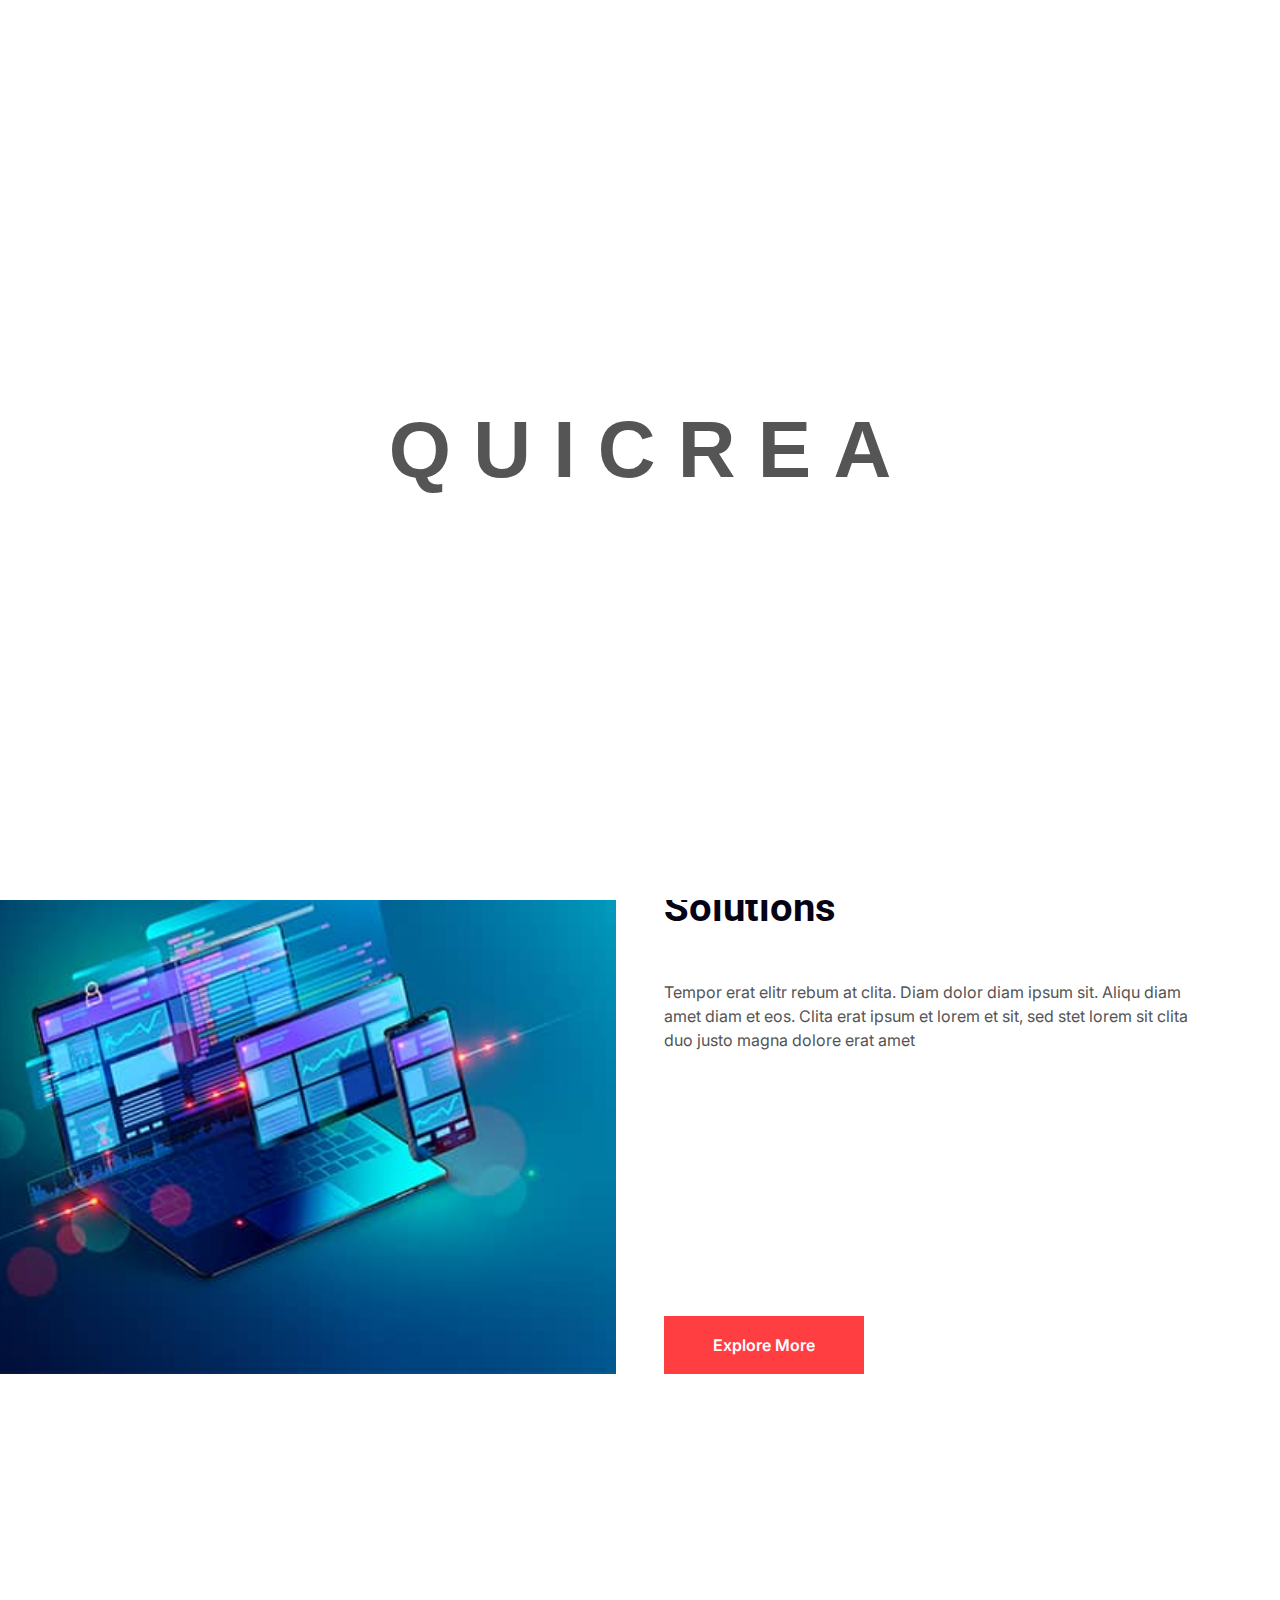
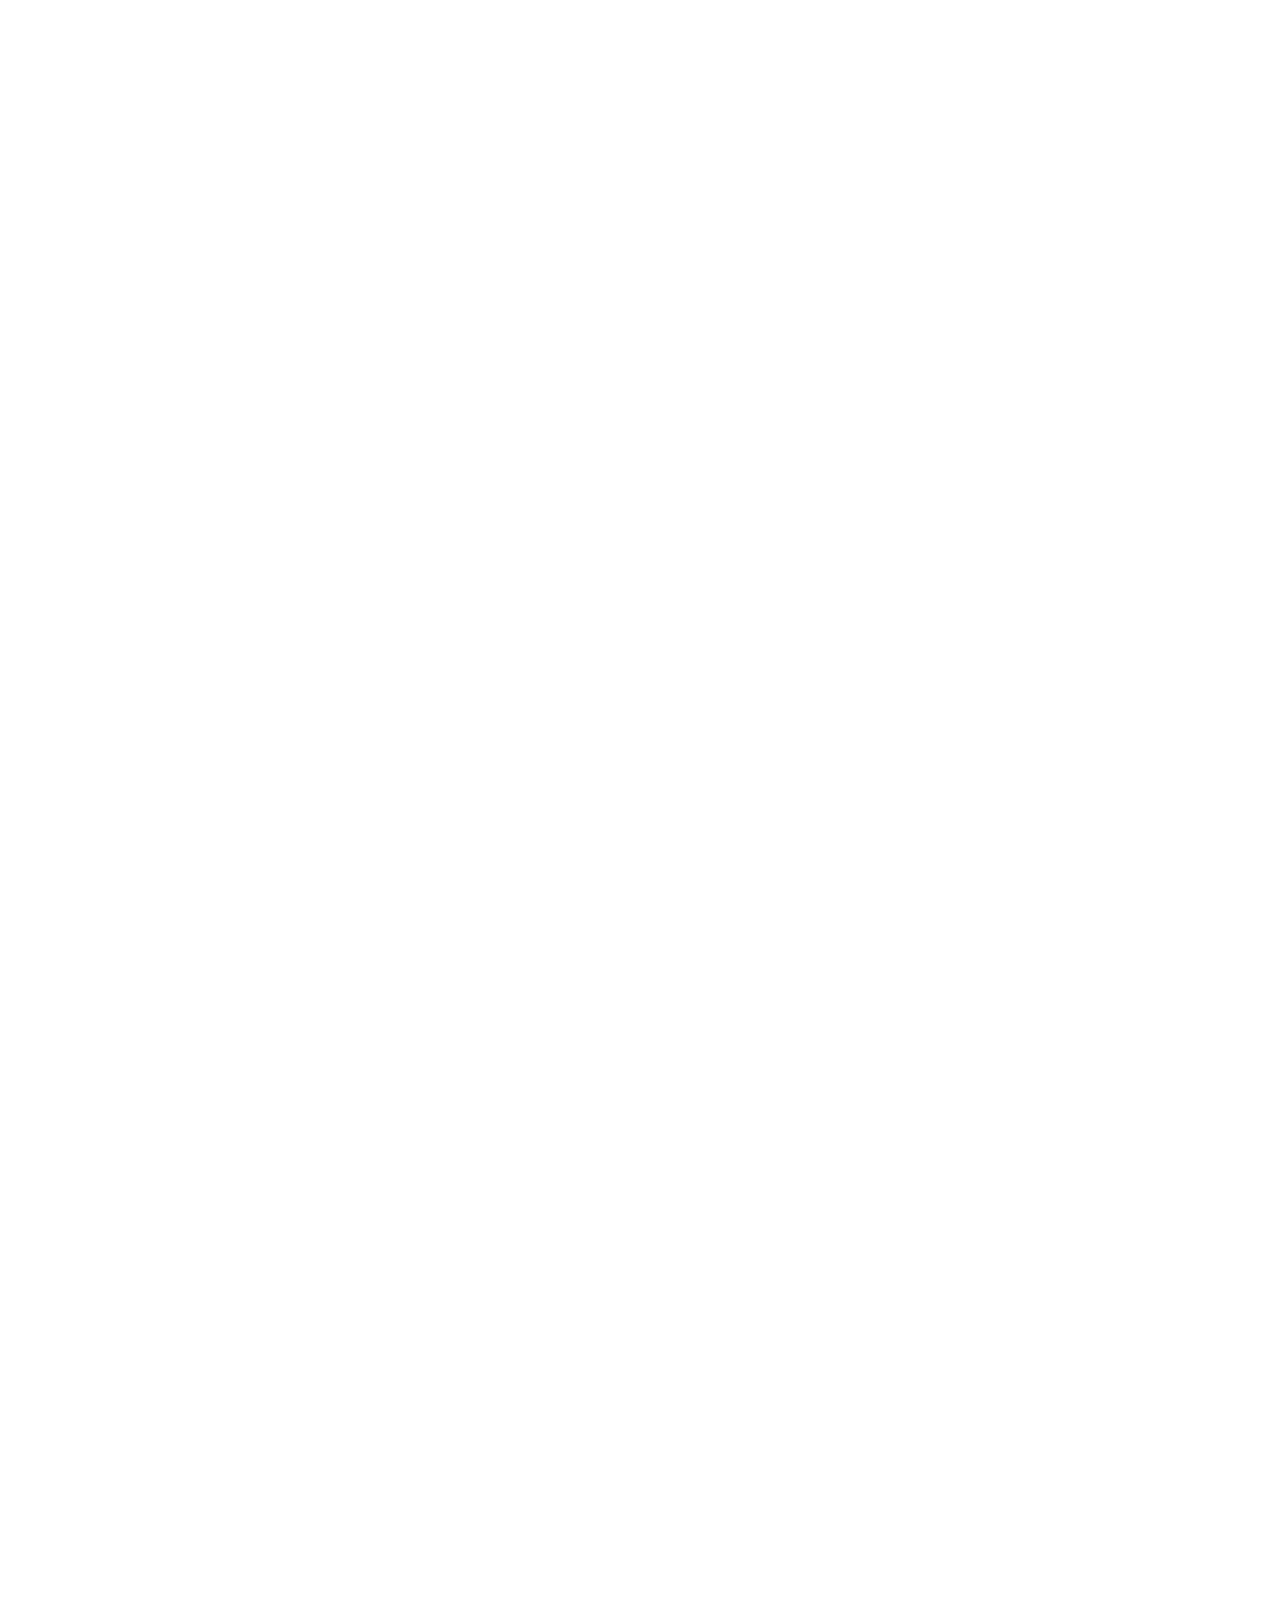
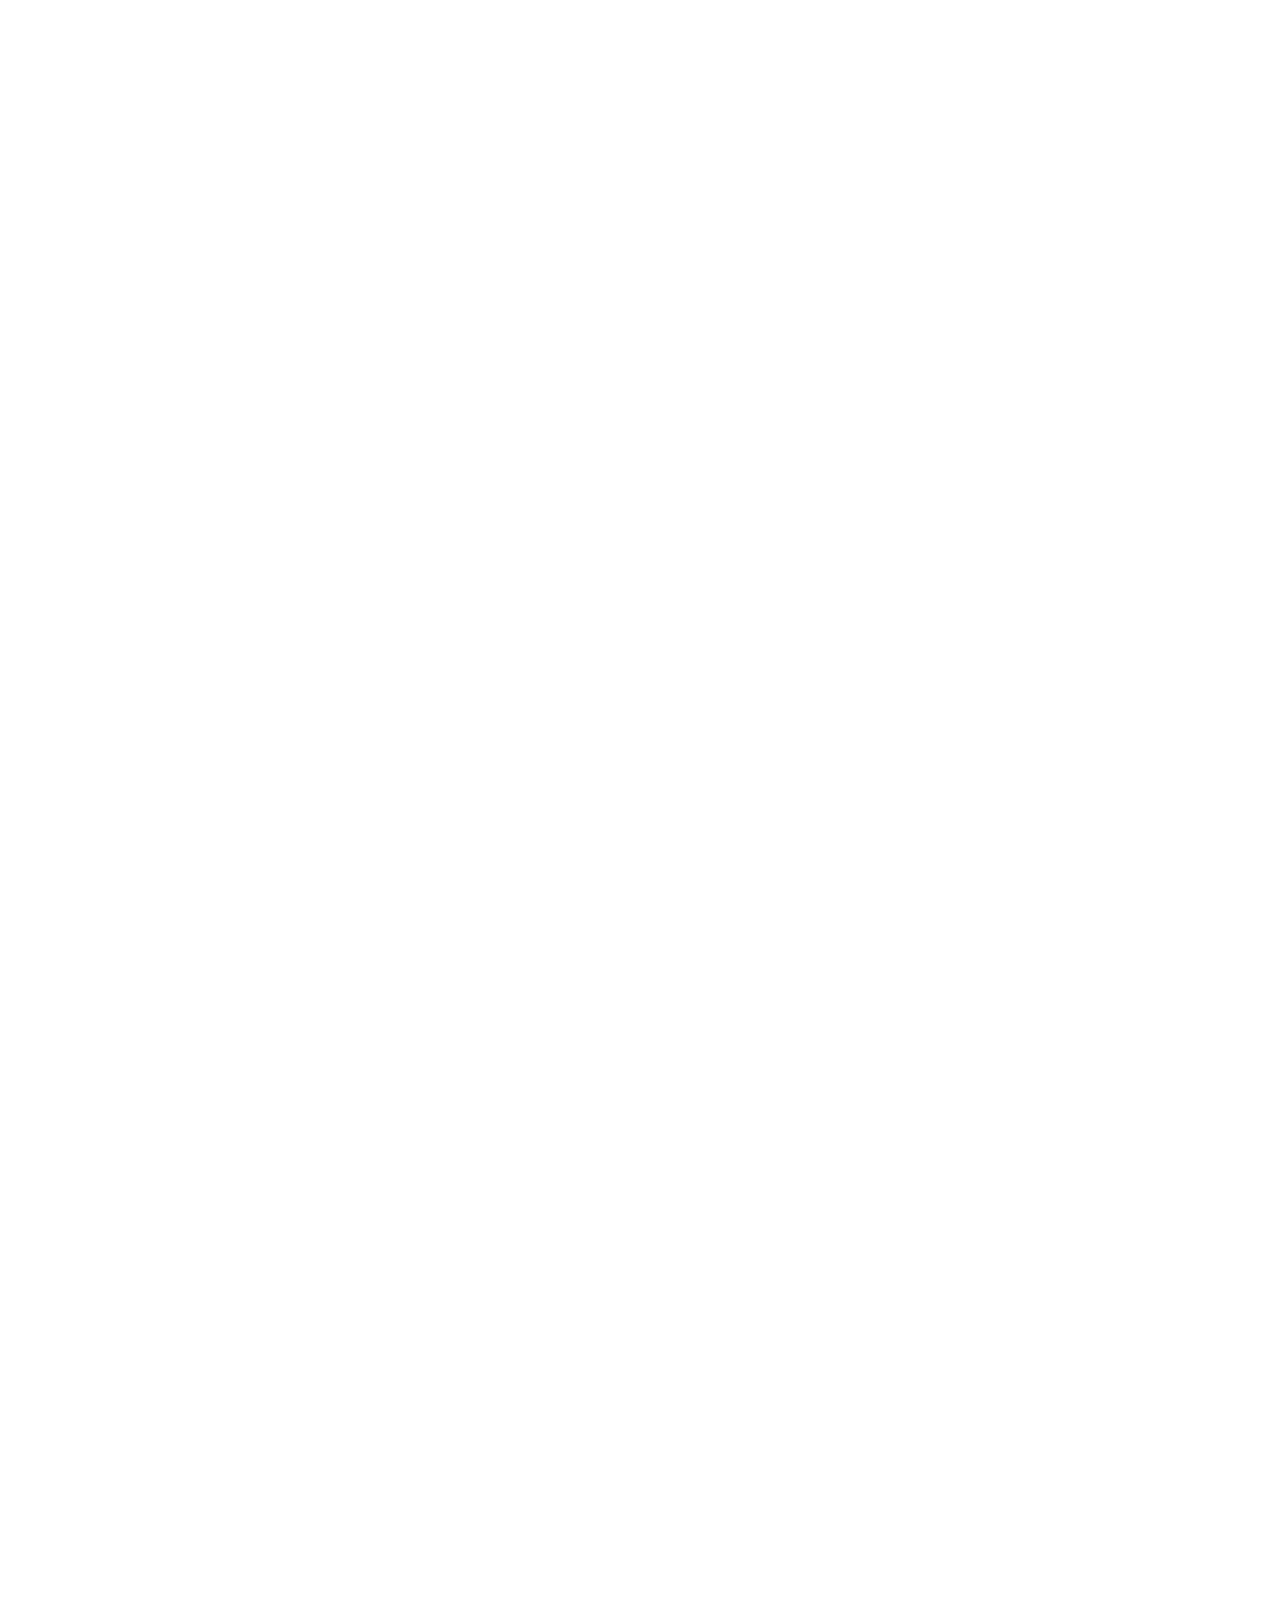
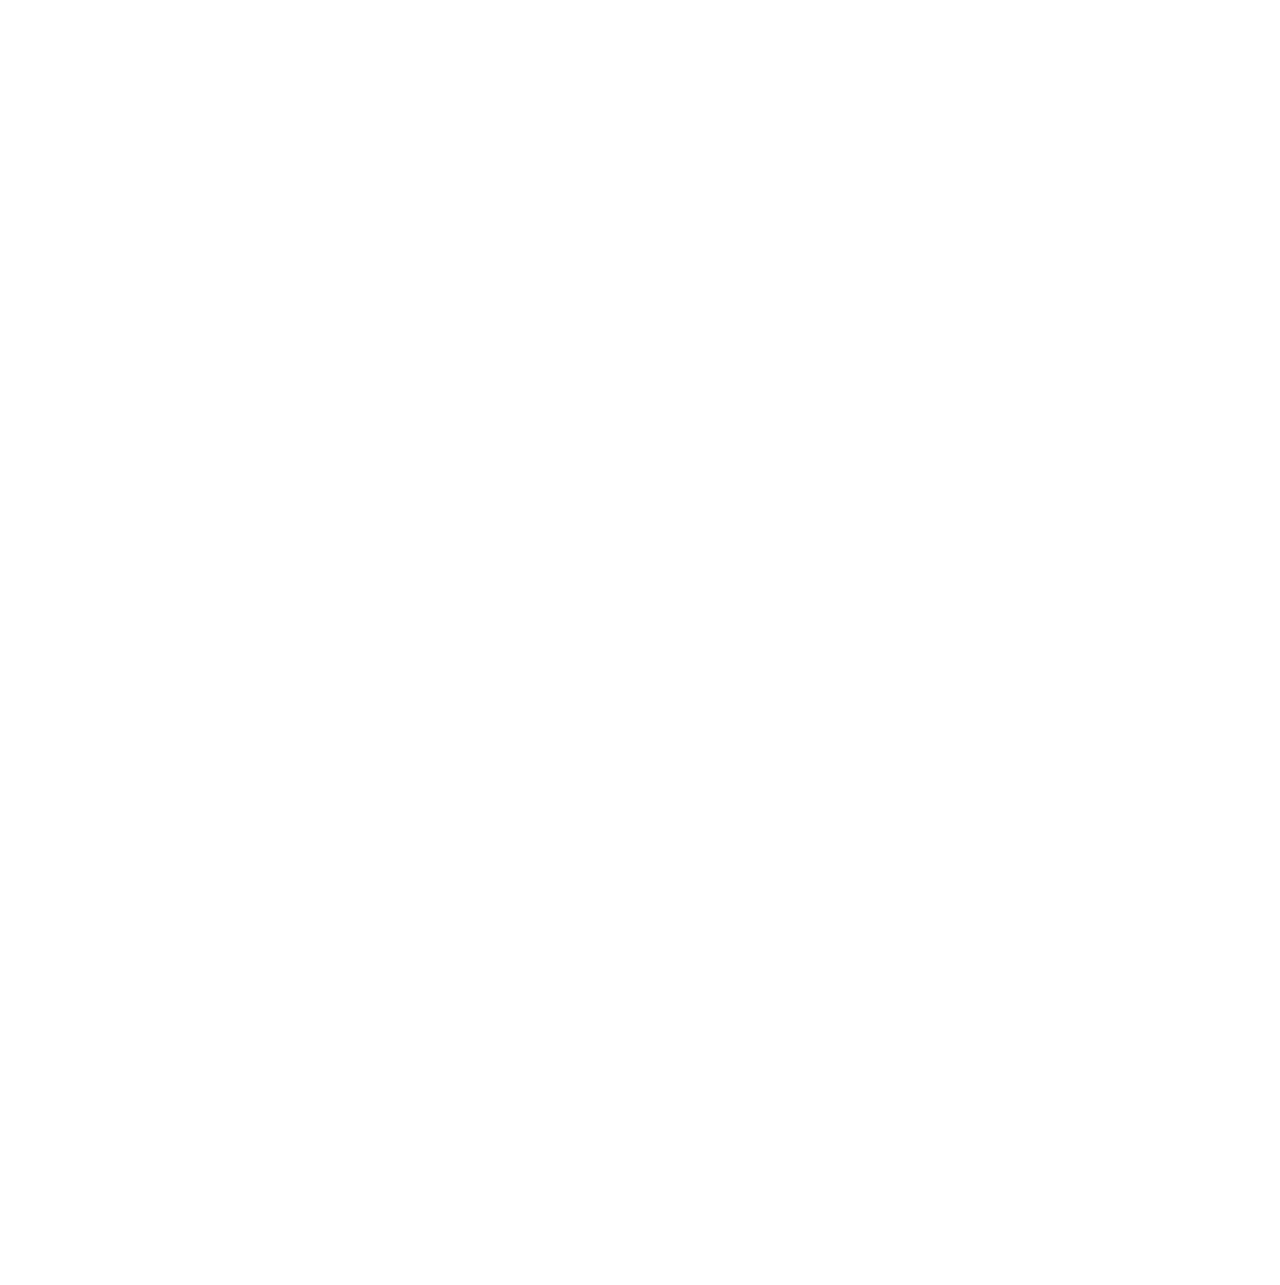
<file: index.html>
<!DOCTYPE html>
<html lang="en">

<head>
    <meta charset="utf-8">
    <title>Quick Creation</title>
    <meta content="width=device-width, initial-scale=1.0" name="viewport">
    <meta content="" name="keywords">
    <meta content="" name="description">

    <!-- Favicon -->
    <link href="img/favicon.ico" rel="icon">

    <!-- Google Web Fonts -->
    <link rel="preconnect" href="https://fonts.googleapis.com">
    <link rel="preconnect" href="https://fonts.gstatic.com" crossorigin>
    <link href="https://fonts.googleapis.com/css2?family=Inter:wght@400;600&family=Roboto:wght@500;700&display=swap" rel="stylesheet">

    <!-- Icon Font Stylesheet -->
    <link href="https://cdnjs.cloudflare.com/ajax/libs/font-awesome/5.10.0/css/all.min.css" rel="stylesheet">
    <link href="https://cdn.jsdelivr.net/npm/bootstrap-icons@1.4.1/font/bootstrap-icons.css" rel="stylesheet">

    <!-- Libraries Stylesheet -->
    <link href="css/animate.min.css" rel="stylesheet">
    <link href="css/owl.carousel.min.css" rel="stylesheet">

    <!-- Customized Bootstrap Stylesheet -->
    <link href="css/bootstrap.min.css" rel="stylesheet">

    <!-- Template Stylesheet -->
    <link href="css/style.css" rel="stylesheet">
</head>

<body>
   
    <!-- <Spinner Start -->
    <div id="spinner" class="show bg-white position-fixed translate-middle w-100 vh-100 top-50 start-50 d-flex align-items-center justify-content-center">
        <div class="spinner-grow text-primary" style="width: 3rem; height: 3rem;" role="status">
            <span class="sr-only">Loading...</span>
            


        </div>
    </div> 

    <!-- Spinner End -->
    <div id="preloader-section">
        <div id="preloader">
        <div id="ctn-preloader" class="ctn-preloader">
        <div class="animation-preloader">
        <!-- <img src="assets/images/download.webp" alt="Image"> -->
        
        <div class="txt-loading">
        <span data-text-preloader="Q" class="letters-loading">Q</span>
        <span data-text-preloader="U" class="letters-loading">U</span>
        <span data-text-preloader="I" class="letters-loading">I</span>
        <span data-text-preloader="C" class="letters-loading">C</span>
        <span data-text-preloader="R" class="letters-loading">R</span>
        <span data-text-preloader="E" class="letters-loading">E</span>
        <span data-text-preloader="A" class="letters-loading">A</span>
       
        </div>
        
        </div>
        
        <div class="loader-section section-left"></div>
        <div class="loader-section section-right"></div>
        
        </div>
        </div>
        </div>

    <!-- Navbar Start -->
    <nav class="navbar navbar-expand-lg bg-white navbar-light shadow border-top border-5 border-primary sticky-top p-0">
        <a href="index.html" class="navbar-brand bg-primary d-flex align-items-center px-4 px-lg-5">
            <h2 class="mb-2 text-white">Sushant</h2>
        </a>
        <button type="button" class="navbar-toggler me-4" data-bs-toggle="collapse" data-bs-target="#navbarCollapse">
            <span class="navbar-toggler-icon"></span>
        </button>
        <div class="collapse navbar-collapse" id="navbarCollapse">
            <div class="navbar-nav ms-auto p-4 p-lg-0">
                <a href="index.html" class="nav-item nav-link active">Home</a>
                <a href="about.html" class="nav-item nav-link">About</a>
                <a href="service.html" class="nav-item nav-link">Services</a>
                <div class="nav-item dropdown">
                    <a href="#" class="nav-link dropdown-toggle" data-bs-toggle="dropdown">Portfolio</a>
                    <div class="dropdown-menu fade-up m-0">
                        <a href="price.html" class="dropdown-item">Pricing Plan</a>
                       
                        <a href="team.html" class="dropdown-item">Our Team</a>
                        <a href="testimonial.html" class="dropdown-item">Testimonial</a>
                      
                    </div>
                </div>
                <a href="blog.html" class="nav-item nav-link">Blog</a>
                <a href="contact.html" class="nav-item nav-link">Contact</a>
            </div>
            <h4 class="m-0 pe-lg-5 d-none d-lg-block"><i class="fa fa-phone-alt text-primary me-3"></i>+91-9113480875</h4>
            <a class="m-0 pe-lg-5 d-none d-lg-block" href="#"><i class="fab fa-whatsapp fa-2x"></i></a>
        </div>
    </nav>
    <!-- Navbar End -->


    <!-- Carousel Start -->
    <div class="container-fluid p-0 pb-5">
        <div class="owl-carousel header-carousel position-relative mb-5">
            <div class="owl-carousel-item position-relative">
                <img class="img-fluid" src="img/banner1.jpg" alt="">
                <div class="position-absolute top-0 start-0 w-100 h-100 d-flex align-items-center" style="background: rgba(6, 3, 21, .5);">
                    <div class="container">
                        <div class="row justify-content-start">
                            <div class="col-10 col-lg-8">
                                <h5 class="text-white text-uppercase mb-3 animated slideInDown">Websites & Seo Solution</h5>
                                <h1 class="display-3 text-white animated slideInDown mb-4">#1 Place For Your <span class="text-primary">Websites</span> Solution</h1>
                                <p class="fs-5 fw-medium text-white mb-4 pb-2">Vero elitr justo clita lorem. Ipsum dolor at sed stet sit diam no. Kasd rebum ipsum et diam justo clita et kasd rebum sea elitr.</p>
                                <a href="about.html" class="btn btn-primary py-md-3 px-md-5 me-3 animated slideInLeft">Read More</a>
                                <a href="quote.html" class="btn btn-secondary py-md-3 px-md-5 animated slideInRight">Free Quote</a>
                            </div>
                        </div>
                    </div>
                </div>
            </div>
            <div class="owl-carousel-item position-relative">
                <img class="img-fluid" src="img/banner 2.jpg" alt="">
                <div class="position-absolute top-0 start-0 w-100 h-100 d-flex align-items-center" style="background: rgba(6, 3, 21, .5);">
                    <div class="container">
                        <div class="row justify-content-start">
                            <div class="col-10 col-lg-8">
                                <h5 class="text-white text-uppercase mb-3 animated slideInDown">Websites & Seo Solution</h5>
                                <h1 class="display-3 text-white animated slideInDown mb-4">#1 Place For Your <span class="text-primary">Websites</span> Solution</h1>
                                <p class="fs-5 fw-medium text-white mb-4 pb-2">Vero elitr justo clita lorem. Ipsum dolor at sed stet sit diam no. Kasd rebum ipsum et diam justo clita et kasd rebum sea elitr.</p>
                                <a href="" class="btn btn-primary py-md-3 px-md-5 me-3 animated slideInLeft">Read More</a>
                                <a href="" class="btn btn-secondary py-md-3 px-md-5 animated slideInRight">Free Quote</a>
                            </div>
                        </div>
                    </div>
                </div>
            </div>
        </div>
    </div>
    <!-- Carousel End -->


    <!-- About Start -->
    <div class="container-fluid overflow-hidden py-5 px-lg-0">
        <div class="container about py-5 px-lg-0">
            <div class="row g-5 mx-lg-0">
                <div class="col-lg-6 ps-lg-0 wow fadeInLeft" data-wow-delay="0.1s" style="min-height: 400px;">
                    <div class="position-relative h-100">
                        <img class="position-absolute img-fluid w-100 h-100" src="img/about-sect.jpg" style="object-fit: cover;" alt="">
                    </div>
                </div>
                <div class="col-lg-6 about-text wow fadeInUp" data-wow-delay="0.3s">
                    <h6 class="text-secondary text-uppercase mb-3">About Us</h6>
                    <h1 class="mb-5">Quick Websites and Seo Solutions</h1>
                    <p class="mb-5">Tempor erat elitr rebum at clita. Diam dolor diam ipsum sit. Aliqu diam amet diam et eos. Clita erat ipsum et lorem et sit, sed stet lorem sit clita duo justo magna dolore erat amet</p>
                    <div class="row g-4 mb-5">
                        <div class="col-sm-6 wow fadeIn" data-wow-delay="0.5s">
                            <i class="fa fa-globe fa-3x text-primary mb-3"></i>
                            <h5>Global Coverage</h5>
                            <p class="m-0">Stet stet justo dolor sed duo. Ut clita sea sit ipsum diam lorem diam justo.</p>
                        </div>
                        <div class="col-sm-6 wow fadeIn" data-wow-delay="0.7s">
                            <i class="fa fa-shipping-fast fa-3x text-primary mb-3"></i>
                            <h5>On Time Delivery</h5>
                            <p class="m-0">Stet stet justo dolor sed duo. Ut clita sea sit ipsum diam lorem diam justo.</p>
                        </div>
                    </div>
                    <a href="" class="btn btn-primary py-3 px-5">Explore More</a>
                </div>
            </div>
        </div>
    </div>
    <!-- About End -->


    <!-- Fact Start -->
    <div class="container-xxl py-5">
        <div class="container py-5">
            <div class="row g-5">
                <div class="col-lg-6 wow fadeInUp" data-wow-delay="0.1s">
                    <h6 class="text-secondary text-uppercase mb-3">Some Facts</h6>
                    <h1 class="mb-5">#1 Place To Manage All Of Your Expectations</h1>
                    <p class="mb-5">Tempor erat elitr rebum at clita. Diam dolor diam ipsum sit. Aliqu diam amet diam et eos. Clita erat ipsum et lorem et sit, sed stet lorem sit clita duo justo magna dolore erat amet</p>
                    <div class="d-flex align-items-center">
                        <i class="fa fa-headphones fa-2x flex-shrink-0 bg-primary p-3 text-white"></i>
                        <div class="ps-4">
                            <h6>Call for any query!</h6>
                            <h3 class="text-primary m-0">+91-9113480875</h3>
                        </div>
                    </div>
                </div>
                <div class="col-lg-6">
                    <div class="row g-4 align-items-center">
                        <div class="col-sm-6">
                            <div class="bg-primary p-4 mb-4 wow fadeIn" data-wow-delay="0.3s">
                                <i class="fa fa-users fa-2x text-white mb-3"></i>
                                <h2 class="text-white mb-2" data-toggle="counter-up">1234</h2>
                                <p class="text-white mb-0">Happy Clients</p>
                            </div>
                            <div class="bg-secondary p-4 wow fadeIn" data-wow-delay="0.5s">
                                <i class="fa fa-ship fa-2x text-white mb-3"></i>
                                <h2 class="text-white mb-2" data-toggle="counter-up">1234</h2>
                                <p class="text-white mb-0">Complete Requirements</p>
                            </div>
                        </div>
                        <div class="col-sm-6">
                            <div class="bg-success p-4 wow fadeIn" data-wow-delay="0.7s">
                                <i class="fa fa-star fa-2x text-white mb-3"></i>
                                <h2 class="text-white mb-2" data-toggle="counter-up">1234</h2>
                                <p class="text-white mb-0">Customer Reviews</p>
                            </div>
                        </div>
                    </div>
                </div>
            </div>
        </div>
    </div>
    <!-- Fact End -->


    <!-- Service Start -->
    <div class="container-xxl py-5">
        <div class="container py-5">
            <div class="text-center wow fadeInUp" data-wow-delay="0.1s">
                <h6 class="text-secondary text-uppercase">Our Services</h6>
                <h1 class="mb-5">Explore Our Services</h1>
            </div>
            <div class="row g-4">
                <div class="col-md-6 col-lg-4 wow fadeInUp" data-wow-delay="0.3s">
                    <div class="service-item p-4">
                        <div class="overflow-hidden mb-4">
                            <img class="img-fluid" src="img/services-img-1.jpg" alt="">
                        </div>
                        <h4 class="mb-3">Web Development</h4>
                        <p>Stet stet justo dolor sed duo. Ut clita sea sit ipsum diam lorem diam.</p>
                        <a class="btn-slide mt-2" href="service-details.html"><i class="fa fa-arrow-right"></i><span>Read More</span></a>
                    </div>
                </div>
                <div class="col-md-6 col-lg-4 wow fadeInUp" data-wow-delay="0.5s">
                    <div class="service-item p-4">
                        <div class="overflow-hidden mb-4">
                            <img class="img-fluid" src="img/services-img-2.jpg" alt="">
                        </div>
                        <h4 class="mb-3">Graphics Designing</h4>
                        <p>Stet stet justo dolor sed duo. Ut clita sea sit ipsum diam lorem diam.</p>
                        <a class="btn-slide mt-2" href="#"><i class="fa fa-arrow-right"></i><span>Read More</span></a>
                    </div>
                </div>
                <div class="col-md-6 col-lg-4 wow fadeInUp" data-wow-delay="0.7s">
                    <div class="service-item p-4">
                        <div class="overflow-hidden mb-4">
                            <img class="img-fluid" src="img/services-img-3.jpg" alt="">
                        </div>
                        <h4 class="mb-3">Digital Marketing</h4>
                        <p>Stet stet justo dolor sed duo. Ut clita sea sit ipsum diam lorem diam.</p>
                        <a class="btn-slide mt-2" href=""><i class="fa fa-arrow-right"></i><span>Read More</span></a>
                    </div>
                </div>
                <div class="col-md-6 col-lg-4 wow fadeInUp" data-wow-delay="0.3s">
                    <div class="service-item p-4">
                        <div class="overflow-hidden mb-4">
                            <img class="img-fluid" src="img/service-img-4.jpg" alt="">
                        </div>
                        <h4 class="mb-3">Android Development</h4>
                        <p>Stet stet justo dolor sed duo. Ut clita sea sit ipsum diam lorem diam.</p>
                        <a class="btn-slide mt-2" href=""><i class="fa fa-arrow-right"></i><span>Read More</span></a>
                    </div>
                </div>
                <div class="col-md-6 col-lg-4 wow fadeInUp" data-wow-delay="0.5s">
                    <div class="service-item p-4">
                        <div class="overflow-hidden mb-4">
                            <img class="img-fluid" src="img/service-img-5.jpg" alt="">
                        </div>
                        <h4 class="mb-3">Video Editing</h4>
                        <p>Stet stet justo dolor sed duo. Ut clita sea sit ipsum diam lorem diam.</p>
                        <a class="btn-slide mt-2" href=""><i class="fa fa-arrow-right"></i><span>Read More</span></a>
                    </div>
                </div>
                <div class="col-md-6 col-lg-4 wow fadeInUp" data-wow-delay="0.7s">
                    <div class="service-item p-4">
                        <div class="overflow-hidden mb-4">
                            <img class="img-fluid" src="img/service-img-6.jpg" alt="">
                        </div>
                        <h4 class="mb-3">It solutions</h4>
                        <p>Stet stet justo dolor sed duo. Ut clita sea sit ipsum diam lorem diam.</p>
                        <a class="btn-slide mt-2" href=""><i class="fa fa-arrow-right"></i><span>Read More</span></a>
                    </div>
                </div>
            </div>
        </div>
    </div>
    <!-- Service End -->


    <!-- Feature Start -->
    <div class="container-fluid overflow-hidden py-5 px-lg-0">
        <div class="container feature py-5 px-lg-0">
            <div class="row g-5 mx-lg-0">
                <div class="col-lg-6 feature-text wow fadeInUp" data-wow-delay="0.1s">
                    <h6 class="text-secondary text-uppercase mb-3">Our Features</h6>
                    <h1 class="mb-5">We Are Trusted IT Company Since 2023</h1>
                    <div class="d-flex mb-5 wow fadeInUp" data-wow-delay="0.3s">
                        <i class="fa fa-globe text-primary fa-3x flex-shrink-0"></i>
                        <div class="ms-4">
                            <h5>Worldwide Service</h5>
                            <p class="mb-0">Diam dolor ipsum sit amet eos erat ipsum lorem sed stet lorem sit clita duo justo magna erat amet</p>
                        </div>
                    </div>
                    <div class="d-flex mb-5 wow fadeIn" data-wow-delay="0.5s">
                        <i class="fa fa-shipping-fast text-primary fa-3x flex-shrink-0"></i>
                        <div class="ms-4">
                            <h5>On Time Delivery</h5>
                            <p class="mb-0">Diam dolor ipsum sit amet eos erat ipsum lorem sed stet lorem sit clita duo justo magna erat amet</p>
                        </div>
                    </div>
                    <div class="d-flex mb-0 wow fadeInUp" data-wow-delay="0.7s">
                        <i class="fa fa-headphones text-primary fa-3x flex-shrink-0"></i>
                        <div class="ms-4">
                            <h5>24/7 Telephone Support</h5>
                            <p class="mb-0">Diam dolor ipsum sit amet eos erat ipsum lorem sed stet lorem sit clita duo justo magna erat amet</p>
                        </div>
                    </div>
                </div>
                <div class="col-lg-6 pe-lg-0 wow fadeInRight" data-wow-delay="0.1s" style="min-height: 400px;">
                    <div class="position-relative h-100">
                        <img class="position-absolute img-fluid w-100 h-100" src="img/our-feature-2.png" style="object-fit: cover;" alt="">
                    </div>
                </div>
            </div>
        </div>
    </div>
    <!-- Feature End -->


    <!-- Pricing Start -->
    <div class="container-xxl py-5">
        <div class="container py-5">
            <div class="text-center wow fadeInUp" data-wow-delay="0.1s">
                <h6 class="text-secondary text-uppercase">Pricing Plan</h6>
                <h1 class="mb-5">Perfect Pricing Plan</h1>
            </div>
            <div class="row g-4">
                <div class="col-md-6 col-lg-4 wow fadeInUp" data-wow-delay="0.3s">
                    <div class="price-item">
                        <div class="border-bottom p-4 mb-4">
                            <h5 class="text-primary mb-1">Basic Plan</h5>
                            <h1 class="display-5 mb-0">
                                <small class="align-top" style="font-size: 22px; line-height: 45px;">$</small>49.00<small
                                    class="align-bottom" style="font-size: 16px; line-height: 40px;">/ Month</small>
                            </h1>
                        </div>
                        <div class="p-4 pt-0">
                            <p><i class="fa fa-check text-success me-3"></i>HTML5 & CSS3</p>
                            <p><i class="fa fa-check text-success me-3"></i>Bootstrap v5</p>
                            <p><i class="fa fa-check text-success me-3"></i>FontAwesome Icons</p>
                            <p><i class="fa fa-check text-success me-3"></i>Responsive Layout</p>
                            <p><i class="fa fa-check text-success me-3"></i>Cross-browser Support</p>
                            <a class="btn-slide mt-2" href=""><i class="fa fa-arrow-right"></i><span >Order Now</span></a>
                        </div>
                    </div>
                </div>
                <div class="col-md-6 col-lg-4 wow fadeInUp" data-wow-delay="0.5s">
                    <div class="price-item">
                        <div class="border-bottom p-4 mb-4">
                            <h5 class="text-primary mb-1">Standard Plan</h5>
                            <h1 class="display-5 mb-0">
                                <small class="align-top" style="font-size: 22px; line-height: 45px;">$</small>99.00<small
                                    class="align-bottom" style="font-size: 16px; line-height: 40px;">/ Month</small>
                            </h1>
                        </div>
                        <div class="p-4 pt-0">
                            <p><i class="fa fa-check text-success me-3"></i>HTML5 & CSS3</p>
                            <p><i class="fa fa-check text-success me-3"></i>Bootstrap v5</p>
                            <p><i class="fa fa-check text-success me-3"></i>FontAwesome Icons</p>
                            <p><i class="fa fa-check text-success me-3"></i>Responsive Layout</p>
                            <p><i class="fa fa-check text-success me-3"></i>Cross-browser Support</p>
                            <a class="btn-slide mt-2" href=""><i class="fa fa-arrow-right"></i><span >Order Now</span></a>
                        </div>
                    </div>
                </div>
                <div class="col-md-6 col-lg-4 wow fadeInUp" data-wow-delay="0.7s">
                    <div class="price-item">
                        <div class="border-bottom p-4 mb-4">
                            <h5 class="text-primary mb-1">Advanced Plan</h5>
                            <h1 class="display-5 mb-0">
                                <small class="align-top" style="font-size: 22px; line-height: 45px;">$</small>149.00<small
                                    class="align-bottom" style="font-size: 16px; line-height: 40px;">/ Month</small>
                            </h1>
                        </div>
                        <div class="p-4 pt-0">
                            <p><i class="fa fa-check text-success me-3"></i>HTML5 & CSS3</p>
                            <p><i class="fa fa-check text-success me-3"></i>Bootstrap v5</p>
                            <p><i class="fa fa-check text-success me-3"></i>FontAwesome Icons</p>
                            <p><i class="fa fa-check text-success me-3"></i>Responsive Layout</p>
                            <p><i class="fa fa-check text-success me-3"></i>Cross-browser Support</p>
                            <a class="btn-slide mt-2" href=""><i class="fa fa-arrow-right"></i><span >Order Now</span></a>
                        </div>
                    </div>
                </div>
            </div>
        </div>
    </div>
    <!-- Pricing End -->


    <!-- Quote Start -->
    <div class="container-xxl py-5">
        <div class="container py-5">
            <div class="row g-5 align-items-center">
                <div class="col-lg-5 wow fadeInUp" data-wow-delay="0.1s">
                    <h6 class="text-secondary text-uppercase mb-3">Get A Quote</h6>
                    <h1 class="mb-5">Request A Free Qoute!</h1>
                    <p class="mb-5">Tempor erat elitr rebum at clita. Diam dolor diam ipsum sit. Aliqu diam amet diam et eos. Clita erat ipsum et lorem et sit, sed stet lorem sit clita duo justo erat amet</p>
                    <div class="d-flex align-items-center">
                        <i class="fa fa-headphones fa-2x flex-shrink-0 bg-primary p-3 text-white"></i>
                        <div class="ps-4">
                            <h6>Call for any query!</h6>
                            <h3 class="text-primary m-0">+91-9113480875</h3>
                        </div>
                    </div>
                </div>
                <div class="col-lg-7">
                    <div class="bg-light text-center p-5 wow fadeIn" data-wow-delay="0.5s">
                        <form>
                            <div class="row g-3">
                                <div class="col-12 col-sm-6">
                                    <input type="text" class="form-control border-0" placeholder="Your Name" style="height: 55px;">
                                </div>
                                <div class="col-12 col-sm-6">
                                    <input type="email" class="form-control border-0" placeholder="Your Email" style="height: 55px;">
                                </div>
                                <div class="col-12 col-sm-6">
                                    <input type="text" class="form-control border-0" placeholder="Your Mobile" style="height: 55px;">
                                </div>
                                <div class="col-12 col-sm-6">
                                    <select class="form-select border-0" style="height: 55px;">
                                        <option selected>Select A Freight</option>
                                        <option value="1">Freight 1</option>
                                        <option value="2">Freight 2</option>
                                        <option value="3">Freight 3</option>
                                    </select>
                                </div>
                                <div class="col-12">
                                    <textarea class="form-control border-0" placeholder="Special Note"></textarea>
                                </div>
                                <div class="col-12">
                                    <button class="btn btn-primary w-100 py-3" type="submit">Submit</button>
                                </div>
                            </div>
                        </form>
                    </div>
                </div>
            </div>
        </div>
    </div>
    <!-- Quote End -->


    <!-- Team Start -->
    <div class="container-xxl py-5">
        <div class="container py-5">
            <div class="text-center wow fadeInUp" data-wow-delay="0.1s">
                <h6 class="text-secondary text-uppercase">Our Team</h6>
                <h1 class="mb-5">Expert Team Members</h1>
            </div>
            <div class="row g-4">
                <div class="col-lg-3 col-md-6 wow fadeInUp" data-wow-delay="0.3s">
                    <div class="team-item p-4">
                        <div class="overflow-hidden mb-4">
                            <img class="img-fluid" src="img/team-1.jpg" alt="">
                        </div>
                        <h5 class="mb-0">Full Name</h5>
                        <p>Designation</p>
                        <div class="btn-slide mt-1">
                            <i class="fa fa-share"></i>
                            <span>
                                <a href=""><i class="fab fa-facebook-f"></i></a>
                                <a href=""><i class="fab fa-twitter"></i></a>
                                <a href=""><i class="fab fa-instagram"></i></a>
                            </span>
                        </div>
                    </div>
                </div>
                <div class="col-lg-3 col-md-6 wow fadeInUp" data-wow-delay="0.5s">
                    <div class="team-item p-4">
                        <div class="overflow-hidden mb-4">
                            <img class="img-fluid" src="img/team-2.jpg" alt="">
                        </div>
                        <h5 class="mb-0">Full Name</h5>
                        <p>Designation</p>
                        <div class="btn-slide mt-1">
                            <i class="fa fa-share"></i>
                            <span>
                                <a href=""><i class="fab fa-facebook-f"></i></a>
                                <a href=""><i class="fab fa-twitter"></i></a>
                                <a href=""><i class="fab fa-instagram"></i></a>
                            </span>
                        </div>
                    </div>
                </div>
                <div class="col-lg-3 col-md-6 wow fadeInUp" data-wow-delay="0.7s">
                    <div class="team-item p-4">
                        <div class="overflow-hidden mb-4">
                            <img class="img-fluid" src="img/team-3.jpg" alt="">
                        </div>
                        <h5 class="mb-0">Full Name</h5>
                        <p>Designation</p>
                        <div class="btn-slide mt-1">
                            <i class="fa fa-share"></i>
                            <span>
                                <a href=""><i class="fab fa-facebook-f"></i></a>
                                <a href=""><i class="fab fa-twitter"></i></a>
                                <a href=""><i class="fab fa-instagram"></i></a>
                            </span>
                        </div>
                    </div>
                </div>
                <div class="col-lg-3 col-md-6 wow fadeInUp" data-wow-delay="0.9s">
                    <div class="team-item p-4">
                        <div class="overflow-hidden mb-4">
                            <img class="img-fluid" src="img/team-4.jpg" alt="">
                        </div>
                        <h5 class="mb-0">Full Name</h5>
                        <p>Designation</p>
                        <div class="btn-slide mt-1">
                            <i class="fa fa-share"></i>
                            <span>
                                <a href=""><i class="fab fa-facebook-f"></i></a>
                                <a href=""><i class="fab fa-twitter"></i></a>
                                <a href=""><i class="fab fa-instagram"></i></a>
                            </span>
                        </div>
                    </div>
                </div>
            </div>
        </div>
    </div>
    <!-- Team End -->


    <!-- Testimonial Start -->
    <div class="container-xxl py-5 wow fadeInUp" data-wow-delay="0.1s">
        <div class="container py-5">
            <div class="text-center">
                <h6 class="text-secondary text-uppercase">Testimonial</h6>
                <h1 class="mb-0">Our Clients Say!</h1>
            </div>
            <div class="owl-carousel testimonial-carousel wow fadeInUp" data-wow-delay="0.1s">
                <div class="testimonial-item p-4 my-5">
                    <i class="fa fa-quote-right fa-3x text-light position-absolute top-0 end-0 mt-n3 me-4"></i>
                    <div class="d-flex align-items-end mb-4">
                        <img class="img-fluid flex-shrink-0" src="img/testimonial-1.jpg" style="width: 80px; height: 80px;">
                        <div class="ms-4">
                            <h5 class="mb-1">Client Name</h5>
                            <p class="m-0">Profession</p>
                        </div>
                    </div>
                    <p class="mb-0">Tempor erat elitr rebum at clita. Diam dolor diam ipsum sit diam amet diam et eos. Clita erat ipsum et lorem et sit.</p>
                </div>
                <div class="testimonial-item p-4 my-5">
                    <i class="fa fa-quote-right fa-3x text-light position-absolute top-0 end-0 mt-n3 me-4"></i>
                    <div class="d-flex align-items-end mb-4">
                        <img class="img-fluid flex-shrink-0" src="img/testimonial-2.jpg" style="width: 80px; height: 80px;">
                        <div class="ms-4">
                            <h5 class="mb-1">Client Name</h5>
                            <p class="m-0">Profession</p>
                        </div>
                    </div>
                    <p class="mb-0">Tempor erat elitr rebum at clita. Diam dolor diam ipsum sit diam amet diam et eos. Clita erat ipsum et lorem et sit.</p>
                </div>
                <div class="testimonial-item p-4 my-5">
                    <i class="fa fa-quote-right fa-3x text-light position-absolute top-0 end-0 mt-n3 me-4"></i>
                    <div class="d-flex align-items-end mb-4">
                        <img class="img-fluid flex-shrink-0" src="img/testimonial-3.jpg" style="width: 80px; height: 80px;">
                        <div class="ms-4">
                            <h5 class="mb-1">Client Name</h5>
                            <p class="m-0">Profession</p>
                        </div>
                    </div>
                    <p class="mb-0">Tempor erat elitr rebum at clita. Diam dolor diam ipsum sit diam amet diam et eos. Clita erat ipsum et lorem et sit.</p>
                </div>
                <div class="testimonial-item p-4 my-5">
                    <i class="fa fa-quote-right fa-3x text-light position-absolute top-0 end-0 mt-n3 me-4"></i>
                    <div class="d-flex align-items-end mb-4">
                        <img class="img-fluid flex-shrink-0" src="img/testimonial-4.jpg" style="width: 80px; height: 80px;">
                        <div class="ms-4">
                            <h5 class="mb-1">Client Name</h5>
                            <p class="m-0">Profession</p>
                        </div>
                    </div>
                    <p class="mb-0">Tempor erat elitr rebum at clita. Diam dolor diam ipsum sit diam amet diam et eos. Clita erat ipsum et lorem et sit.</p>
                </div>
            </div>
        </div>
    </div>
    <!-- Testimonial End -->


    <!-- Footer Start -->
    <div class="container-fluid bg-dark text-light footer pt-5 wow fadeIn" data-wow-delay="0.1s" style="margin-top: 6rem;">
        <div class="container py-5">
            <div class="row g-5">
                <div class="col-lg-3 col-md-6">
                    <h4 class="text-light mb-4">Address</h4>
                    <p class="mb-2"><i class="fa fa-map-marker-alt me-3"></i>Vijay Nagar, Ghaziabad</p>
                    <p class="mb-2"><i class="fa fa-phone-alt me-3"></i>+91-9113480875</p>
                    <p class="mb-2"><i class="fa fa-envelope me-3"></i>sushantraj9113@gmail.com</p>
                    <div class="d-flex pt-2">
                        <a class="btn btn-outline-light btn-social" href=""><i class="fab fa-twitter"></i></a>
                        <a class="btn btn-outline-light btn-social" href=""><i class="fab fa-facebook-f"></i></a>
                        <a class="btn btn-outline-light btn-social" href=""><i class="fab fa-youtube"></i></a>
                        <a class="btn btn-outline-light btn-social" href=""><i class="fab fa-linkedin-in"></i></a>
                    </div>
                </div>
                <div class="col-lg-3 col-md-6">
                    <h4 class="text-light mb-4">Services</h4>
                    <a class="btn btn-link" href="">Web Development</a>
                    <a class="btn btn-link" href="">Graphics Designing</a>
                    <a class="btn btn-link" href="">Digital Marketing</a>
                     <a class="btn btn-link" href="">Android Development</a>
                    <!-- <a class="btn btn-link" href="">Industry solutions</a>  -->
                </div>
                <div class="col-lg-3 col-md-6">
                    <h4 class="text-light mb-4">Quick Links</h4>
                    <a class="btn btn-link" href="">About Us</a>
                    <a class="btn btn-link" href="">Contact Us</a>
                    <a class="btn btn-link" href="">Our Services</a>
                    <a class="btn btn-link" href="">Terms & Condition</a>
                    <a class="btn btn-link" href="">Support</a>
                </div>
                <div class="col-lg-3 col-md-6">
                    <h4 class="text-light mb-4">Newsletter</h4>
                    <p>Dolor amet sit justo amet elitr clita ipsum elitr est.</p>
                    <div class="position-relative mx-auto" style="max-width: 400px;">
                        <input class="form-control border-0 w-100 py-3 ps-4 pe-5" type="text" placeholder="Your email">
                        <button type="button" class="btn btn-primary py-2 position-absolute top-0 end-0 mt-2 me-2">SignUp</button>
                    </div>
                </div>
            </div>
        </div>
        <div class="container">
            <div class="copyright">
                <div class="row">
                    <div class="col-md-6 text-center text-md-start mb-3 mb-md-0">
                        &copy; <a class="border-bottom" href="#">Sushant Solutions</a>, All Right Reserved.
                    </div>
                    <div class="col-md-6 text-center text-md-end">
                        <!--/*** This template is free as long as you keep the footer author’s credit link/attribution link/backlink. If you'd like to use the template without the footer author’s credit link/attribution link/backlink, you can purchase the Credit Removal License from "https://htmlcodex.com/credit-removal". Thank you for your support. ***/-->
                        Designed By <a class="border-bottom" href="#">Sushant</a>
                    </div>
                </div>
            </div>
        </div>
    </div>
    <!-- Footer End -->


    <!-- Back to Top -->
    <a href="#" class="btn btn-lg btn-primary btn-lg-square rounded-0 back-to-top"><i class="bi bi-arrow-up"></i></a>


    <!-- JavaScript Libraries -->
    <script src="js/jquery-3.4.1.min.js"></script>
    <script src="js/bootstrap.bundle.min.js"></script>
    <script src="js/meanmenu.js"></script>
    <script src="js/wow.min.js"></script>
    <script src="js/easing.min.js"></script>
    <script src="js/waypoints.min.js"></script>
   
    <script src="js/counterup.min.js"></script>
    <script src="js/owl.carousel.min.js"></script>
    <script src="js/custom.js"></script>

    <!-- Template Javascript -->
    <script src="js/main.js"></script>
</body>

</html>
</file>
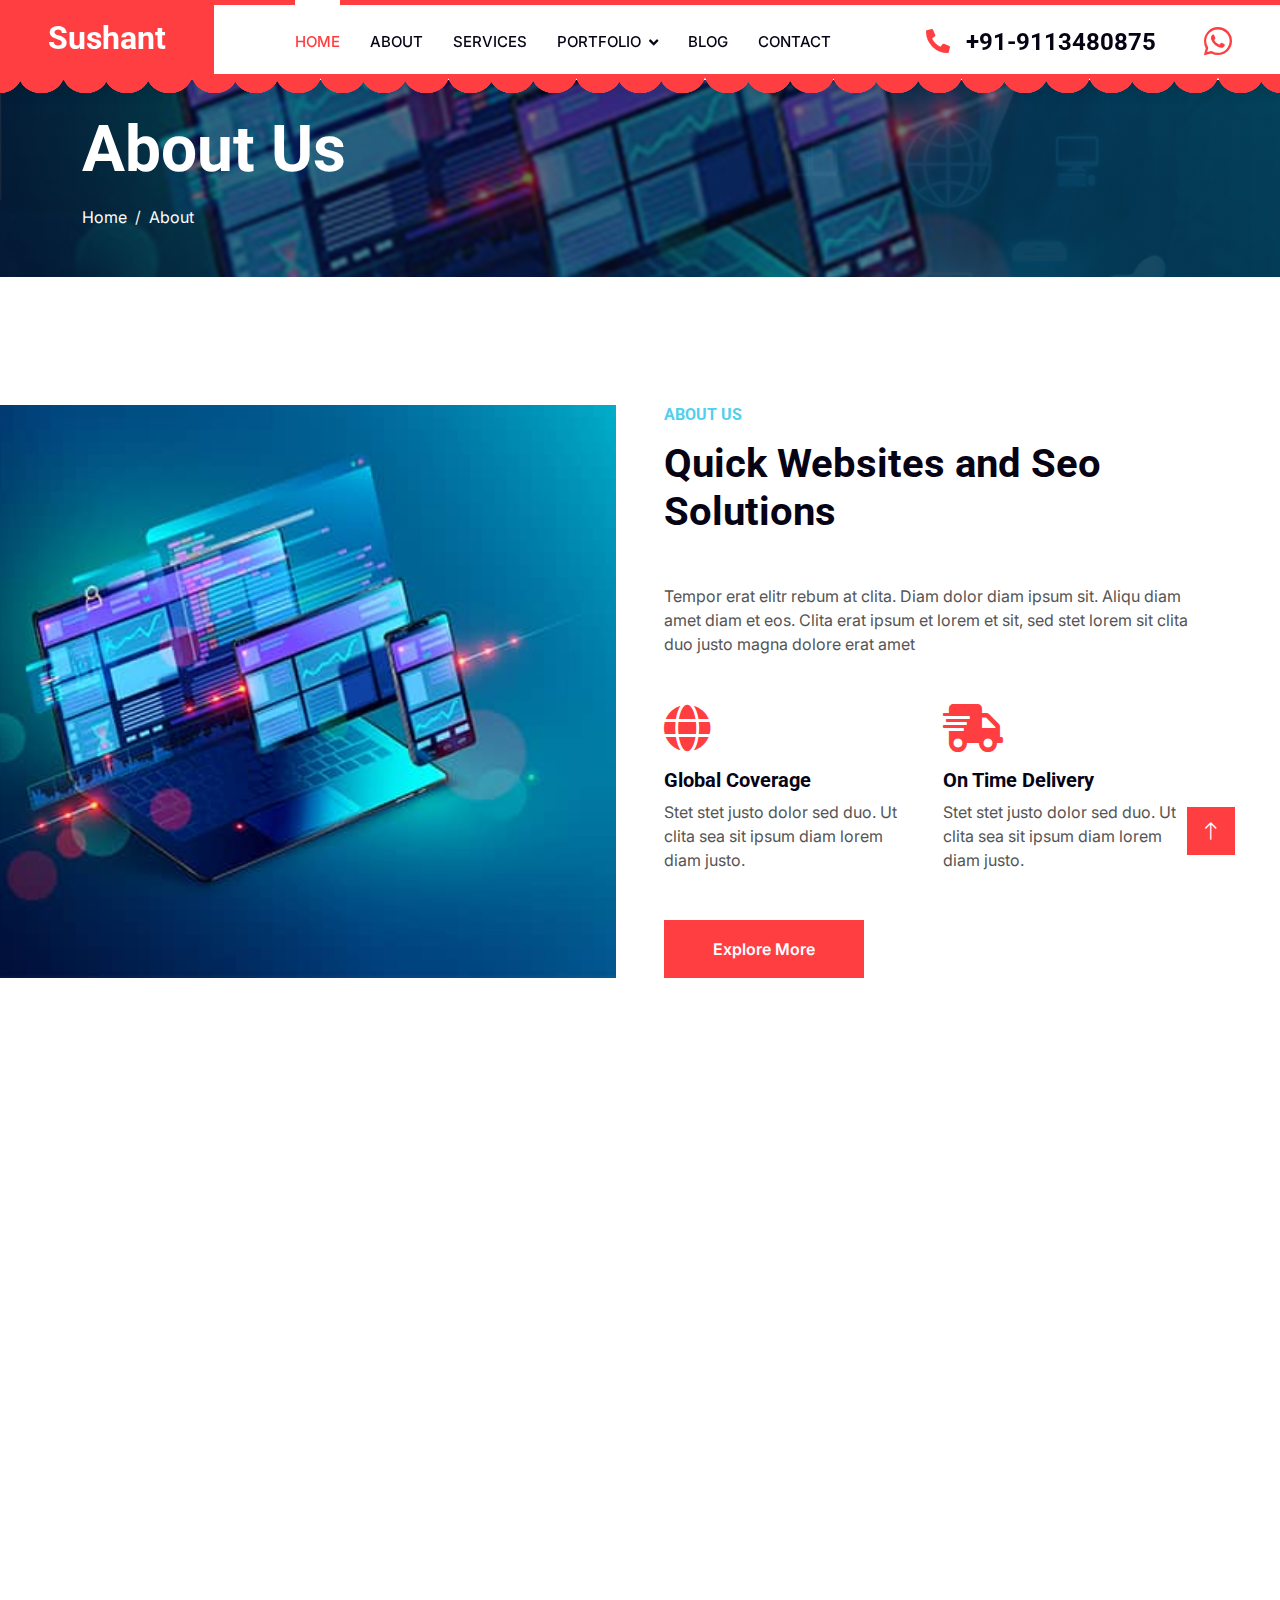
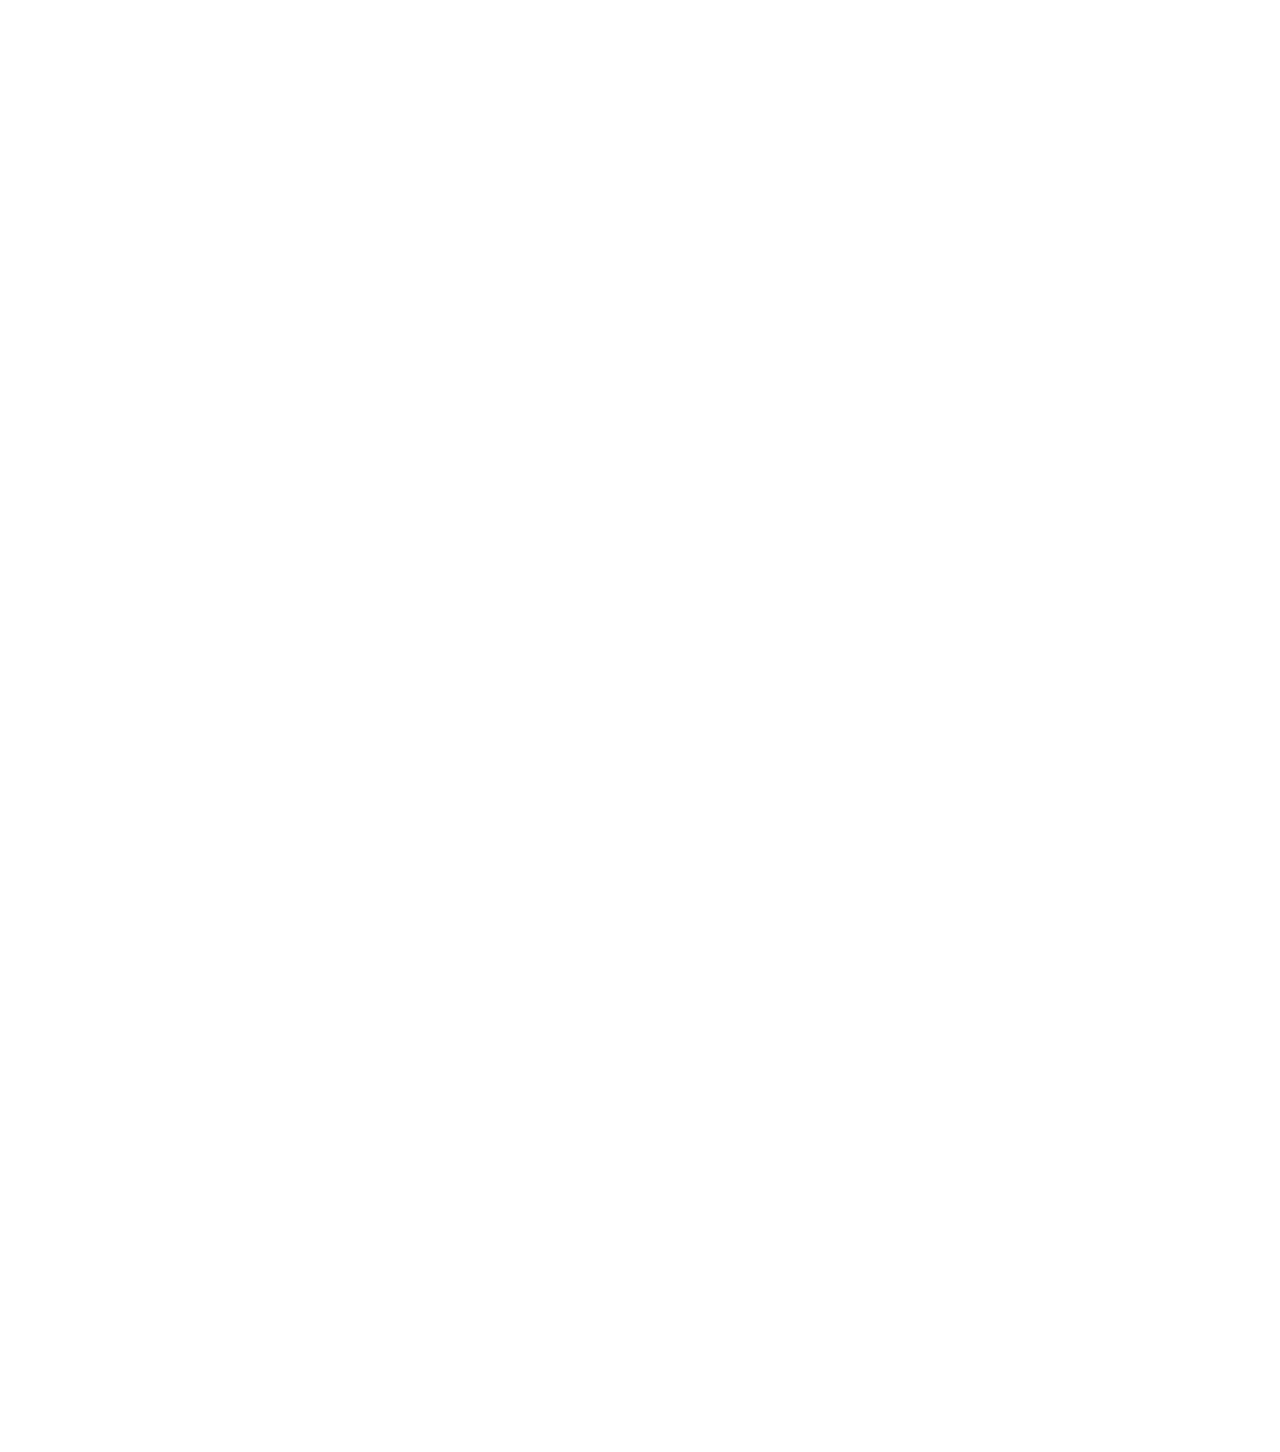
<file: about.html>
<!DOCTYPE html>
<html lang="en">

<head>
    <meta charset="utf-8">
    <title>Sushant Technologies</title>
    <meta content="width=device-width, initial-scale=1.0" name="viewport">
    <meta content="" name="keywords">
    <meta content="" name="description">

    <!-- Favicon -->
    <link href="img/favicon.ico" rel="icon">

    <!-- Google Web Fonts -->
    <link rel="preconnect" href="https://fonts.googleapis.com">
    <link rel="preconnect" href="https://fonts.gstatic.com" crossorigin>
    <link href="https://fonts.googleapis.com/css2?family=Inter:wght@400;600&family=Roboto:wght@500;700&display=swap" rel="stylesheet">

    <!-- Icon Font Stylesheet -->
    <link href="https://cdnjs.cloudflare.com/ajax/libs/font-awesome/5.10.0/css/all.min.css" rel="stylesheet">
    <link href="https://cdn.jsdelivr.net/npm/bootstrap-icons@1.4.1/font/bootstrap-icons.css" rel="stylesheet">

    <!-- Libraries Stylesheet -->
    <link href="css/animate.min.css" rel="stylesheet">
    <link href="css/owl.carousel.min.css" rel="stylesheet">

    <!-- Customized Bootstrap Stylesheet -->
    <link href="css/bootstrap.min.css" rel="stylesheet">

    <!-- Template Stylesheet -->
    <link href="css/style.css" rel="stylesheet">
</head>

<body>
    <!-- Spinner Start -->
    <div id="spinner" class="show bg-white position-fixed translate-middle w-100 vh-100 top-50 start-50 d-flex align-items-center justify-content-center">
        <div class="spinner-grow text-primary" style="width: 3rem; height: 3rem;" role="status">
            <span class="sr-only">Loading...</span>
        </div>
    </div>

    <!-- Spinner End -->
    

    <!-- Navbar Start -->
    <nav class="navbar navbar-expand-lg bg-white navbar-light shadow border-top border-5 border-primary sticky-top p-0">
        <a href="index.html" class="navbar-brand bg-primary d-flex align-items-center px-4 px-lg-5">
            <h2 class="mb-2 text-white">Sushant</h2>
        </a>
        <button type="button" class="navbar-toggler me-4" data-bs-toggle="collapse" data-bs-target="#navbarCollapse">
            <span class="navbar-toggler-icon"></span>
        </button>
        <div class="collapse navbar-collapse" id="navbarCollapse">
            <div class="navbar-nav ms-auto p-4 p-lg-0">
                <a href="index.html" class="nav-item nav-link active">Home</a>
                <a href="about.html" class="nav-item nav-link">About</a>
                <a href="service.html" class="nav-item nav-link">Services</a>
                <div class="nav-item dropdown">
                    <a href="#" class="nav-link dropdown-toggle" data-bs-toggle="dropdown">Portfolio</a>
                    <div class="dropdown-menu fade-up m-0">
                        <a href="price.html" class="dropdown-item">Pricing Plan</a>
                       
                        <a href="team.html" class="dropdown-item">Our Team</a>
                        <a href="testimonial.html" class="dropdown-item">Testimonial</a>
                      
                    </div>
                </div>
                <a href="blog.html" class="nav-item nav-link">Blog</a>
                <a href="contact.html" class="nav-item nav-link">Contact</a>
            </div>
            <h4 class="m-0 pe-lg-5 d-none d-lg-block"><i class="fa fa-phone-alt text-primary me-3"></i>+91-9113480875</h4>
            <a class="m-0 pe-lg-5 d-none d-lg-block" href="#"><i class="fab fa-whatsapp fa-2x"></i></a>
        </div>
    </nav>
    <!-- Navbar End -->



    <!-- Page Header Start -->
    <div class="container-fluid page-header py-5" style="margin-bottom: 6rem;">
        <div class="container py-5">
            <h1 class="display-3 text-white mb-3 animated slideInDown">About Us</h1>
            <nav aria-label="breadcrumb animated slideInDown">
                <ol class="breadcrumb">
                    <li class="breadcrumb-item"><a class="text-white" href="#">Home</a></li>
                   
                    <li class="breadcrumb-item text-white active" aria-current="page">About</li>
                </ol>
            </nav>
        </div>
    </div>
    <!-- Page Header End -->


    <!-- About Start -->
    <div class="container-fluid overflow-hidden py-5 px-lg-0">
        <div class="container about py-5 px-lg-0">
            <div class="row g-5 mx-lg-0">
                <div class="col-lg-6 ps-lg-0 wow fadeInLeft" data-wow-delay="0.1s" style="min-height: 400px;">
                    <div class="position-relative h-100">
                        <img class="position-absolute img-fluid w-100 h-100" src="img/about-sect.jpg" style="object-fit: cover;" alt="">
                    </div>
                </div>
                <div class="col-lg-6 about-text wow fadeInUp" data-wow-delay="0.3s">
                    <h6 class="text-secondary text-uppercase mb-3">About Us</h6>
                    <h1 class="mb-5">Quick Websites and Seo Solutions</h1>
                    <p class="mb-5">Tempor erat elitr rebum at clita. Diam dolor diam ipsum sit. Aliqu diam amet diam et eos. Clita erat ipsum et lorem et sit, sed stet lorem sit clita duo justo magna dolore erat amet</p>
                    <div class="row g-4 mb-5">
                        <div class="col-sm-6 wow fadeIn" data-wow-delay="0.5s">
                            <i class="fa fa-globe fa-3x text-primary mb-3"></i>
                            <h5>Global Coverage</h5>
                            <p class="m-0">Stet stet justo dolor sed duo. Ut clita sea sit ipsum diam lorem diam justo.</p>
                        </div>
                        <div class="col-sm-6 wow fadeIn" data-wow-delay="0.7s">
                            <i class="fa fa-shipping-fast fa-3x text-primary mb-3"></i>
                            <h5>On Time Delivery</h5>
                            <p class="m-0">Stet stet justo dolor sed duo. Ut clita sea sit ipsum diam lorem diam justo.</p>
                        </div>
                    </div>
                    <a href="" class="btn btn-primary py-3 px-5">Explore More</a>
                </div>
            </div>
        </div>
    </div>
    <!-- About End -->


    <!-- Fact Start -->
    <div class="container-xxl py-5">
        <div class="container py-5">
            <div class="row g-5">
                <div class="col-lg-6 wow fadeInUp" data-wow-delay="0.1s">
                    <h6 class="text-secondary text-uppercase mb-3">Some Facts</h6>
                    <h1 class="mb-5">#1 Place To Manage All Of Your Requirements</h1>
                    <p class="mb-5">Tempor erat elitr rebum at clita. Diam dolor diam ipsum sit. Aliqu diam amet diam et eos. Clita erat ipsum et lorem et sit, sed stet lorem sit clita duo justo magna dolore erat amet</p>
                    <div class="d-flex align-items-center">
                        <i class="fa fa-headphones fa-2x flex-shrink-0 bg-primary p-3 text-white"></i>
                        <div class="ps-4">
                            <h6>Call for any query!</h6>
                            <h3 class="text-primary m-0">+91-9113480875</h3>
                        </div>
                    </div>
                </div>
                <div class="col-lg-6">
                    <div class="row g-4 align-items-center">
                        <div class="col-sm-6">
                            <div class="bg-primary p-4 mb-4 wow fadeIn" data-wow-delay="0.3s">
                                <i class="fa fa-users fa-2x text-white mb-3"></i>
                                <h2 class="text-white mb-2" data-toggle="counter-up">1234</h2>
                                <p class="text-white mb-0">Happy Clients</p>
                            </div>
                            <div class="bg-secondary p-4 wow fadeIn" data-wow-delay="0.5s">
                                <i class="fa fa-ship fa-2x text-white mb-3"></i>
                                <h2 class="text-white mb-2" data-toggle="counter-up">1234</h2>
                                <p class="text-white mb-0">Complete Requirements</p>
                            </div>
                        </div>
                        <div class="col-sm-6">
                            <div class="bg-success p-4 wow fadeIn" data-wow-delay="0.7s">
                                <i class="fa fa-star fa-2x text-white mb-3"></i>
                                <h2 class="text-white mb-2" data-toggle="counter-up">1234</h2>
                                <p class="text-white mb-0">Customer Reviews</p>
                            </div>
                        </div>
                    </div>
                </div>
            </div>
        </div>
    </div>
    <!-- Fact End -->


    <!-- Feature Start -->
    <div class="container-fluid overflow-hidden py-5 px-lg-0">
        <div class="container feature py-5 px-lg-0">
            <div class="row g-5 mx-lg-0">
                <div class="col-lg-6 feature-text wow fadeInUp" data-wow-delay="0.1s">
                    <h6 class="text-secondary text-uppercase mb-3">Our Features</h6>
                    <h1 class="mb-5">We Are Trusted IT Company Since 2023</h1>
                    <div class="d-flex mb-5 wow fadeInUp" data-wow-delay="0.3s">
                        <i class="fa fa-globe text-primary fa-3x flex-shrink-0"></i>
                        <div class="ms-4">
                            <h5>Worldwide Service</h5>
                            <p class="mb-0">Diam dolor ipsum sit amet eos erat ipsum lorem sed stet lorem sit clita duo justo magna erat amet</p>
                        </div>
                    </div>
                    <div class="d-flex mb-5 wow fadeIn" data-wow-delay="0.5s">
                        <i class="fa fa-shipping-fast text-primary fa-3x flex-shrink-0"></i>
                        <div class="ms-4">
                            <h5>On Time Delivery</h5>
                            <p class="mb-0">Diam dolor ipsum sit amet eos erat ipsum lorem sed stet lorem sit clita duo justo magna erat amet</p>
                        </div>
                    </div>
                    <div class="d-flex mb-0 wow fadeInUp" data-wow-delay="0.7s">
                        <i class="fa fa-headphones text-primary fa-3x flex-shrink-0"></i>
                        <div class="ms-4">
                            <h5>24/7 Telephone Support</h5>
                            <p class="mb-0">Diam dolor ipsum sit amet eos erat ipsum lorem sed stet lorem sit clita duo justo magna erat amet</p>
                        </div>
                    </div>
                </div>
                <div class="col-lg-6 pe-lg-0 wow fadeInRight" data-wow-delay="0.1s" style="min-height: 400px;">
                    <div class="position-relative h-100">
                        <img class="position-absolute img-fluid w-100 h-100" src="img/our-feature-2.png" style="object-fit: cover;" alt="">
                    </div>
                </div>
            </div>
        </div>
    </div>
    <!-- Feature End -->


    <!-- Team Start -->
    <div class="container-xxl py-5">
        <div class="container py-5">
            <div class="text-center wow fadeInUp" data-wow-delay="0.1s">
                <h6 class="text-secondary text-uppercase">Our Team</h6>
                <h1 class="mb-5">Expert Team Members</h1>
            </div>
            <div class="row g-4">
                <div class="col-lg-3 col-md-6 wow fadeInUp" data-wow-delay="0.3s">
                    <div class="team-item p-4">
                        <div class="overflow-hidden mb-4">
                            <img class="img-fluid" src="img/team-1.jpg" alt="">
                        </div>
                        <h5 class="mb-0">Full Name</h5>
                        <p>Designation</p>
                        <div class="btn-slide mt-1">
                            <i class="fa fa-share"></i>
                            <span>
                                <a href=""><i class="fab fa-facebook-f"></i></a>
                                <a href=""><i class="fab fa-twitter"></i></a>
                                <a href=""><i class="fab fa-instagram"></i></a>
                            </span>
                        </div>
                    </div>
                </div>
                <div class="col-lg-3 col-md-6 wow fadeInUp" data-wow-delay="0.5s">
                    <div class="team-item p-4">
                        <div class="overflow-hidden mb-4">
                            <img class="img-fluid" src="img/team-2.jpg" alt="">
                        </div>
                        <h5 class="mb-0">Full Name</h5>
                        <p>Designation</p>
                        <div class="btn-slide mt-1">
                            <i class="fa fa-share"></i>
                            <span>
                                <a href=""><i class="fab fa-facebook-f"></i></a>
                                <a href=""><i class="fab fa-twitter"></i></a>
                                <a href=""><i class="fab fa-instagram"></i></a>
                            </span>
                        </div>
                    </div>
                </div>
                <div class="col-lg-3 col-md-6 wow fadeInUp" data-wow-delay="0.7s">
                    <div class="team-item p-4">
                        <div class="overflow-hidden mb-4">
                            <img class="img-fluid" src="img/team-3.jpg" alt="">
                        </div>
                        <h5 class="mb-0">Full Name</h5>
                        <p>Designation</p>
                        <div class="btn-slide mt-1">
                            <i class="fa fa-share"></i>
                            <span>
                                <a href=""><i class="fab fa-facebook-f"></i></a>
                                <a href=""><i class="fab fa-twitter"></i></a>
                                <a href=""><i class="fab fa-instagram"></i></a>
                            </span>
                        </div>
                    </div>
                </div>
                <div class="col-lg-3 col-md-6 wow fadeInUp" data-wow-delay="0.9s">
                    <div class="team-item p-4">
                        <div class="overflow-hidden mb-4">
                            <img class="img-fluid" src="img/team-4.jpg" alt="">
                        </div>
                        <h5 class="mb-0">Full Name</h5>
                        <p>Designation</p>
                        <div class="btn-slide mt-1">
                            <i class="fa fa-share"></i>
                            <span>
                                <a href=""><i class="fab fa-facebook-f"></i></a>
                                <a href=""><i class="fab fa-twitter"></i></a>
                                <a href=""><i class="fab fa-instagram"></i></a>
                            </span>
                        </div>
                    </div>
                </div>
            </div>
        </div>
    </div>
    <!-- Team End -->
        

        <!-- Footer Start -->
        <div class="container-fluid bg-dark text-light footer pt-5 wow fadeIn" data-wow-delay="0.1s" style="margin-top: 6rem;">
            <div class="container py-5">
                <div class="row g-5">
                    <div class="col-lg-3 col-md-6">
                        <h4 class="text-light mb-4">Address</h4>
                        <p class="mb-2"><i class="fa fa-map-marker-alt me-3"></i>Vijay Nagar, Ghaziabad</p>
                        <p class="mb-2"><i class="fa fa-phone-alt me-3"></i>+91-9113480875</p>
                        <p class="mb-2"><i class="fa fa-envelope me-3"></i>sushantraj9113@gmail.com</p>
                        <div class="d-flex pt-2">
                            <a class="btn btn-outline-light btn-social" href=""><i class="fab fa-twitter"></i></a>
                            <a class="btn btn-outline-light btn-social" href=""><i class="fab fa-facebook-f"></i></a>
                            <a class="btn btn-outline-light btn-social" href=""><i class="fab fa-youtube"></i></a>
                            <a class="btn btn-outline-light btn-social" href=""><i class="fab fa-linkedin-in"></i></a>
                        </div>
                    </div>
                    <div class="col-lg-3 col-md-6">
                        <h4 class="text-light mb-4">Services</h4>
                        <a class="btn btn-link" href="">Web Development</a>
                        <a class="btn btn-link" href="">Graphics Designing</a>
                        <a class="btn btn-link" href="">Digital Marketing</a>
                         <a class="btn btn-link" href="">Android Development</a>
                        <!-- <a class="btn btn-link" href="">Industry solutions</a>  -->
                    </div>
                    <div class="col-lg-3 col-md-6">
                        <h4 class="text-light mb-4">Quick Links</h4>
                        <a class="btn btn-link" href="">About Us</a>
                        <a class="btn btn-link" href="">Contact Us</a>
                        <a class="btn btn-link" href="">Our Services</a>
                        <a class="btn btn-link" href="">Terms & Condition</a>
                        <a class="btn btn-link" href="">Support</a>
                    </div>
                    <div class="col-lg-3 col-md-6">
                        <h4 class="text-light mb-4">Newsletter</h4>
                        <p>Dolor amet sit justo amet elitr clita ipsum elitr est.</p>
                        <div class="position-relative mx-auto" style="max-width: 400px;">
                            <input class="form-control border-0 w-100 py-3 ps-4 pe-5" type="text" placeholder="Your email">
                            <button type="button" class="btn btn-primary py-2 position-absolute top-0 end-0 mt-2 me-2">SignUp</button>
                        </div>
                    </div>
                </div>
            </div>
            <div class="container">
                <div class="copyright">
                    <div class="row">
                        <div class="col-md-6 text-center text-md-start mb-3 mb-md-0">
                            &copy; <a class="border-bottom" href="#">Sushant Solutions</a>, All Right Reserved.
                        </div>
                        <div class="col-md-6 text-center text-md-end">
                            <!--/*** This template is free as long as you keep the footer author’s credit link/attribution link/backlink. If you'd like to use the template without the footer author’s credit link/attribution link/backlink, you can purchase the Credit Removal License from "https://htmlcodex.com/credit-removal". Thank you for your support. ***/-->
                            Designed By <a class="border-bottom" href="#">Sushant</a>
                        </div>
                    </div>
                </div>
            </div>
        </div>
        <!-- Footer End -->
    
    
        <!-- Back to Top -->
        <a href="#" class="btn btn-lg btn-primary btn-lg-square rounded-0 back-to-top"><i class="bi bi-arrow-up"></i></a>
    
    
       
        <!-- JavaScript Libraries -->
    <script src="js/jquery-3.4.1.min.js"></script>
    <script src="js/bootstrap.bundle.min.js"></script>
    <script src="js/meanmenu.js"></script>
    <script src="js/wow.min.js"></script>
    <script src="js/easing.min.js"></script>
    <script src="js/waypoints.min.js"></script>
   
    <script src="js/counterup.min.js"></script>
    <script src="js/owl.carousel.min.js"></script>
    <script src="js/custom.js"></script>

    <!-- Template Javascript -->
    <script src="js/main.js"></script>
    </body>
    
    </html>
</file>
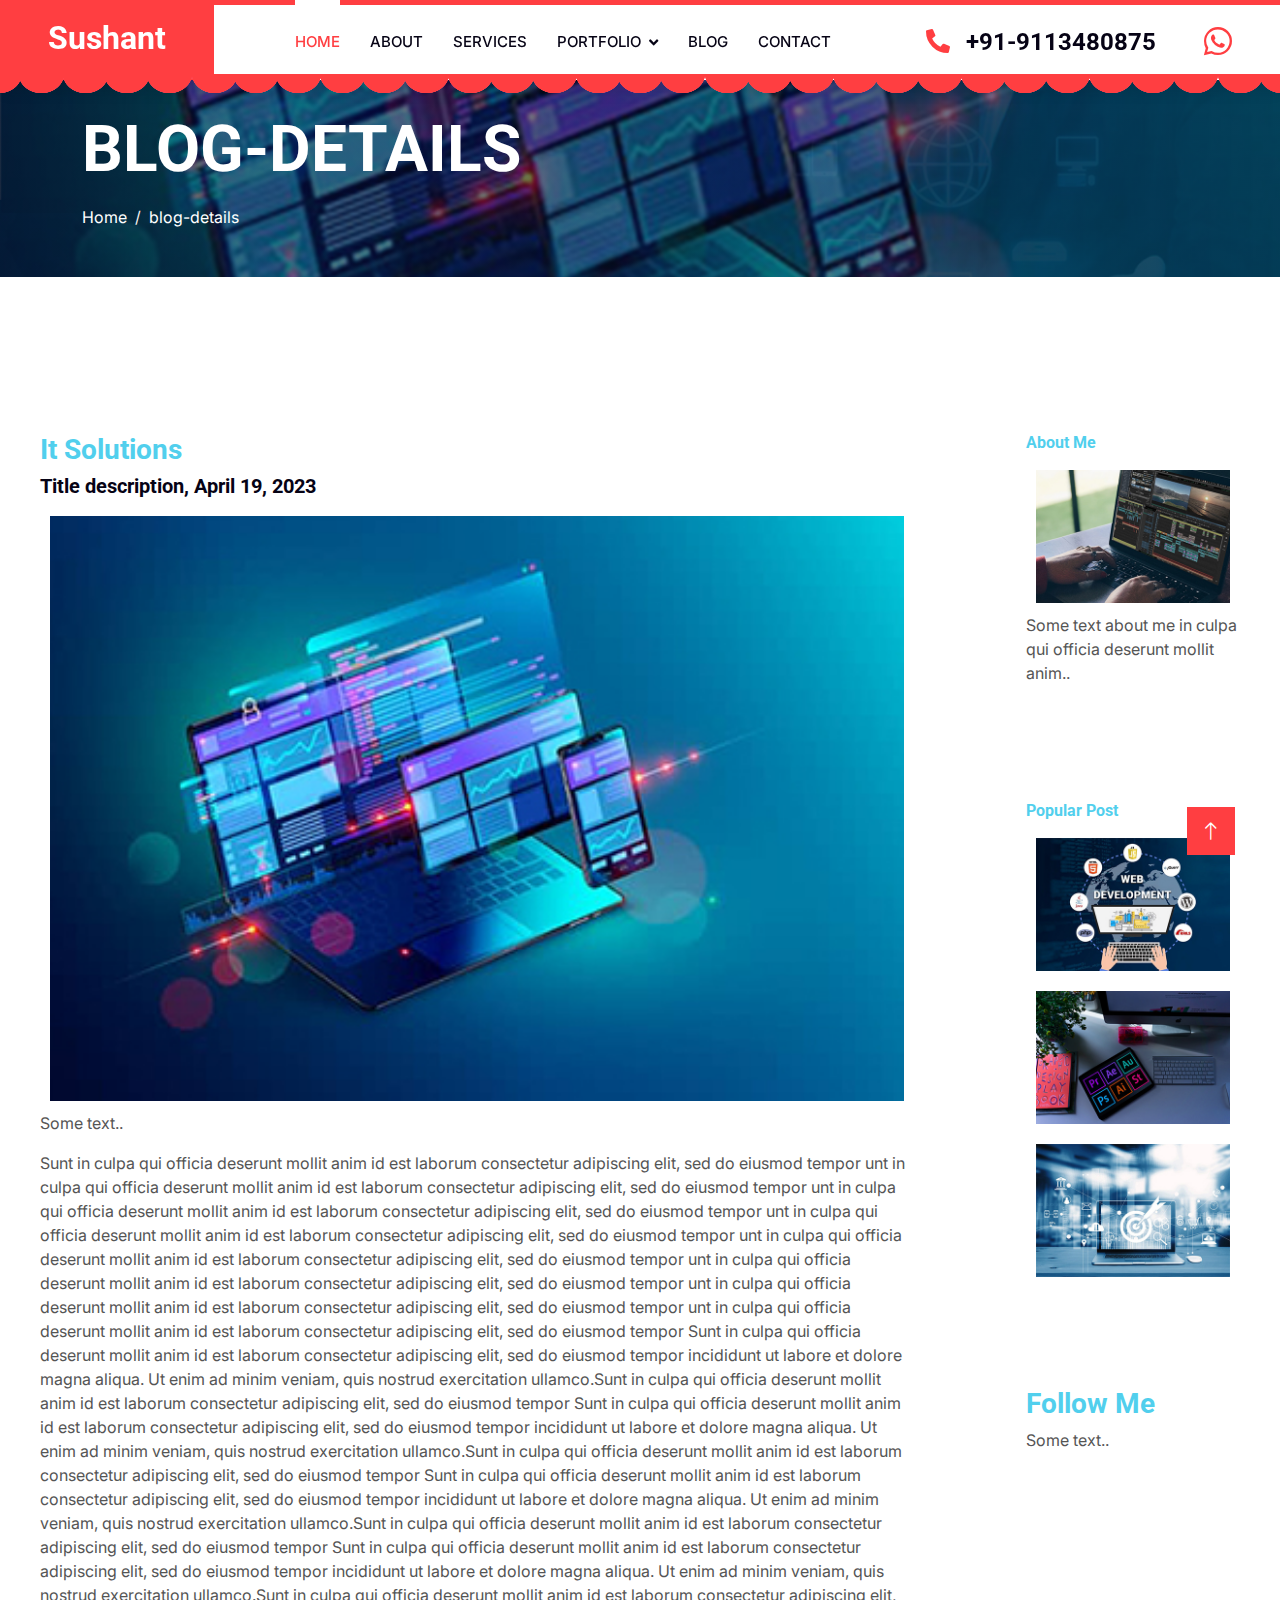
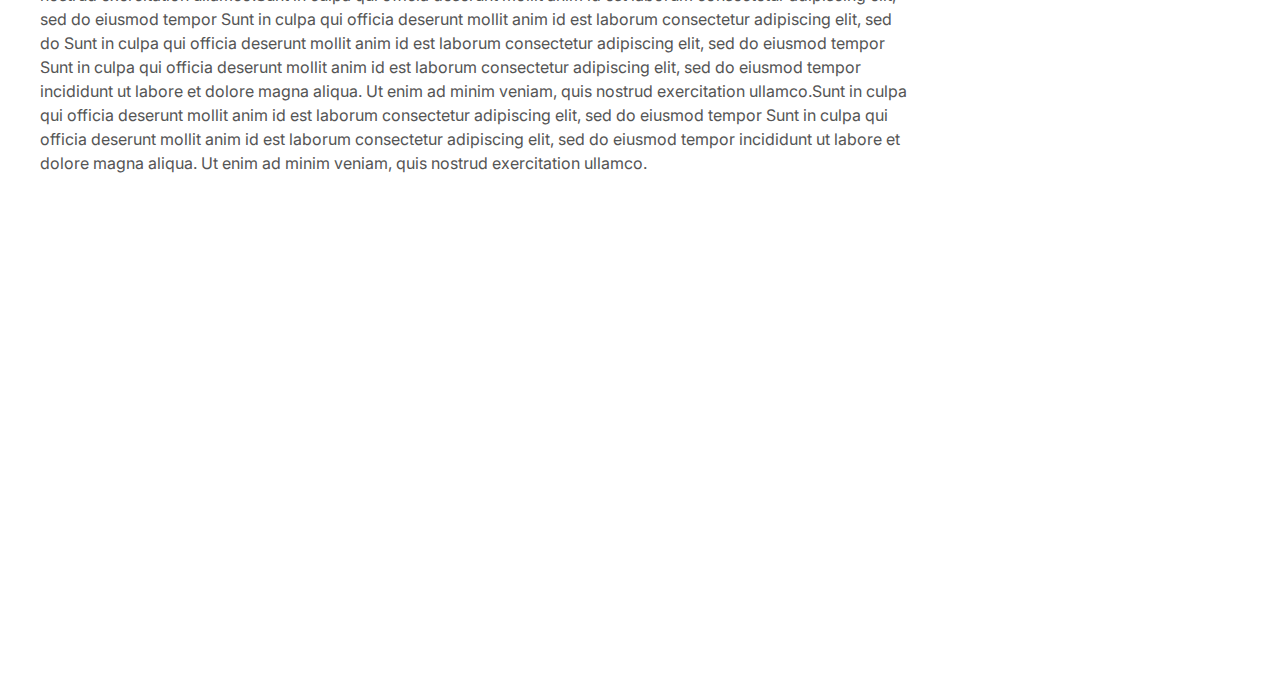
<file: blog-details.html>
<!DOCTYPE html>
<html lang="en">

<head>
    <meta charset="utf-8">
    <title>Sushant Technologies</title>
    <meta content="width=device-width, initial-scale=1.0" name="viewport">
    <meta content="" name="keywords">
    <meta content="" name="description">

    <!-- Favicon -->
    <link href="img/favicon.ico" rel="icon">

    <!-- Google Web Fonts -->
    <link rel="preconnect" href="https://fonts.googleapis.com">
    <link rel="preconnect" href="https://fonts.gstatic.com" crossorigin>
    <link href="https://fonts.googleapis.com/css2?family=Inter:wght@400;600&family=Roboto:wght@500;700&display=swap" rel="stylesheet">

    <!-- Icon Font Stylesheet -->
    <link href="https://cdnjs.cloudflare.com/ajax/libs/font-awesome/5.10.0/css/all.min.css" rel="stylesheet">
    <link href="https://cdn.jsdelivr.net/npm/bootstrap-icons@1.4.1/font/bootstrap-icons.css" rel="stylesheet">

    <!-- Libraries Stylesheet -->
    <link href="css/animate.min.css" rel="stylesheet">
    <link href="css/owl.carousel.min.css" rel="stylesheet">

    <!-- Customized Bootstrap Stylesheet -->
    <link href="css/bootstrap.min.css" rel="stylesheet">

    <!-- Template Stylesheet -->
    <link href="css/style.css" rel="stylesheet">
</head>

<body>
    <!-- Spinner Start -->
    <div id="spinner" class="show bg-white position-fixed translate-middle w-100 vh-100 top-50 start-50 d-flex align-items-center justify-content-center">
        <div class="spinner-grow text-primary" style="width: 3rem; height: 3rem;" role="status">
            <span class="sr-only">Loading...</span>
        </div>
    </div>

    <!-- Spinner End -->
    

    <!-- Navbar Start -->
    <nav class="navbar navbar-expand-lg bg-white navbar-light shadow border-top border-5 border-primary sticky-top p-0">
        <a href="index.html" class="navbar-brand bg-primary d-flex align-items-center px-4 px-lg-5">
            <h2 class="mb-2 text-white">Sushant</h2>
        </a>
        <button type="button" class="navbar-toggler me-4" data-bs-toggle="collapse" data-bs-target="#navbarCollapse">
            <span class="navbar-toggler-icon"></span>
        </button>
        <div class="collapse navbar-collapse" id="navbarCollapse">
            <div class="navbar-nav ms-auto p-4 p-lg-0">
                <a href="index.html" class="nav-item nav-link active">Home</a>
                <a href="about.html" class="nav-item nav-link">About</a>
                <a href="service.html" class="nav-item nav-link">Services</a>
                <div class="nav-item dropdown">
                    <a href="#" class="nav-link dropdown-toggle" data-bs-toggle="dropdown">Portfolio</a>
                    <div class="dropdown-menu fade-up m-0">
                        <a href="price.html" class="dropdown-item">Pricing Plan</a>
                        
                        <a href="team.html" class="dropdown-item">Our Team</a>
                        <a href="testimonial.html" class="dropdown-item">Testimonial</a>
                      
                    </div>
                </div>
                
                <a href="blog.html" class="nav-item nav-link">Blog</a>
                <a href="contact.html" class="nav-item nav-link">Contact</a>
            </div>
            <h4 class="m-0 pe-lg-5 d-none d-lg-block"><i class="fa fa-phone-alt text-primary me-3"></i>+91-9113480875</h4>
            <a class="m-0 pe-lg-5 d-none d-lg-block" href="#"><i class="fab fa-whatsapp fa-2x"></i></a>
        </div>
    </nav>
    <!-- Navbar End -->

    <!-- Page Header Start -->
    <div class="container-fluid page-header py-5" style="margin-bottom: 6rem;">
        <div class="container py-5">
            <h1 class="display-3 text-white mb-3 animated slideInDown">BLOG-DETAILS</h1>
            <nav aria-label="breadcrumb animated slideInDown">
                <ol class="breadcrumb">
                    <li class="breadcrumb-item"><a class="text-white" href="#">Home</a></li>
                   
                    <li class="breadcrumb-item text-white active" aria-current="page">blog-details</li>
                </ol>
            </nav>
        </div>
    </div>
    <!-- Page Header End -->
    
<div class="row-sect row">
    <div class="leftcolumn">
      <div class="cards">
        <h3 class="text-secondary">It Solutions</h3>
        <h5>Title description, April 19, 2023</h5>
        
            <img  class="fakeimg" src="img/service-img-6.jpg" alt="">
        
        <p>Some text..</p>
        <p>Sunt in culpa qui officia deserunt mollit anim id est laborum consectetur adipiscing elit, sed do eiusmod tempor unt in culpa qui officia deserunt mollit anim id est laborum consectetur adipiscing elit, sed do eiusmod tempor unt in culpa qui officia deserunt mollit anim id est laborum consectetur adipiscing elit, sed do eiusmod tempor unt in culpa qui officia deserunt mollit anim id est laborum consectetur adipiscing elit, sed do eiusmod tempor unt in culpa qui officia deserunt mollit anim id est laborum consectetur adipiscing elit, sed do eiusmod tempor unt in culpa qui officia deserunt mollit anim id est laborum consectetur adipiscing elit, sed do eiusmod tempor unt in culpa qui officia deserunt mollit anim id est laborum consectetur adipiscing elit, sed do eiusmod tempor unt in culpa qui officia deserunt mollit anim id est laborum consectetur adipiscing elit, sed do eiusmod tempor Sunt in culpa qui officia deserunt mollit anim id est laborum consectetur adipiscing elit, sed do eiusmod tempor incididunt ut labore et dolore magna aliqua. Ut enim ad minim veniam, quis nostrud exercitation ullamco.Sunt in culpa qui officia deserunt mollit anim id est laborum consectetur adipiscing elit, sed do eiusmod tempor Sunt in culpa qui officia deserunt mollit anim id est laborum consectetur adipiscing elit, sed do eiusmod tempor incididunt ut labore et dolore magna aliqua. Ut enim ad minim veniam, quis nostrud exercitation ullamco.Sunt in culpa qui officia deserunt mollit anim id est laborum consectetur adipiscing elit, sed do eiusmod tempor Sunt in culpa qui officia deserunt mollit anim id est laborum consectetur adipiscing elit, sed do eiusmod tempor incididunt ut labore et dolore magna aliqua. Ut enim ad minim veniam, quis nostrud exercitation ullamco.Sunt in culpa qui officia deserunt mollit anim id est laborum consectetur adipiscing elit, sed do eiusmod tempor Sunt in culpa qui officia deserunt mollit anim id est laborum consectetur adipiscing elit, sed do eiusmod tempor incididunt ut labore et dolore magna aliqua. Ut enim ad minim veniam, quis nostrud exercitation ullamco.Sunt in culpa qui officia deserunt mollit anim id est laborum consectetur adipiscing elit, sed do eiusmod tempor Sunt in culpa qui officia deserunt mollit anim id est laborum consectetur adipiscing elit, sed do Sunt in culpa qui officia deserunt mollit anim id est laborum consectetur adipiscing elit, sed do eiusmod tempor Sunt in culpa qui officia deserunt mollit anim id est laborum consectetur adipiscing elit, sed do eiusmod tempor incididunt ut labore et dolore magna aliqua. Ut enim ad minim veniam, quis nostrud exercitation ullamco.Sunt in culpa qui officia deserunt mollit anim id est laborum consectetur adipiscing elit, sed do eiusmod tempor Sunt in culpa qui officia deserunt mollit anim id est laborum consectetur adipiscing elit, sed do eiusmod tempor incididunt ut labore et dolore magna aliqua. Ut enim ad minim veniam, quis nostrud exercitation ullamco.</p>
      </div>
      
      </div>
    
    <div class="rightcolumn">
      <div class="cards">
        <h6  class="text-secondary">About Me</h6>
        
        <img  class="fakeimg" src="./img/service-img-5.jpg" alt="">
        <p>Some text about me in culpa qui officia deserunt mollit anim..</p>
      </div>
      <div class="cards">
        <h6  class="text-secondary">Popular Post</h6>
       
        <img class="fakeimg" src="./img/services-img-1.jpg" alt=""><br>
        <img class="fakeimg" src="./img/services-img-2.jpg" alt=""><br>
        <img class="fakeimg" src="./img/services-img-3.jpg" alt="">
        
        
      </div>
      <div class="cards">
        <h3 class="text-secondary">Follow Me</h3>
        <p>Some text..</p>
      </div>
    </div>
  </div>
  <!-- Footer Start  -->
<div class="container-fluid bg-dark text-light footer pt-5 wow fadeIn" data-wow-delay="0.1s" style="margin-top: 6rem;">
    <div class="container py-5">
        <div class="row g-5">
            <div class="col-lg-3 col-md-6">
                <h4 class="text-light mb-4">Address</h4>
                <p class="mb-2"><i class="fa fa-map-marker-alt me-3"></i>Vijay Nagar, Ghaziabad</p>
                <p class="mb-2"><i class="fa fa-phone-alt me-3"></i>+91-9113480875</p>
                <p class="mb-2"><i class="fa fa-envelope me-3"></i>sushantraj9113@gmail.com</p>
                <div class="d-flex pt-2">
                    <a class="btn btn-outline-light btn-social" href=""><i class="fab fa-twitter"></i></a>
                    <a class="btn btn-outline-light btn-social" href=""><i class="fab fa-facebook-f"></i></a>
                    <a class="btn btn-outline-light btn-social" href=""><i class="fab fa-youtube"></i></a>
                    <a class="btn btn-outline-light btn-social" href=""><i class="fab fa-linkedin-in"></i></a>
                </div>
            </div>
            <div class="col-lg-3 col-md-6">
                <h4 class="text-light mb-4">Services</h4>
                <a class="btn btn-link" href="">Web Development</a>
                <a class="btn btn-link" href="">Graphics Designing</a>
                <a class="btn btn-link" href="">Digital Marketing</a>
                 <a class="btn btn-link" href="">Android Development</a>
                <!-- <a class="btn btn-link" href="">Industry solutions</a>  -->
            </div>
            <div class="col-lg-3 col-md-6">
                <h4 class="text-light mb-4">Quick Links</h4>
                <a class="btn btn-link" href="">About Us</a>
                <a class="btn btn-link" href="">Contact Us</a>
                <a class="btn btn-link" href="">Our Services</a>
                <a class="btn btn-link" href="">Terms & Condition</a>
                <a class="btn btn-link" href="">Support</a>
            </div>
            <div class="col-lg-3 col-md-6">
                <h4 class="text-light mb-4">Newsletter</h4>
                <p>Dolor amet sit justo amet elitr clita ipsum elitr est.</p>
                <div class="position-relative mx-auto" style="max-width: 400px;">
                    <input class="form-control border-0 w-100 py-3 ps-4 pe-5" type="text" placeholder="Your email">
                    <button type="button" class="btn btn-primary py-2 position-absolute top-0 end-0 mt-2 me-2">SignUp</button>
                </div>
            </div>
        </div>
    </div>
    <div class="container">
        <div class="copyright">
            <div class="row">
                <div class="col-md-6 text-center text-md-start mb-3 mb-md-0">
                    &copy; <a class="border-bottom" href="#">Sushant Solutions</a>, All Right Reserved.
                </div>
                <div class="col-md-6 text-center text-md-end">
                    <!--/*** This template is free as long as you keep the footer author’s credit link/attribution link/backlink. If you'd like to use the template without the footer author’s credit link/attribution link/backlink, you can purchase the Credit Removal License from "https://htmlcodex.com/credit-removal". Thank you for your support. ***/-->
                    Designed By <a class="border-bottom" href="#">Sushant</a>
                </div>
            </div>
        </div>
    </div>
</div>
<!-- Footer End -->


<!-- Back to Top -->
<a href="#" class="btn btn-lg btn-primary btn-lg-square rounded-0 back-to-top"><i class="bi bi-arrow-up"></i></a>


 <!-- JavaScript Libraries -->
 <script src="js/jquery-3.4.1.min.js"></script>
 <script src="js/bootstrap.bundle.min.js"></script>
 <script src="js/meanmenu.js"></script>
 <script src="js/wow.min.js"></script>
 <script src="js/easing.min.js"></script>
 <script src="js/waypoints.min.js"></script>

 <script src="js/counterup.min.js"></script>
 <script src="js/owl.carousel.min.js"></script>
 <script src="js/custom.js"></script>

 <!-- Template Javascript -->
 <script src="js/main.js"></script>
</body>

</html>
</file>
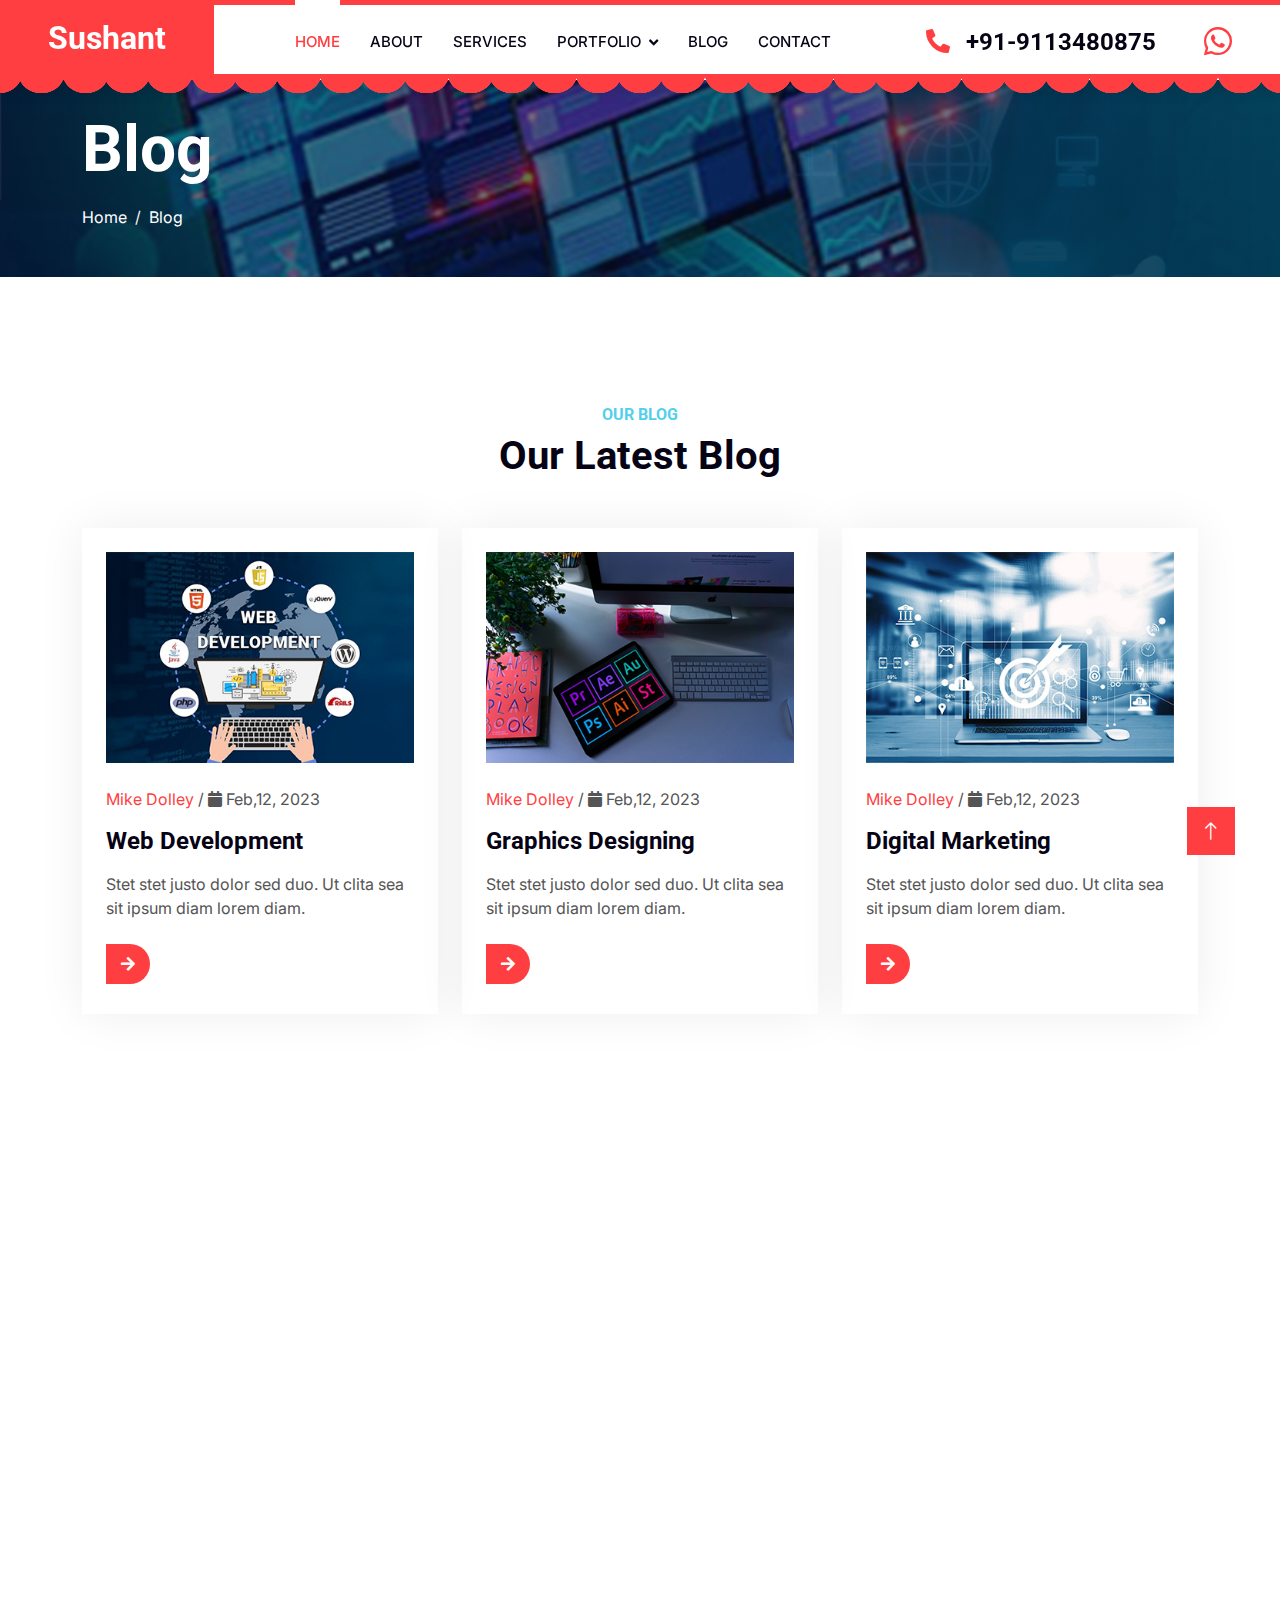
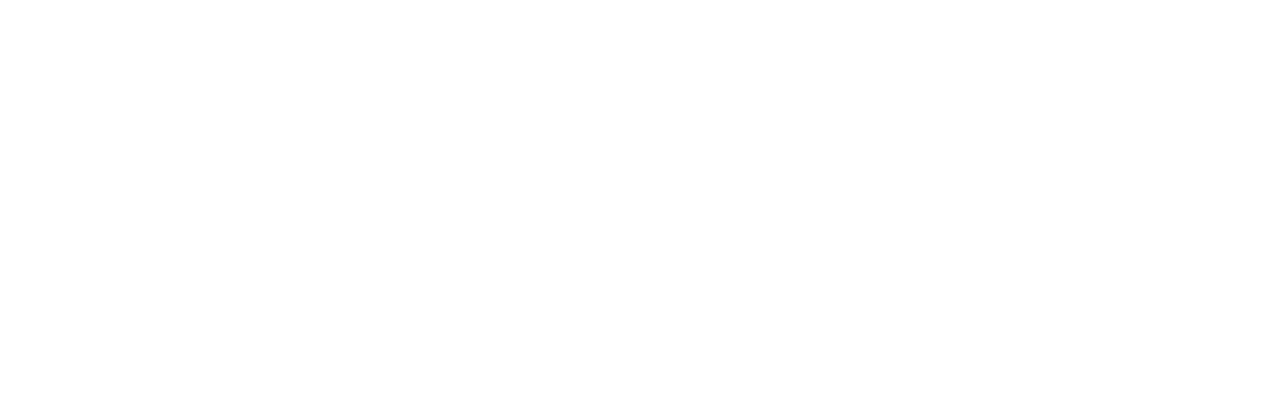
<file: blog.html>
<!DOCTYPE html>
<html lang="en">

<head>
    <meta charset="utf-8">
    <title>Sushant Technologies</title>
    <meta content="width=device-width, initial-scale=1.0" name="viewport">
    <meta content="" name="keywords">
    <meta content="" name="description">

    <!-- Favicon -->
    <link href="img/favicon.ico" rel="icon">

    <!-- Google Web Fonts -->
    <link rel="preconnect" href="https://fonts.googleapis.com">
    <link rel="preconnect" href="https://fonts.gstatic.com" crossorigin>
    <link href="https://fonts.googleapis.com/css2?family=Inter:wght@400;600&family=Roboto:wght@500;700&display=swap" rel="stylesheet">

    <!-- Icon Font Stylesheet -->
    <link href="https://cdnjs.cloudflare.com/ajax/libs/font-awesome/5.10.0/css/all.min.css" rel="stylesheet">
    <link href="https://cdn.jsdelivr.net/npm/bootstrap-icons@1.4.1/font/bootstrap-icons.css" rel="stylesheet">

    <!-- Libraries Stylesheet -->
    <link href="css/animate.min.css" rel="stylesheet">
    <link href="css/owl.carousel.min.css" rel="stylesheet">

    <!-- Customized Bootstrap Stylesheet -->
    <link href="css/bootstrap.min.css" rel="stylesheet">

    <!-- Template Stylesheet -->
    <link href="css/style.css" rel="stylesheet">
</head>

<body>
    <!-- Spinner Start -->
    <div id="spinner" class="show bg-white position-fixed translate-middle w-100 vh-100 top-50 start-50 d-flex align-items-center justify-content-center">
        <div class="spinner-grow text-primary" style="width: 3rem; height: 3rem;" role="status">
            <span class="sr-only">Loading...</span>
        </div>
    </div>

    <!-- Spinner End -->
    

    <!-- Navbar Start -->
    <nav class="navbar navbar-expand-lg bg-white navbar-light shadow border-top border-5 border-primary sticky-top p-0">
        <a href="index.html" class="navbar-brand bg-primary d-flex align-items-center px-4 px-lg-5">
            <h2 class="mb-2 text-white">Sushant</h2>
        </a>
        <button type="button" class="navbar-toggler me-4" data-bs-toggle="collapse" data-bs-target="#navbarCollapse">
            <span class="navbar-toggler-icon"></span>
        </button>
        <div class="collapse navbar-collapse" id="navbarCollapse">
            <div class="navbar-nav ms-auto p-4 p-lg-0">
                <a href="index.html" class="nav-item nav-link active">Home</a>
                <a href="about.html" class="nav-item nav-link">About</a>
                <a href="service.html" class="nav-item nav-link">Services</a>
                <div class="nav-item dropdown">
                    <a href="#" class="nav-link dropdown-toggle" data-bs-toggle="dropdown">Portfolio</a>
                    <div class="dropdown-menu fade-up m-0">
                        <a href="price.html" class="dropdown-item">Pricing Plan</a>
                       
                        <a href="team.html" class="dropdown-item">Our Team</a>
                        <a href="testimonial.html" class="dropdown-item">Testimonial</a>
                      
                    </div>
                </div>
                <a href="blog.html" class="nav-item nav-link">Blog</a>
                <a href="contact.html" class="nav-item nav-link">Contact</a>
            </div>
            <h4 class="m-0 pe-lg-5 d-none d-lg-block"><i class="fa fa-phone-alt text-primary me-3"></i>+91-9113480875</h4>
            <a class="m-0 pe-lg-5 d-none d-lg-block" href="#"><i class="fab fa-whatsapp fa-2x"></i></a>
        </div>
    </nav>
    <!-- Navbar End -->
 <!-- Page Header Start -->
 <div class="container-fluid page-header py-5" style="margin-bottom: 6rem;">
    <div class="container py-5">
        <h1 class="display-3 text-white mb-3 animated slideInDown">Blog</h1>
        <nav aria-label="breadcrumb animated slideInDown">
            <ol class="breadcrumb">
                <li class="breadcrumb-item"><a class="text-white" href="#">Home</a></li>
         
                <li class="breadcrumb-item text-white active" aria-current="page">Blog</li>
            </ol>
        </nav>
    </div>
</div>
<!-- Page Header End -->
<div class="container-xxl py-5">
    <div class="container py-5">
        <div class="text-center wow fadeInUp" data-wow-delay="0.1s">
            <h6 class="text-secondary text-uppercase">Our Blog</h6>
            <h1 class="mb-5">Our Latest Blog</h1>
        </div>
        <div class="row g-4">
            <div class="col-md-6 col-lg-4 wow fadeInUp" data-wow-delay="0.3s">
                <div class="service-item p-4">
                    <div class="overflow-hidden mb-4">
                        <img class="img-fluid" src="img/services-img-1.jpg" alt="">
                    </div>
                    <span><a href="#">Mike Dolley</a> </span> /
                 								<span><i class="fa fa-calendar"></i> Feb,12, 2023</span>
                    <h4 class="mb-3 mt-3">Web Development</h4>
                    <p>Stet stet justo dolor sed duo. Ut clita sea sit ipsum diam lorem diam.</p>
                    <a class="btn-slide mt-2" href=""><i class="fa fa-arrow-right"></i><span>Read More</span></a>
                </div>
            </div>
            <div class="col-md-6 col-lg-4 wow fadeInUp" data-wow-delay="0.5s">
                <div class="service-item p-4">
                    <div class="overflow-hidden mb-4">
                        <img class="img-fluid" src="img/services-img-2.jpg" alt="">
                    </div>
                    <span><a href="#">Mike Dolley</a> </span> /
                 								<span><i class="fa fa-calendar"></i> Feb,12, 2023</span>
                    <h4 class="mb-3 mt-3">Graphics Designing</h4>
                    <p>Stet stet justo dolor sed duo. Ut clita sea sit ipsum diam lorem diam.</p>
                    <a class="btn-slide mt-2" href=""><i class="fa fa-arrow-right"></i><span>Read More</span></a>
                </div>
            </div>
            <div class="col-md-6 col-lg-4 wow fadeInUp" data-wow-delay="0.7s">
                <div class="service-item p-4">
                    <div class="overflow-hidden mb-4">
                        <img class="img-fluid" src="img/services-img-3.jpg" alt="">
                    </div>
                    <span><a href="#">Mike Dolley</a> </span> /
                 								<span><i class="fa fa-calendar"></i> Feb,12, 2023</span>
                    <h4 class="mb-3 mt-3">Digital Marketing</h4>
                    <p>Stet stet justo dolor sed duo. Ut clita sea sit ipsum diam lorem diam.</p>
                    <a class="btn-slide mt-2" href=""><i class="fa fa-arrow-right"></i><span>Read More</span></a>
                </div>
            </div>
            <div class="col-md-6 col-lg-4 wow fadeInUp" data-wow-delay="0.3s">
                <div class="service-item p-4">
                    <div class="overflow-hidden mb-4">
                        <img class="img-fluid" src="img/service-img-4.jpg" alt="">
                    </div>
                    <span> <a href="#">Mike Dolley</a> </span> /
                 								<span><i class="fa fa-calendar"></i> Feb,12, 2023</span>
                    <h4 class="mb-3 mt-3">Android Development</h4>
                    <p>Stet stet justo dolor sed duo. Ut clita sea sit ipsum diam lorem diam.</p>
                    <a class="btn-slide mt-2" href=""><i class="fa fa-arrow-right"></i><span>Read More</span></a>
                </div>
            </div>
            <div class="col-md-6 col-lg-4 wow fadeInUp" data-wow-delay="0.5s">
                <div class="service-item p-4">
                    <div class="overflow-hidden mb-4">
                        <img class="img-fluid" src="img/service-img-5.jpg" alt="">
                    </div>
                    <span> <i class="flaticon-user"></i> <a href="#">Mike Dolley</a> </span> /
                 								<span><i class="fa fa-calendar"></i> Feb,12, 2023</span>
                    <h4 class="mb-3 mt-3">Video Editing</h4>
                    <p>Stet stet justo dolor sed duo. Ut clita sea sit ipsum diam lorem diam.</p>
                    <a class="btn-slide mt-2" href=""><i class="fa fa-arrow-right"></i><span>Read More</span></a>
                </div>
            </div>
            <div class="col-md-6 col-lg-4 wow fadeInUp" data-wow-delay="0.7s">
                <div class="service-item p-4">
                    <div class="overflow-hidden mb-4">
                        <img class="img-fluid" src="img/service-img-6.jpg" alt="">
                    </div>
                    <span><a href="#">Mike Dolley</a> </span> /
                 	<span> <i class="fa fa-calendar"></i>  Feb,12, 2023</span>
                    <h4 class="mb-3 mt-3">It solutions</h4>
                    <p>Stet stet justo dolor sed duo. Ut clita sea sit ipsum diam lorem diam.</p>
                    <a class="btn-slide mt-2" href="blog-details.html"><i class="fa fa-arrow-right"></i><span>Read More</span></a>
                </div>
            </div>
        </div>
    </div>
</div>
    
    
  <!-- Footer Start -->
  <div class="container-fluid bg-dark text-light footer pt-5 wow fadeIn" data-wow-delay="0.1s" style="margin-top: 6rem;">
    <div class="container py-5">
        <div class="row g-5">
            <div class="col-lg-3 col-md-6">
                <h4 class="text-light mb-4">Address</h4>
                <p class="mb-2"><i class="fa fa-map-marker-alt me-3"></i>Vijay Nagar, Ghaziabad</p>
                <p class="mb-2"><i class="fa fa-phone-alt me-3"></i>+91-9113480875</p>
                <p class="mb-2"><i class="fa fa-envelope me-3"></i>sushantraj9113@gmail.com</p>
                <div class="d-flex pt-2">
                    <a class="btn btn-outline-light btn-social" href=""><i class="fab fa-twitter"></i></a>
                    <a class="btn btn-outline-light btn-social" href=""><i class="fab fa-facebook-f"></i></a>
                    <a class="btn btn-outline-light btn-social" href=""><i class="fab fa-youtube"></i></a>
                    <a class="btn btn-outline-light btn-social" href=""><i class="fab fa-linkedin-in"></i></a>
                </div>
            </div>
            <div class="col-lg-3 col-md-6">
                <h4 class="text-light mb-4">Services</h4>
                <a class="btn btn-link" href="">Web Development</a>
                <a class="btn btn-link" href="">Graphics Designing</a>
                <a class="btn btn-link" href="">Digital Marketing</a>
                 <a class="btn btn-link" href="">Android Development</a>
                <!-- <a class="btn btn-link" href="">Industry solutions</a>  -->
            </div>
            <div class="col-lg-3 col-md-6">
                <h4 class="text-light mb-4">Quick Links</h4>
                <a class="btn btn-link" href="">About Us</a>
                <a class="btn btn-link" href="">Contact Us</a>
                <a class="btn btn-link" href="">Our Services</a>
                <a class="btn btn-link" href="">Terms & Condition</a>
                <a class="btn btn-link" href="">Support</a>
            </div>
            <div class="col-lg-3 col-md-6">
                <h4 class="text-light mb-4">Newsletter</h4>
                <p>Dolor amet sit justo amet elitr clita ipsum elitr est.</p>
                <div class="position-relative mx-auto" style="max-width: 400px;">
                    <input class="form-control border-0 w-100 py-3 ps-4 pe-5" type="text" placeholder="Your email">
                    <button type="button" class="btn btn-primary py-2 position-absolute top-0 end-0 mt-2 me-2">SignUp</button>
                </div>
            </div>
        </div>
    </div>
    <div class="container">
        <div class="copyright">
            <div class="row">
                <div class="col-md-6 text-center text-md-start mb-3 mb-md-0">
                    &copy; <a class="border-bottom" href="#">Sushant Solutions</a>, All Right Reserved.
                </div>
                <div class="col-md-6 text-center text-md-end">
                    <!--/*** This template is free as long as you keep the footer author’s credit link/attribution link/backlink. If you'd like to use the template without the footer author’s credit link/attribution link/backlink, you can purchase the Credit Removal License from "https://htmlcodex.com/credit-removal". Thank you for your support. ***/-->
                    Designed By <a class="border-bottom" href="#">Sushant</a>
                </div>
            </div>
        </div>
    </div>
</div>
<!-- Footer End -->


<!-- Back to Top -->
<a href="#" class="btn btn-lg btn-primary btn-lg-square rounded-0 back-to-top"><i class="bi bi-arrow-up"></i></a>


 <!-- JavaScript Libraries -->
 <script src="js/jquery-3.4.1.min.js"></script>
 <script src="js/bootstrap.bundle.min.js"></script>
 <script src="js/meanmenu.js"></script>
 <script src="js/wow.min.js"></script>
 <script src="js/easing.min.js"></script>
 <script src="js/waypoints.min.js"></script>

 <script src="js/counterup.min.js"></script>
 <script src="js/owl.carousel.min.js"></script>
 <script src="js/custom.js"></script>

 <!-- Template Javascript -->
 <script src="js/main.js"></script>
</body>

</html>
</file>
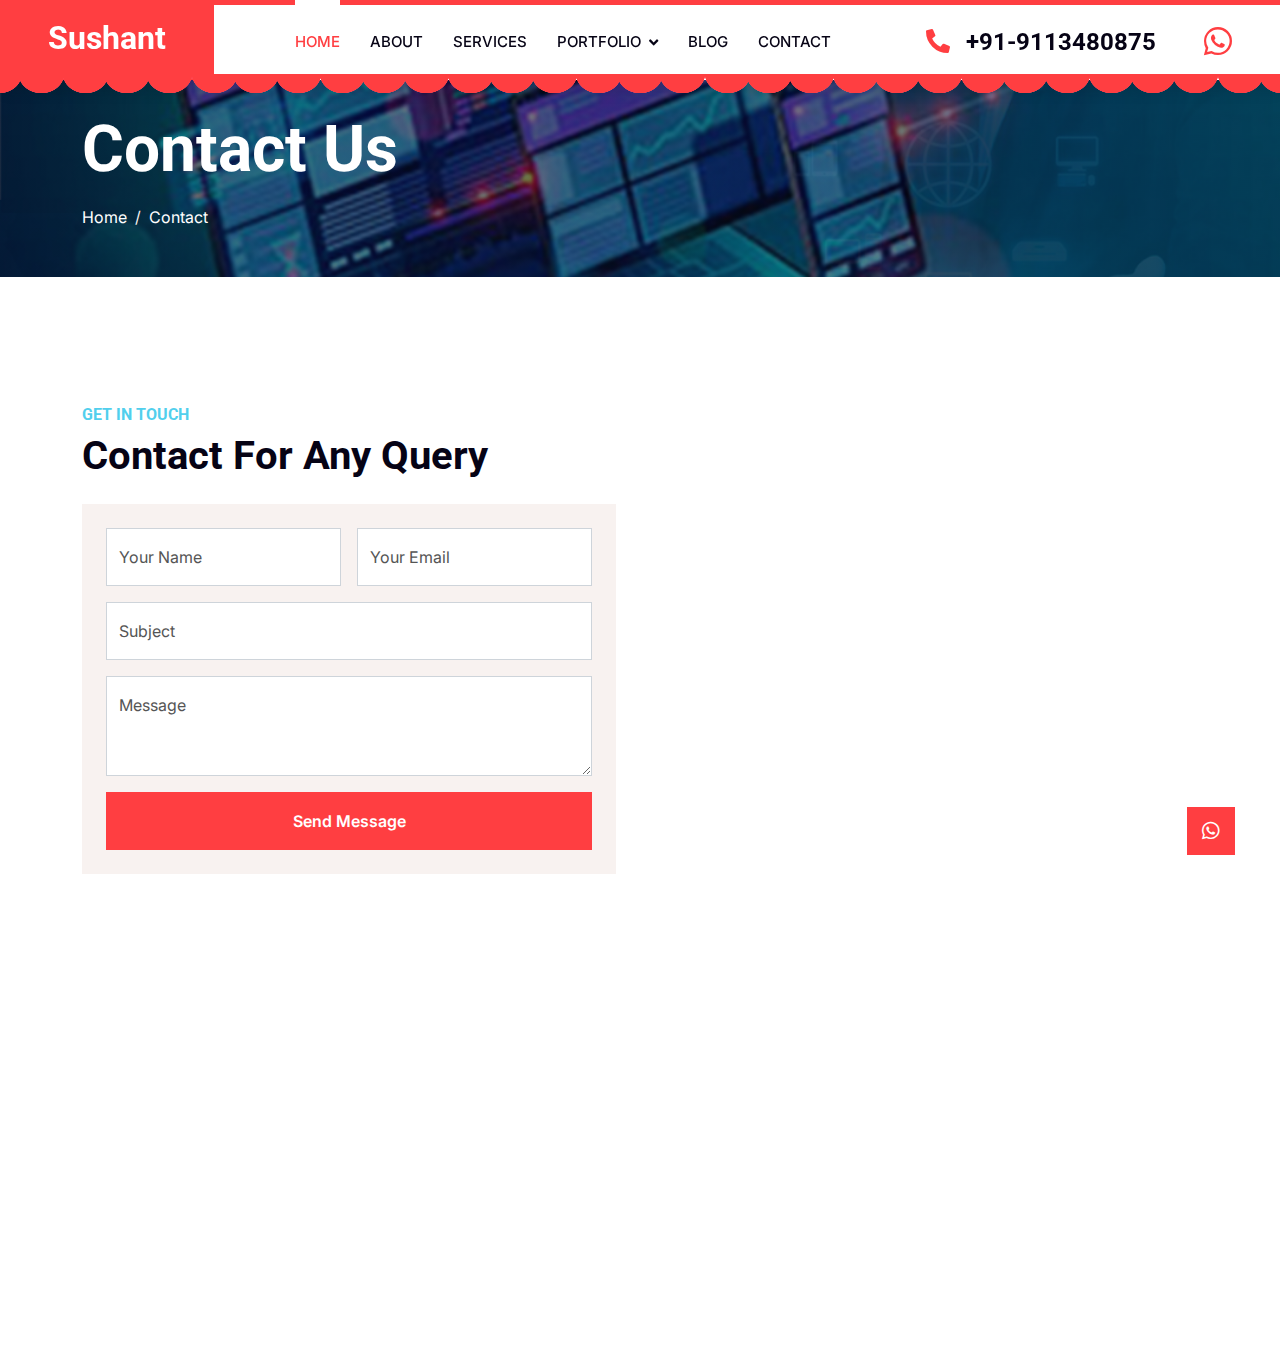
<file: contact.html>
<!DOCTYPE html>
<html lang="en">

<head>
    <meta charset="utf-8">
    <title>Sushant Technologies</title>
    <meta content="width=device-width, initial-scale=1.0" name="viewport">
    <meta content="" name="keywords">
    <meta content="" name="description">

    <!-- Favicon -->
    <link href="img/favicon.ico" rel="icon">

    <!-- Google Web Fonts -->
    <link rel="preconnect" href="https://fonts.googleapis.com">
    <link rel="preconnect" href="https://fonts.gstatic.com" crossorigin>
    <link href="https://fonts.googleapis.com/css2?family=Inter:wght@400;600&family=Roboto:wght@500;700&display=swap" rel="stylesheet">

    <!-- Icon Font Stylesheet -->
    <link href="https://cdnjs.cloudflare.com/ajax/libs/font-awesome/5.10.0/css/all.min.css" rel="stylesheet">
    <link href="https://cdn.jsdelivr.net/npm/bootstrap-icons@1.4.1/font/bootstrap-icons.css" rel="stylesheet">

    <!-- Libraries Stylesheet -->
    <link href="css/animate.min.css" rel="stylesheet">
    <link href="css/owl.carousel.min.css" rel="stylesheet">

    <!-- Customized Bootstrap Stylesheet -->
    <link href="css/bootstrap.min.css" rel="stylesheet">

    <!-- Template Stylesheet -->
    <link href="css/style.css" rel="stylesheet">
</head>

<body>
    <!-- Spinner Start -->
    <div id="spinner" class="show bg-white position-fixed translate-middle w-100 vh-100 top-50 start-50 d-flex align-items-center justify-content-center">
        <div class="spinner-grow text-primary" style="width: 3rem; height: 3rem;" role="status">
            <span class="sr-only">Loading...</span>
        </div>
    </div>

    <!-- Spinner End -->
   

    <!-- Navbar Start -->
    <nav class="navbar navbar-expand-lg bg-white navbar-light shadow border-top border-5 border-primary sticky-top p-0">
        <a href="index.html" class="navbar-brand bg-primary d-flex align-items-center px-4 px-lg-5">
            <h2 class="mb-2 text-white">Sushant</h2>
        </a>
        <button type="button" class="navbar-toggler me-4" data-bs-toggle="collapse" data-bs-target="#navbarCollapse">
            <span class="navbar-toggler-icon"></span>
        </button>
        <div class="collapse navbar-collapse" id="navbarCollapse">
            <div class="navbar-nav ms-auto p-4 p-lg-0">
                <a href="index.html" class="nav-item nav-link active">Home</a>
                <a href="about.html" class="nav-item nav-link">About</a>
                <a href="service.html" class="nav-item nav-link">Services</a>
                <div class="nav-item dropdown">
                    <a href="#" class="nav-link dropdown-toggle" data-bs-toggle="dropdown">Portfolio</a>
                    <div class="dropdown-menu fade-up m-0">
                        <a href="price.html" class="dropdown-item">Pricing Plan</a>
                       
                        <a href="team.html" class="dropdown-item">Our Team</a>
                        <a href="testimonial.html" class="dropdown-item">Testimonial</a>
                      
                    </div>
                </div>
                <a href="blog.html" class="nav-item nav-link">Blog</a>
                <a href="contact.html" class="nav-item nav-link">Contact</a>
            </div>
            <h4 class="m-0 pe-lg-5 d-none d-lg-block"><i class="fa fa-phone-alt text-primary me-3"></i>+91-9113480875</h4>
            <a class="m-0 pe-lg-5 d-none d-lg-block" href="#"><i class="fab fa-whatsapp fa-2x"></i></a>
        </div>
    </nav>
    <!-- Navbar End -->


    <!-- Page Header Start -->
    <div class="container-fluid page-header py-5" style="margin-bottom: 6rem;">
        <div class="container py-5">
            <h1 class="display-3 text-white mb-3 animated slideInDown">Contact Us</h1>
            <nav aria-label="breadcrumb animated slideInDown">
                <ol class="breadcrumb">
                    <li class="breadcrumb-item"><a class="text-white" href="#">Home</a></li>
             
                    <li class="breadcrumb-item text-white active" aria-current="page">Contact</li>
                </ol>
            </nav>
        </div>
    </div>
    <!-- Page Header End -->


    <!-- Contact Start -->
    <div class="container-fluid overflow-hidden py-5 px-lg-0">
        <div class="container contact-page py-5 px-lg-0">
            <div class="row g-5 mx-lg-0">
                <div class="col-md-6 contact-form wow fadeIn" data-wow-delay="0.1s">
                    <h6 class="text-secondary text-uppercase">Get In Touch</h6>
                    <h1 class="mb-4">Contact For Any Query</h1>
                    
                    <div class="bg-light p-4">
                        <form>
                            <div class="row g-3">
                                <div class="col-md-6">
                                    <div class="form-floating">
                                        <input type="text" class="form-control" id="name" placeholder="Your Name">
                                        <label for="name">Your Name</label>
                                    </div>
                                </div>
                                <div class="col-md-6">
                                    <div class="form-floating">
                                        <input type="email" class="form-control" id="email" placeholder="Your Email">
                                        <label for="email">Your Email</label>
                                    </div>
                                </div>
                                <div class="col-12">
                                    <div class="form-floating">
                                        <input type="text" class="form-control" id="subject" placeholder="Subject">
                                        <label for="subject">Subject</label>
                                    </div>
                                </div>
                                <div class="col-12">
                                    <div class="form-floating">
                                        <textarea class="form-control" placeholder="Leave a message here" id="message" style="height: 100px"></textarea>
                                        <label for="message">Message</label>
                                    </div>
                                </div>
                                <div class="col-12">
                                    <button class="btn btn-primary w-100 py-3" type="submit">Send Message</button>
                                </div>
                            </div>
                        </form>
                    </div>
                </div>
                <div class="col-md-6 pe-lg-0 wow fadeInRight" data-wow-delay="0.1s">
                    <div class="position-relative h-100">
                        <iframe  class="position-absolute w-100 h-100" style="object-fit: cover;" src="https://www.google.com/maps/embed?pb=!1m18!1m12!1m3!1d448193.9510081166!2d76.76357770637894!3d28.64428735868398!2m3!1f0!2f0!3f0!3m2!1i1024!2i768!4f13.1!3m3!1m2!1s0x390cfd5b347eb62d%3A0x37205b715389640!2sDelhi%2C%20India!5e0!3m2!1sen!2sbd!4v1681723046151!5m2!1sen!2sbd"  frameborder="0" allowfullscreen="" aria-hidden="false"
                        tabindex="0"></iframe>
                     
                    </div>
                </div>
            </div>
        </div>
    </div>
    <!-- Contact End -->


    <!-- Footer Start -->
    <div class="container-fluid bg-dark text-light footer pt-5 wow fadeIn" data-wow-delay="0.1s" style="margin-top: 6rem;">
        <div class="container py-5">
            <div class="row g-5">
                <div class="col-lg-3 col-md-6">
                    <h4 class="text-light mb-4">Address</h4>
                    <p class="mb-2"><i class="fa fa-map-marker-alt me-3"></i>Vijay Nagar, Ghaziabad</p>
                    <p class="mb-2"><i class="fa fa-phone-alt me-3"></i>+91-9113480875</p>
                    <p class="mb-2"><i class="fa fa-envelope me-3"></i>sushantraj9113@gmail.com</p>
                    <div class="d-flex pt-2">
                        <a class="btn btn-outline-light btn-social" href=""><i class="fab fa-twitter"></i></a>
                        <a class="btn btn-outline-light btn-social" href=""><i class="fab fa-facebook-f"></i></a>
                        <a class="btn btn-outline-light btn-social" href=""><i class="fab fa-youtube"></i></a>
                        <a class="btn btn-outline-light btn-social" href=""><i class="fab fa-linkedin-in"></i></a>
                    </div>
                </div>
                <div class="col-lg-3 col-md-6">
                    <h4 class="text-light mb-4">Services</h4>
                    <a class="btn btn-link" href="">Web Development</a>
                    <a class="btn btn-link" href="">Graphics Designing</a>
                    <a class="btn btn-link" href="">Digital Marketing</a>
                     <a class="btn btn-link" href="">Android Development</a>
                    <!-- <a class="btn btn-link" href="">Industry solutions</a>  -->
                </div>
                <div class="col-lg-3 col-md-6">
                    <h4 class="text-light mb-4">Quick Links</h4>
                    <a class="btn btn-link" href="">About Us</a>
                    <a class="btn btn-link" href="">Contact Us</a>
                    <a class="btn btn-link" href="">Our Services</a>
                    <a class="btn btn-link" href="">Terms & Condition</a>
                    <a class="btn btn-link" href="">Support</a>
                </div>
                <div class="col-lg-3 col-md-6">
                    <h4 class="text-light mb-4">Newsletter</h4>
                    <p>Dolor amet sit justo amet elitr clita ipsum elitr est.</p>
                    <div class="position-relative mx-auto" style="max-width: 400px;">
                        <input class="form-control border-0 w-100 py-3 ps-4 pe-5" type="text" placeholder="Your email">
                        <button type="button" class="btn btn-primary py-2 position-absolute top-0 end-0 mt-2 me-2">SignUp</button>
                    </div>
                </div>
            </div>
        </div>
        <div class="container">
            <div class="copyright">
                <div class="row">
                    <div class="col-md-6 text-center text-md-start mb-3 mb-md-0">
                        &copy; <a class="border-bottom" href="#">Sushant Solutions</a>, All Right Reserved.
                    </div>
                    <div class="col-md-6 text-center text-md-end">
                        <!--/*** This template is free as long as you keep the footer author’s credit link/attribution link/backlink. If you'd like to use the template without the footer author’s credit link/attribution link/backlink, you can purchase the Credit Removal License from "https://htmlcodex.com/credit-removal". Thank you for your support. ***/-->
                        Designed By <a class="border-bottom" href="#">Sushant</a>
                    </div>
                </div>
            </div>
        </div>
    </div>
    <!-- Footer End -->


    <!-- Back to Top -->
    <!-- <a href="#" class="btn btn-lg btn-primary btn-lg-square rounded-0 back-to-top"><i class="bi bi-arrow-up"></i></a> -->
    <a href="#" class="btn btn-lg btn-primary btn-lg-square rounded-0 back-to-top"><i class="fab fa-whatsapp"></i></a>


     <!-- JavaScript Libraries -->
     <script src="js/jquery-3.4.1.min.js"></script>
     <script src="js/bootstrap.bundle.min.js"></script>
     <script src="js/meanmenu.js"></script>
     <script src="js/wow.min.js"></script>
     <script src="js/easing.min.js"></script>
     <script src="js/waypoints.min.js"></script>
    
     <script src="js/counterup.min.js"></script>
     <script src="js/owl.carousel.min.js"></script>
     <script src="js/custom.js"></script>
 
     <!-- Template Javascript -->
     <script src="js/main.js"></script>
</body>

</html>
</file>
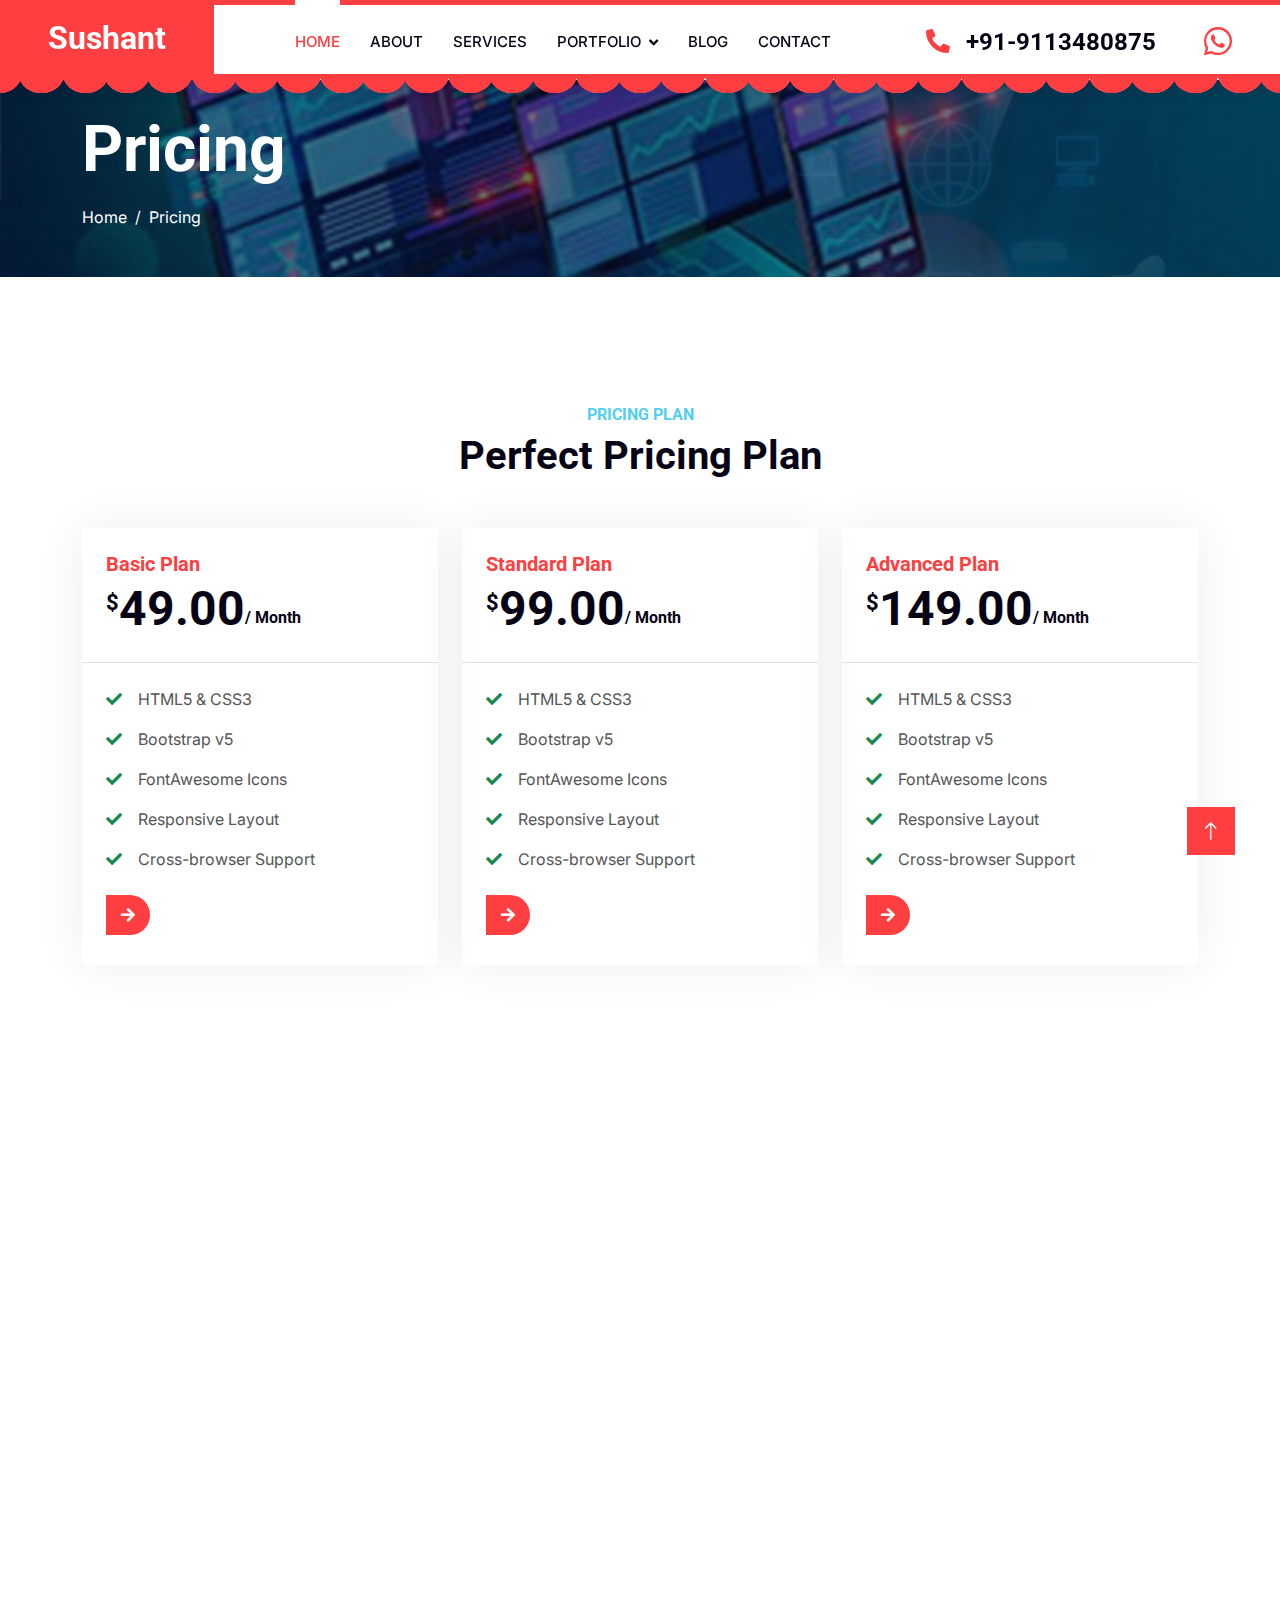
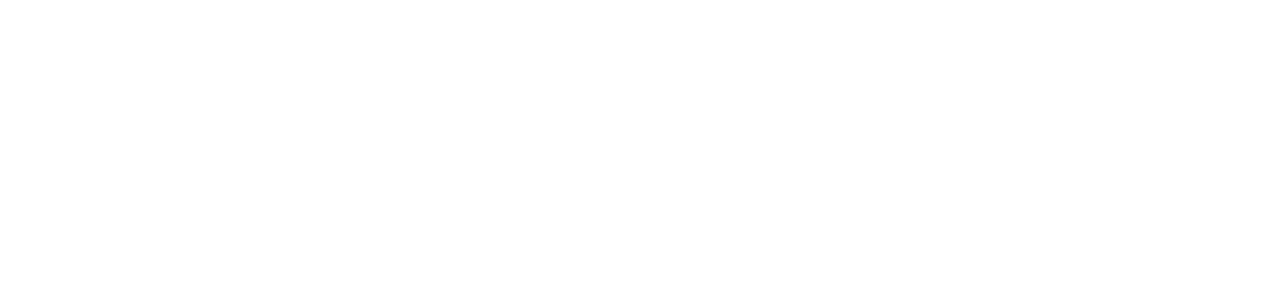
<file: price.html>
<!DOCTYPE html>
<html lang="en">

<head>
    <meta charset="utf-8">
    <title>Sushant Technologies</title>
    <meta content="width=device-width, initial-scale=1.0" name="viewport">
    <meta content="" name="keywords">
    <meta content="" name="description">

    <!-- Favicon -->
    <link href="img/favicon.ico" rel="icon">

    <!-- Google Web Fonts -->
    <link rel="preconnect" href="https://fonts.googleapis.com">
    <link rel="preconnect" href="https://fonts.gstatic.com" crossorigin>
    <link href="https://fonts.googleapis.com/css2?family=Inter:wght@400;600&family=Roboto:wght@500;700&display=swap" rel="stylesheet">

    <!-- Icon Font Stylesheet -->
    <link href="https://cdnjs.cloudflare.com/ajax/libs/font-awesome/5.10.0/css/all.min.css" rel="stylesheet">
    <link href="https://cdn.jsdelivr.net/npm/bootstrap-icons@1.4.1/font/bootstrap-icons.css" rel="stylesheet">

    <!-- Libraries Stylesheet -->
    <link href="css/animate.min.css" rel="stylesheet">
    <link href="css/owl.carousel.min.css" rel="stylesheet">
    <!-- Customized Bootstrap Stylesheet -->
    <link href="css/bootstrap.min.css" rel="stylesheet">

    <!-- Template Stylesheet -->
    <link href="css/style.css" rel="stylesheet">
</head>

<body>
    <!-- Spinner Start -->
    <div id="spinner" class="show bg-white position-fixed translate-middle w-100 vh-100 top-50 start-50 d-flex align-items-center justify-content-center">
        <div class="spinner-grow text-primary" style="width: 3rem; height: 3rem;" role="status">
            <span class="sr-only">Loading...</span>
        </div>
    </div>

    <!-- Spinner End -->
    

    <!-- Navbar Start -->
    <nav class="navbar navbar-expand-lg bg-white navbar-light shadow border-top border-5 border-primary sticky-top p-0">
        <a href="index.html" class="navbar-brand bg-primary d-flex align-items-center px-4 px-lg-5">
            <h2 class="mb-2 text-white">Sushant</h2>
        </a>
        <button type="button" class="navbar-toggler me-4" data-bs-toggle="collapse" data-bs-target="#navbarCollapse">
            <span class="navbar-toggler-icon"></span>
        </button>
        <div class="collapse navbar-collapse" id="navbarCollapse">
            <div class="navbar-nav ms-auto p-4 p-lg-0">
                <a href="index.html" class="nav-item nav-link active">Home</a>
                <a href="about.html" class="nav-item nav-link">About</a>
                <a href="service.html" class="nav-item nav-link">Services</a>
                <div class="nav-item dropdown">
                    <a href="#" class="nav-link dropdown-toggle" data-bs-toggle="dropdown">Portfolio</a>
                    <div class="dropdown-menu fade-up m-0">
                        <a href="price.html" class="dropdown-item">Pricing Plan</a>
                      
                        <a href="team.html" class="dropdown-item">Our Team</a>
                        <a href="testimonial.html" class="dropdown-item">Testimonial</a>
                      
                    </div>
                </div>
                <a href="blog.html" class="nav-item nav-link">Blog</a>
                <a href="contact.html" class="nav-item nav-link">Contact</a>
            </div>
            <h4 class="m-0 pe-lg-5 d-none d-lg-block"><i class="fa fa-phone-alt text-primary me-3"></i>+91-9113480875</h4>
            <a class="m-0 pe-lg-5 d-none d-lg-block" href="#"><i class="fab fa-whatsapp fa-2x"></i></a>
        </div>
    </nav>
    <!-- Navbar End -->


    <!-- Page Header Start -->
    <div class="container-fluid page-header py-5" style="margin-bottom: 6rem;">
        <div class="container py-5">
            <h1 class="display-3 text-white mb-3 animated slideInDown">Pricing</h1>
            <nav aria-label="breadcrumb animated slideInDown">
                <ol class="breadcrumb">
                    <li class="breadcrumb-item"><a class="text-white" href="#">Home</a></li>
                    <!-- <li class="breadcrumb-item"><a class="text-white" href="#">Pages</a></li> -->
                    <li class="breadcrumb-item text-white active" aria-current="page">Pricing</li>
                </ol>
            </nav>
        </div>
    </div>
    <!-- Page Header End -->


    <!-- Pricing Start -->
    <div class="container-xxl py-5">
        <div class="container py-5">
            <div class="text-center wow fadeInUp" data-wow-delay="0.1s">
                <h6 class="text-secondary text-uppercase">Pricing Plan</h6>
                <h1 class="mb-5">Perfect Pricing Plan</h1>
            </div>
            <div class="row g-4">
                <div class="col-md-6 col-lg-4 wow fadeInUp" data-wow-delay="0.3s">
                    <div class="price-item">
                        <div class="border-bottom p-4 mb-4">
                            <h5 class="text-primary mb-1">Basic Plan</h5>
                            <h1 class="display-5 mb-0">
                                <small class="align-top" style="font-size: 22px; line-height: 45px;">$</small>49.00<small
                                    class="align-bottom" style="font-size: 16px; line-height: 40px;">/ Month</small>
                            </h1>
                        </div>
                        <div class="p-4 pt-0">
                            <p><i class="fa fa-check text-success me-3"></i>HTML5 & CSS3</p>
                            <p><i class="fa fa-check text-success me-3"></i>Bootstrap v5</p>
                            <p><i class="fa fa-check text-success me-3"></i>FontAwesome Icons</p>
                            <p><i class="fa fa-check text-success me-3"></i>Responsive Layout</p>
                            <p><i class="fa fa-check text-success me-3"></i>Cross-browser Support</p>
                            <a class="btn-slide mt-2" href=""><i class="fa fa-arrow-right"></i><span >Order Now</span></a>
                        </div>
                    </div>
                </div>
                <div class="col-md-6 col-lg-4 wow fadeInUp" data-wow-delay="0.5s">
                    <div class="price-item">
                        <div class="border-bottom p-4 mb-4">
                            <h5 class="text-primary mb-1">Standard Plan</h5>
                            <h1 class="display-5 mb-0">
                                <small class="align-top" style="font-size: 22px; line-height: 45px;">$</small>99.00<small
                                    class="align-bottom" style="font-size: 16px; line-height: 40px;">/ Month</small>
                            </h1>
                        </div>
                        <div class="p-4 pt-0">
                            <p><i class="fa fa-check text-success me-3"></i>HTML5 & CSS3</p>
                            <p><i class="fa fa-check text-success me-3"></i>Bootstrap v5</p>
                            <p><i class="fa fa-check text-success me-3"></i>FontAwesome Icons</p>
                            <p><i class="fa fa-check text-success me-3"></i>Responsive Layout</p>
                            <p><i class="fa fa-check text-success me-3"></i>Cross-browser Support</p>
                            <a class="btn-slide mt-2" href=""><i class="fa fa-arrow-right"></i><span >Order Now</span></a>
                        </div>
                    </div>
                </div>
                <div class="col-md-6 col-lg-4 wow fadeInUp" data-wow-delay="0.7s">
                    <div class="price-item">
                        <div class="border-bottom p-4 mb-4">
                            <h5 class="text-primary mb-1">Advanced Plan</h5>
                            <h1 class="display-5 mb-0">
                                <small class="align-top" style="font-size: 22px; line-height: 45px;">$</small>149.00<small
                                    class="align-bottom" style="font-size: 16px; line-height: 40px;">/ Month</small>
                            </h1>
                        </div>
                        <div class="p-4 pt-0">
                            <p><i class="fa fa-check text-success me-3"></i>HTML5 & CSS3</p>
                            <p><i class="fa fa-check text-success me-3"></i>Bootstrap v5</p>
                            <p><i class="fa fa-check text-success me-3"></i>FontAwesome Icons</p>
                            <p><i class="fa fa-check text-success me-3"></i>Responsive Layout</p>
                            <p><i class="fa fa-check text-success me-3"></i>Cross-browser Support</p>
                            <a class="btn-slide mt-2" href=""><i class="fa fa-arrow-right"></i><span >Order Now</span></a>
                        </div>
                    </div>
                </div>
            </div>
        </div>
    </div>
    <!-- Pricing End -->


    <!-- Quote Start -->
    <div class="container-xxl py-5">
        <div class="container py-5">
            <div class="row g-5 align-items-center">
                <div class="col-lg-5 wow fadeInUp" data-wow-delay="0.1s">
                    <h6 class="text-secondary text-uppercase mb-3">Get A Quote</h6>
                    <h1 class="mb-5">Request A Free Qoute!</h1>
                    <p class="mb-5">Tempor erat elitr rebum at clita. Diam dolor diam ipsum sit. Aliqu diam amet diam et eos. Clita erat ipsum et lorem et sit, sed stet lorem sit clita duo justo erat amet</p>
                    <div class="d-flex align-items-center">
                        <i class="fa fa-headphones fa-2x flex-shrink-0 bg-primary p-3 text-white"></i>
                        <div class="ps-4">
                            <h6>Call for any query!</h6>
                            <h3 class="text-primary m-0">+91-9113480875</h3>
                        </div>
                    </div>
                </div>
                <div class="col-lg-7">
                    <div class="bg-light text-center p-5 wow fadeIn" data-wow-delay="0.5s">
                        <form>
                            <div class="row g-3">
                                <div class="col-12 col-sm-6">
                                    <input type="text" class="form-control border-0" placeholder="Your Name" style="height: 55px;">
                                </div>
                                <div class="col-12 col-sm-6">
                                    <input type="email" class="form-control border-0" placeholder="Your Email" style="height: 55px;">
                                </div>
                                <div class="col-12 col-sm-6">
                                    <input type="text" class="form-control border-0" placeholder="Your Mobile" style="height: 55px;">
                                </div>
                                <div class="col-12 col-sm-6">
                                    <select class="form-select border-0" style="height: 55px;">
                                        <option selected>Select A Freight</option>
                                        <option value="1">Freight 1</option>
                                        <option value="2">Freight 2</option>
                                        <option value="3">Freight 3</option>
                                    </select>
                                </div>
                                <div class="col-12">
                                    <textarea class="form-control border-0" placeholder="Special Note"></textarea>
                                </div>
                                <div class="col-12">
                                    <button class="btn btn-primary w-100 py-3" type="submit">Submit</button>
                                </div>
                            </div>
                        </form>
                    </div>
                </div>
            </div>
        </div>
    </div>
    <!-- Quote End -->
        

   <!-- Footer Start -->
   <div class="container-fluid bg-dark text-light footer pt-5 wow fadeIn" data-wow-delay="0.1s" style="margin-top: 6rem;">
    <div class="container py-5">
        <div class="row g-5">
            <div class="col-lg-3 col-md-6">
                <h4 class="text-light mb-4">Address</h4>
                <p class="mb-2"><i class="fa fa-map-marker-alt me-3"></i>Vijay Nagar, Ghaziabad</p>
                <p class="mb-2"><i class="fa fa-phone-alt me-3"></i>+91-9113480875</p>
                <p class="mb-2"><i class="fa fa-envelope me-3"></i>sushantraj9113@gmail.com</p>
                <div class="d-flex pt-2">
                    <a class="btn btn-outline-light btn-social" href=""><i class="fab fa-twitter"></i></a>
                    <a class="btn btn-outline-light btn-social" href=""><i class="fab fa-facebook-f"></i></a>
                    <a class="btn btn-outline-light btn-social" href=""><i class="fab fa-youtube"></i></a>
                    <a class="btn btn-outline-light btn-social" href=""><i class="fab fa-linkedin-in"></i></a>
                </div>
            </div>
            <div class="col-lg-3 col-md-6">
                <h4 class="text-light mb-4">Services</h4>
                <a class="btn btn-link" href="">Web Development</a>
                <a class="btn btn-link" href="">Graphics Designing</a>
                <a class="btn btn-link" href="">Digital Marketing</a>
                 <a class="btn btn-link" href="">Android Development</a>
                <!-- <a class="btn btn-link" href="">Industry solutions</a>  -->
            </div>
            <div class="col-lg-3 col-md-6">
                <h4 class="text-light mb-4">Quick Links</h4>
                <a class="btn btn-link" href="">About Us</a>
                <a class="btn btn-link" href="">Contact Us</a>
                <a class="btn btn-link" href="">Our Services</a>
                <a class="btn btn-link" href="">Terms & Condition</a>
                <a class="btn btn-link" href="">Support</a>
            </div>
            <div class="col-lg-3 col-md-6">
                <h4 class="text-light mb-4">Newsletter</h4>
                <p>Dolor amet sit justo amet elitr clita ipsum elitr est.</p>
                <div class="position-relative mx-auto" style="max-width: 400px;">
                    <input class="form-control border-0 w-100 py-3 ps-4 pe-5" type="text" placeholder="Your email">
                    <button type="button" class="btn btn-primary py-2 position-absolute top-0 end-0 mt-2 me-2">SignUp</button>
                </div>
            </div>
        </div>
    </div>
    <div class="container">
        <div class="copyright">
            <div class="row">
                <div class="col-md-6 text-center text-md-start mb-3 mb-md-0">
                    &copy; <a class="border-bottom" href="#">Sushant Solutions</a>, All Right Reserved.
                </div>
                <div class="col-md-6 text-center text-md-end">
                    <!--/*** This template is free as long as you keep the footer author’s credit link/attribution link/backlink. If you'd like to use the template without the footer author’s credit link/attribution link/backlink, you can purchase the Credit Removal License from "https://htmlcodex.com/credit-removal". Thank you for your support. ***/-->
                    Designed By <a class="border-bottom" href="#">Sushant</a>
                </div>
            </div>
        </div>
    </div>
</div>
<!-- Footer End -->


<!-- Back to Top -->
<a href="#" class="btn btn-lg btn-primary btn-lg-square rounded-0 back-to-top"><i class="bi bi-arrow-up"></i></a>


 <!-- JavaScript Libraries -->
 <script src="js/jquery-3.4.1.min.js"></script>
 <script src="js/bootstrap.bundle.min.js"></script>
 <script src="js/meanmenu.js"></script>
 <script src="js/wow.min.js"></script>
 <script src="js/easing.min.js"></script>
 <script src="js/waypoints.min.js"></script>

 <script src="js/counterup.min.js"></script>
 <script src="js/owl.carousel.min.js"></script>
 <script src="js/custom.js"></script>

 <!-- Template Javascript -->
 <script src="js/main.js"></script>
</body>

</html>
</file>
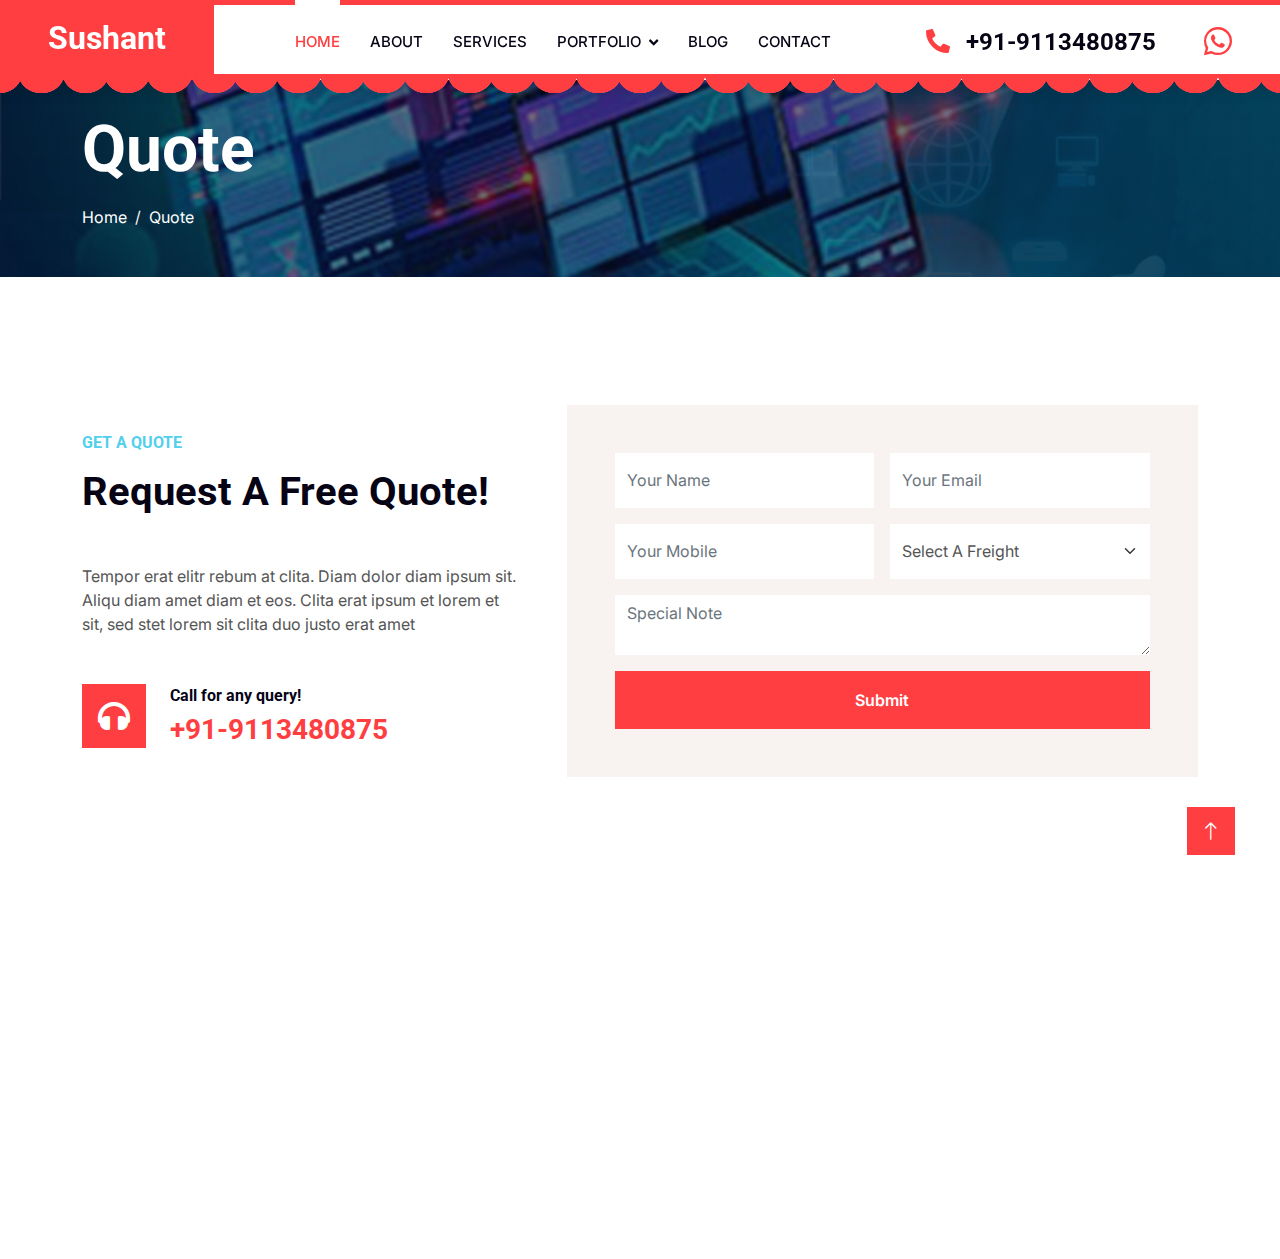
<file: quote.html>
<!DOCTYPE html>
<html lang="en">

<head>
    <meta charset="utf-8">
    <title>Sushant Technologies</title>
    <meta content="width=device-width, initial-scale=1.0" name="viewport">
    <meta content="" name="keywords">
    <meta content="" name="description">

    <!-- Favicon -->
    <link href="img/favicon.ico" rel="icon">

    <!-- Google Web Fonts -->
    <link rel="preconnect" href="https://fonts.googleapis.com">
    <link rel="preconnect" href="https://fonts.gstatic.com" crossorigin>
    <link href="https://fonts.googleapis.com/css2?family=Inter:wght@400;600&family=Roboto:wght@500;700&display=swap" rel="stylesheet">

    <!-- Icon Font Stylesheet -->
    <link href="https://cdnjs.cloudflare.com/ajax/libs/font-awesome/5.10.0/css/all.min.css" rel="stylesheet">
    <link href="https://cdn.jsdelivr.net/npm/bootstrap-icons@1.4.1/font/bootstrap-icons.css" rel="stylesheet">

    <!-- Libraries Stylesheet -->
    <link href="css/animate.min.css" rel="stylesheet">
    <link href="css/owl.carousel.min.css" rel="stylesheet">
    <!-- Customized Bootstrap Stylesheet -->
    <link href="css/bootstrap.min.css" rel="stylesheet">

    <!-- Template Stylesheet -->
    <link href="css/style.css" rel="stylesheet">
</head>

<body>
    <!-- Spinner Start -->
    <div id="spinner" class="show bg-white position-fixed translate-middle w-100 vh-100 top-50 start-50 d-flex align-items-center justify-content-center">
        <div class="spinner-grow text-primary" style="width: 3rem; height: 3rem;" role="status">
            <span class="sr-only">Loading...</span>
        </div>
    </div>

    <!-- Spinner End -->
    

    <!-- Navbar Start -->
    <nav class="navbar navbar-expand-lg bg-white navbar-light shadow border-top border-5 border-primary sticky-top p-0">
        <a href="index.html" class="navbar-brand bg-primary d-flex align-items-center px-4 px-lg-5">
            <h2 class="mb-2 text-white">Sushant</h2>
        </a>
        <button type="button" class="navbar-toggler me-4" data-bs-toggle="collapse" data-bs-target="#navbarCollapse">
            <span class="navbar-toggler-icon"></span>
        </button>
        <div class="collapse navbar-collapse" id="navbarCollapse">
            <div class="navbar-nav ms-auto p-4 p-lg-0">
                <a href="index.html" class="nav-item nav-link active">Home</a>
                <a href="about.html" class="nav-item nav-link">About</a>
                <a href="service.html" class="nav-item nav-link">Services</a>
                <div class="nav-item dropdown">
                    <a href="#" class="nav-link dropdown-toggle" data-bs-toggle="dropdown">Portfolio</a>
                    <div class="dropdown-menu fade-up m-0">
                        <a href="price.html" class="dropdown-item">Pricing Plan</a>
                      
                        <a href="team.html" class="dropdown-item">Our Team</a>
                        <a href="testimonial.html" class="dropdown-item">Testimonial</a>
                      
                    </div>
                </div>
                <a href="blog.html" class="nav-item nav-link">Blog</a>
                <a href="contact.html" class="nav-item nav-link">Contact</a>
            </div>
            <h4 class="m-0 pe-lg-5 d-none d-lg-block"><i class="fa fa-phone-alt text-primary me-3"></i>+91-9113480875</h4>
            <a class="m-0 pe-lg-5 d-none d-lg-block" href="#"><i class="fab fa-whatsapp fa-2x"></i></a>
        </div>
    </nav>
    <!-- Navbar End -->


    <!-- Page Header Start -->
    <div class="container-fluid page-header py-5" style="margin-bottom: 6rem;">
        <div class="container py-5">
            <h1 class="display-3 text-white mb-3 animated slideInDown">Quote</h1>
            <nav aria-label="breadcrumb animated slideInDown">
                <ol class="breadcrumb">
                    <li class="breadcrumb-item"><a class="text-white" href="#">Home</a></li>
                    <!-- <li class="breadcrumb-item"><a class="text-white" href="#">Pages</a></li> -->
                    <li class="breadcrumb-item text-white active" aria-current="page">Quote</li>
                </ol>
            </nav>
        </div>
    </div>
    <!-- Page Header End -->


    <!-- Quote Start -->
    <div class="container-xxl py-5">
        <div class="container py-5">
            <div class="row g-5 align-items-center">
                <div class="col-lg-5 wow fadeInUp" data-wow-delay="0.1s">
                    <h6 class="text-secondary text-uppercase mb-3">Get A Quote</h6>
                    <h1 class="mb-5">Request A Free Quote!</h1>
                    <p class="mb-5">Tempor erat elitr rebum at clita. Diam dolor diam ipsum sit. Aliqu diam amet diam et eos. Clita erat ipsum et lorem et sit, sed stet lorem sit clita duo justo erat amet</p>
                    <div class="d-flex align-items-center">
                        <i class="fa fa-headphones fa-2x flex-shrink-0 bg-primary p-3 text-white"></i>
                        <div class="ps-4">
                            <h6>Call for any query!</h6>
                            <h3 class="text-primary m-0">+91-9113480875</h3>
                        </div>
                    </div>
                </div>
                <div class="col-lg-7">
                    <div class="bg-light text-center p-5 wow fadeIn" data-wow-delay="0.5s">
                        <form>
                            <div class="row g-3">
                                <div class="col-12 col-sm-6">
                                    <input type="text" class="form-control border-0" placeholder="Your Name" style="height: 55px;">
                                </div>
                                <div class="col-12 col-sm-6">
                                    <input type="email" class="form-control border-0" placeholder="Your Email" style="height: 55px;">
                                </div>
                                <div class="col-12 col-sm-6">
                                    <input type="text" class="form-control border-0" placeholder="Your Mobile" style="height: 55px;">
                                </div>
                                <div class="col-12 col-sm-6">
                                    <select class="form-select border-0" style="height: 55px;">
                                        <option selected>Select A Freight</option>
                                        <option value="1">Freight 1</option>
                                        <option value="2">Freight 2</option>
                                        <option value="3">Freight 3</option>
                                    </select>
                                </div>
                                <div class="col-12">
                                    <textarea class="form-control border-0" placeholder="Special Note"></textarea>
                                </div>
                                <div class="col-12">
                                    <button class="btn btn-primary w-100 py-3" type="submit">Submit</button>
                                </div>
                            </div>
                        </form>
                    </div>
                </div>
            </div>
        </div>
    </div>
    <!-- Quote End -->
        

     <!-- Footer Start -->
   <div class="container-fluid bg-dark text-light footer pt-5 wow fadeIn" data-wow-delay="0.1s" style="margin-top: 6rem;">
    <div class="container py-5">
        <div class="row g-5">
            <div class="col-lg-3 col-md-6">
                <h4 class="text-light mb-4">Address</h4>
                <p class="mb-2"><i class="fa fa-map-marker-alt me-3"></i>Vijay Nagar, Ghaziabad</p>
                <p class="mb-2"><i class="fa fa-phone-alt me-3"></i>+91-9113480875</p>
                <p class="mb-2"><i class="fa fa-envelope me-3"></i>sushantraj9113@gmail.com</p>
                <div class="d-flex pt-2">
                    <a class="btn btn-outline-light btn-social" href=""><i class="fab fa-twitter"></i></a>
                    <a class="btn btn-outline-light btn-social" href=""><i class="fab fa-facebook-f"></i></a>
                    <a class="btn btn-outline-light btn-social" href=""><i class="fab fa-youtube"></i></a>
                    <a class="btn btn-outline-light btn-social" href=""><i class="fab fa-linkedin-in"></i></a>
                </div>
            </div>
            <div class="col-lg-3 col-md-6">
                <h4 class="text-light mb-4">Services</h4>
                <a class="btn btn-link" href="">Web Development</a>
                <a class="btn btn-link" href="">Graphics Designing</a>
                <a class="btn btn-link" href="">Digital Marketing</a>
                 <a class="btn btn-link" href="">Android Development</a>
                <!-- <a class="btn btn-link" href="">Industry solutions</a>  -->
            </div>
            <div class="col-lg-3 col-md-6">
                <h4 class="text-light mb-4">Quick Links</h4>
                <a class="btn btn-link" href="">About Us</a>
                <a class="btn btn-link" href="">Contact Us</a>
                <a class="btn btn-link" href="">Our Services</a>
                <a class="btn btn-link" href="">Terms & Condition</a>
                <a class="btn btn-link" href="">Support</a>
            </div>
            <div class="col-lg-3 col-md-6">
                <h4 class="text-light mb-4">Newsletter</h4>
                <p>Dolor amet sit justo amet elitr clita ipsum elitr est.</p>
                <div class="position-relative mx-auto" style="max-width: 400px;">
                    <input class="form-control border-0 w-100 py-3 ps-4 pe-5" type="text" placeholder="Your email">
                    <button type="button" class="btn btn-primary py-2 position-absolute top-0 end-0 mt-2 me-2">SignUp</button>
                </div>
            </div>
        </div>
    </div>
    <div class="container">
        <div class="copyright">
            <div class="row">
                <div class="col-md-6 text-center text-md-start mb-3 mb-md-0">
                    &copy; <a class="border-bottom" href="#">Sushant Solutions</a>, All Right Reserved.
                </div>
                <div class="col-md-6 text-center text-md-end">
                    <!--/*** This template is free as long as you keep the footer author’s credit link/attribution link/backlink. If you'd like to use the template without the footer author’s credit link/attribution link/backlink, you can purchase the Credit Removal License from "https://htmlcodex.com/credit-removal". Thank you for your support. ***/-->
                    Designed By <a class="border-bottom" href="#">Sushant</a>
                </div>
            </div>
        </div>
    </div>
</div>
<!-- Footer End -->


<!-- Back to Top -->
<a href="#" class="btn btn-lg btn-primary btn-lg-square rounded-0 back-to-top"><i class="bi bi-arrow-up"></i></a>


 <!-- JavaScript Libraries -->
 <script src="js/jquery-3.4.1.min.js"></script>
 <script src="js/bootstrap.bundle.min.js"></script>
 <script src="js/meanmenu.js"></script>
 <script src="js/wow.min.js"></script>
 <script src="js/easing.min.js"></script>
 <script src="js/waypoints.min.js"></script>

 <script src="js/counterup.min.js"></script>
 <script src="js/owl.carousel.min.js"></script>
 <script src="js/custom.js"></script>

 <!-- Template Javascript -->
 <script src="js/main.js"></script>
</body>

</html>
</file>
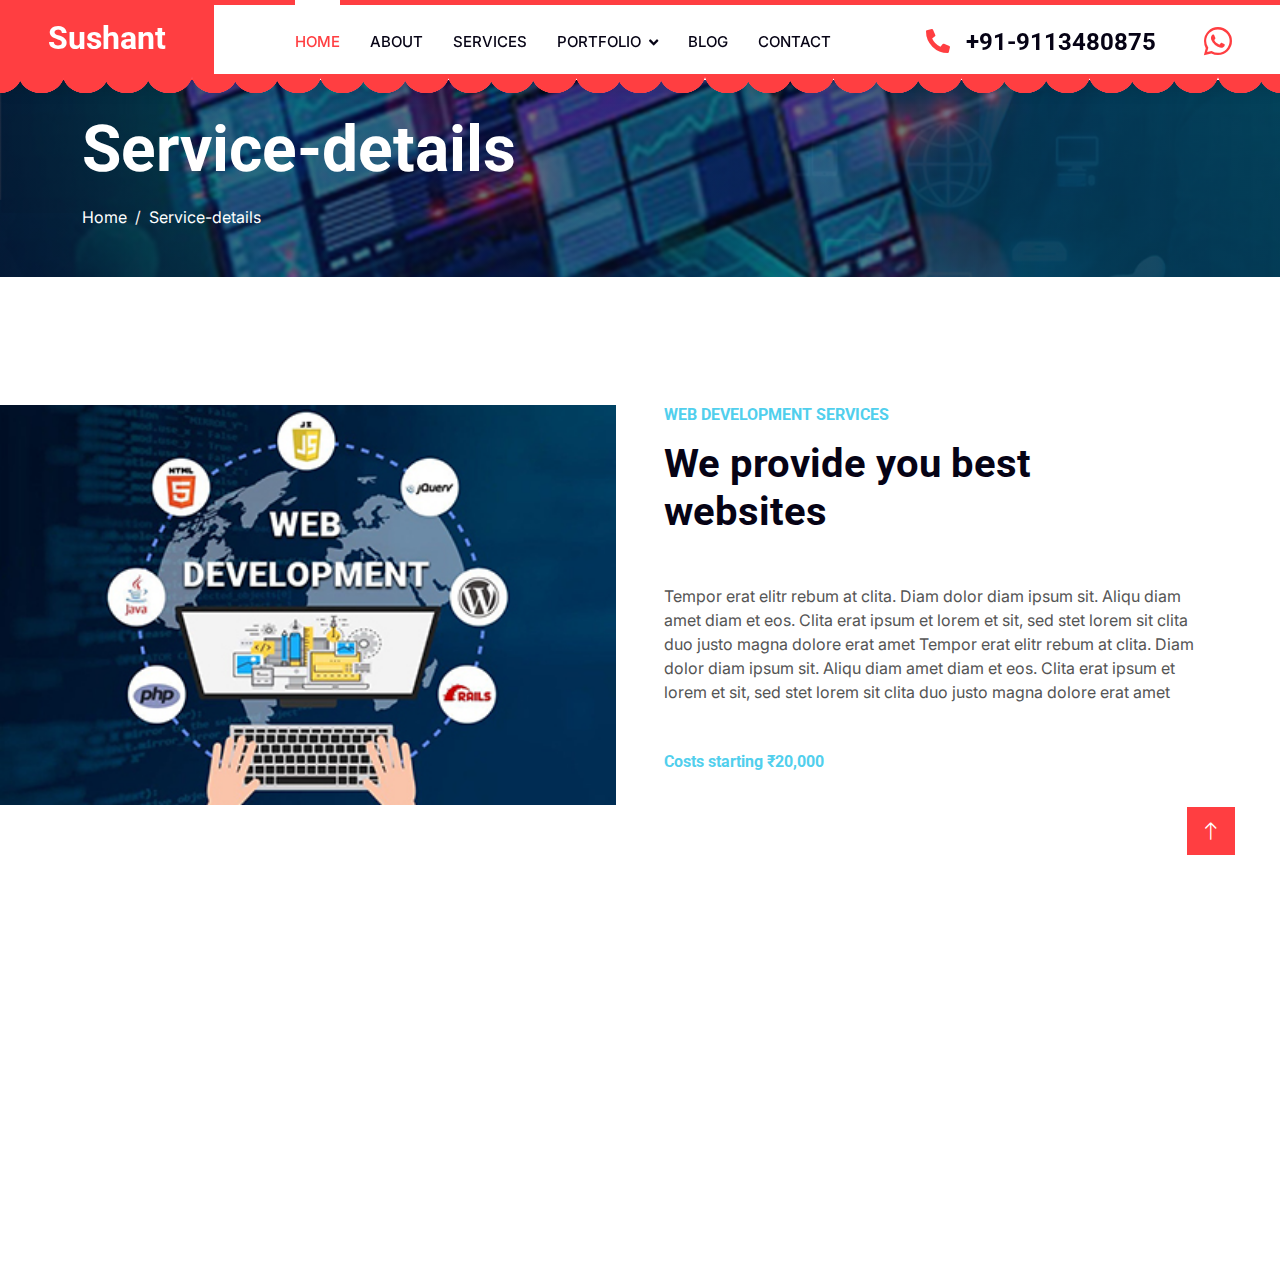
<file: service-details.html>
<!DOCTYPE html>
<html lang="en">

<head>
    <meta charset="utf-8">
    <title>Sushant Technologies</title>
    <meta content="width=device-width, initial-scale=1.0" name="viewport">
    <meta content="" name="keywords">
    <meta content="" name="description">

    <!-- Favicon -->
    <link href="img/favicon.ico" rel="icon">

    <!-- Google Web Fonts -->
    <link rel="preconnect" href="https://fonts.googleapis.com">
    <link rel="preconnect" href="https://fonts.gstatic.com" crossorigin>
    <link href="https://fonts.googleapis.com/css2?family=Inter:wght@400;600&family=Roboto:wght@500;700&display=swap" rel="stylesheet">

    <!-- Icon Font Stylesheet -->
    <link href="https://cdnjs.cloudflare.com/ajax/libs/font-awesome/5.10.0/css/all.min.css" rel="stylesheet">
    <link href="https://cdn.jsdelivr.net/npm/bootstrap-icons@1.4.1/font/bootstrap-icons.css" rel="stylesheet">

    <!-- Libraries Stylesheet -->
    <link href="css/animate.min.css" rel="stylesheet">
    <link href="css/owl.carousel.min.css" rel="stylesheet">
    <!-- Customized Bootstrap Stylesheet -->
    <link href="css/bootstrap.min.css" rel="stylesheet">

    <!-- Template Stylesheet -->
    <link href="css/style.css" rel="stylesheet">
</head>

<body>
    <!-- Spinner Start -->
    <div id="spinner" class="show bg-white position-fixed translate-middle w-100 vh-100 top-50 start-50 d-flex align-items-center justify-content-center">
        <div class="spinner-grow text-primary" style="width: 3rem; height: 3rem;" role="status">
            <span class="sr-only">Loading...</span>
        </div>
    </div>

    <!-- Spinner End -->
  

    <!-- Navbar Start -->
    <nav class="navbar navbar-expand-lg bg-white navbar-light shadow border-top border-5 border-primary sticky-top p-0">
        <a href="index.html" class="navbar-brand bg-primary d-flex align-items-center px-4 px-lg-5">
            <h2 class="mb-2 text-white">Sushant</h2>
        </a>
        <button type="button" class="navbar-toggler me-4" data-bs-toggle="collapse" data-bs-target="#navbarCollapse">
            <span class="navbar-toggler-icon"></span>
        </button>
        <div class="collapse navbar-collapse" id="navbarCollapse">
            <div class="navbar-nav ms-auto p-4 p-lg-0">
                <a href="index.html" class="nav-item nav-link active">Home</a>
                <a href="about.html" class="nav-item nav-link">About</a>
                <a href="service.html" class="nav-item nav-link">Services</a>
                <div class="nav-item dropdown">
                    <a href="#" class="nav-link dropdown-toggle" data-bs-toggle="dropdown">Portfolio</a>
                    <div class="dropdown-menu fade-up m-0">
                        <a href="price.html" class="dropdown-item">Pricing Plan</a>
                       
                        <a href="team.html" class="dropdown-item">Our Team</a>
                        <a href="testimonial.html" class="dropdown-item">Testimonial</a>
                      
                    </div>
                </div>
                <a href="blog.html" class="nav-item nav-link">Blog</a>
                <a href="contact.html" class="nav-item nav-link">Contact</a>
            </div>
            <h4 class="m-0 pe-lg-5 d-none d-lg-block"><i class="fa fa-phone-alt text-primary me-3"></i>+91-9113480875</h4>
            <a class="m-0 pe-lg-5 d-none d-lg-block" href="#"><i class="fab fa-whatsapp fa-2x"></i></a>
        </div>
    </nav>
    <!-- Navbar End -->
 <!-- Page Header Start -->
 <div class="container-fluid page-header py-5" style="margin-bottom: 6rem;">
    <div class="container py-5">
        <h1 class="display-3 text-white mb-3 animated slideInDown">Service-details</h1>
        <nav aria-label="breadcrumb animated slideInDown">
            <ol class="breadcrumb">
                <li class="breadcrumb-item"><a class="text-white" href="#">Home</a></li>
         
                <li class="breadcrumb-item text-white active" aria-current="page">Service-details</li>
            </ol>
        </nav>
    </div>
</div>
<!-- Page Header End -->

<div class="container-fluid overflow-hidden py-3 px-lg-0">
    <div class="container about py-5 px-lg-0">
        <div class="row g-5 mx-lg-0">
            <div class="col-lg-6 ps-lg-0 wow fadeInLeft" data-wow-delay="0.1s" style="min-height: 400px;">
                <div class="position-relative h-100">
                    <img class="position-absolute img-fluid w-100 h-100" src="img/services-img-1.jpg" style="object-fit: cover;" alt="">
                </div>
            </div>
            <div class="col-lg-6 about-text wow fadeInUp" data-wow-delay="0.3s">
                <h6 class="text-secondary text-uppercase mb-3">Web development services</h6>
                <h1 class="mb-5">We provide you best websites</h1>
                <p class="mb-5">Tempor erat elitr rebum at clita. Diam dolor diam ipsum sit. Aliqu diam amet diam et eos. Clita erat ipsum et lorem et sit, sed stet lorem sit clita duo justo magna dolore erat amet Tempor erat elitr rebum at clita. Diam dolor diam ipsum sit. Aliqu diam amet diam et eos. Clita erat ipsum et lorem et sit, sed stet lorem sit clita duo justo magna dolore erat amet</p>
                <h6 class="text-secondary  mb-3">Costs starting ₹20,000 </h6>
            </div>
        </div>
    </div>
</div>

 <!-- Footer Start -->
 <div class="container-fluid bg-dark text-light footer pt-5 wow fadeIn" data-wow-delay="0.1s" style="margin-top: 6rem;">
    <div class="container py-5">
        <div class="row g-5">
            <div class="col-lg-3 col-md-6">
                <h4 class="text-light mb-4">Address</h4>
                <p class="mb-2"><i class="fa fa-map-marker-alt me-3"></i>Vijay Nagar, Ghaziabad</p>
                <p class="mb-2"><i class="fa fa-phone-alt me-3"></i>+91-9113480875</p>
                <p class="mb-2"><i class="fa fa-envelope me-3"></i>sushantraj9113@gmail.com</p>
                <div class="d-flex pt-2">
                    <a class="btn btn-outline-light btn-social" href=""><i class="fab fa-twitter"></i></a>
                    <a class="btn btn-outline-light btn-social" href=""><i class="fab fa-facebook-f"></i></a>
                    <a class="btn btn-outline-light btn-social" href=""><i class="fab fa-youtube"></i></a>
                    <a class="btn btn-outline-light btn-social" href=""><i class="fab fa-linkedin-in"></i></a>
                </div>
            </div>
            <div class="col-lg-3 col-md-6">
                <h4 class="text-light mb-4">Services</h4>
                <a class="btn btn-link" href="">Web Development</a>
                <a class="btn btn-link" href="">Graphics Designing</a>
                <a class="btn btn-link" href="">Digital Marketing</a>
                 <a class="btn btn-link" href="">Android Development</a>
                <!-- <a class="btn btn-link" href="">Industry solutions</a>  -->
            </div>
            <div class="col-lg-3 col-md-6">
                <h4 class="text-light mb-4">Quick Links</h4>
                <a class="btn btn-link" href="">About Us</a>
                <a class="btn btn-link" href="">Contact Us</a>
                <a class="btn btn-link" href="">Our Services</a>
                <a class="btn btn-link" href="">Terms & Condition</a>
                <a class="btn btn-link" href="">Support</a>
            </div>
            <div class="col-lg-3 col-md-6">
                <h4 class="text-light mb-4">Newsletter</h4>
                <p>Dolor amet sit justo amet elitr clita ipsum elitr est.</p>
                <div class="position-relative mx-auto" style="max-width: 400px;">
                    <input class="form-control border-0 w-100 py-3 ps-4 pe-5" type="text" placeholder="Your email">
                    <button type="button" class="btn btn-primary py-2 position-absolute top-0 end-0 mt-2 me-2">SignUp</button>
                </div>
            </div>
        </div>
    </div>
    <div class="container">
        <div class="copyright">
            <div class="row">
                <div class="col-md-6 text-center text-md-start mb-3 mb-md-0">
                    &copy; <a class="border-bottom" href="#">Sushant Solutions</a>, All Right Reserved.
                </div>
                <div class="col-md-6 text-center text-md-end">
                    <!--/*** This template is free as long as you keep the footer author’s credit link/attribution link/backlink. If you'd like to use the template without the footer author’s credit link/attribution link/backlink, you can purchase the Credit Removal License from "https://htmlcodex.com/credit-removal". Thank you for your support. ***/-->
                    Designed By <a class="border-bottom" href="#">Sushant</a>
                </div>
            </div>
        </div>
    </div>
</div>
<!-- Footer End -->


<!-- Back to Top -->
<a href="#" class="btn btn-lg btn-primary btn-lg-square rounded-0 back-to-top"><i class="bi bi-arrow-up"></i></a>


 <!-- JavaScript Libraries -->
 <script src="js/jquery-3.4.1.min.js"></script>
 <script src="js/bootstrap.bundle.min.js"></script>
 <script src="js/meanmenu.js"></script>
 <script src="js/wow.min.js"></script>
 <script src="js/easing.min.js"></script>
 <script src="js/waypoints.min.js"></script>

 <script src="js/counterup.min.js"></script>
 <script src="js/owl.carousel.min.js"></script>
 <script src="js/custom.js"></script>

 <!-- Template Javascript -->
 <script src="js/main.js"></script>
</body>

</html>
</file>
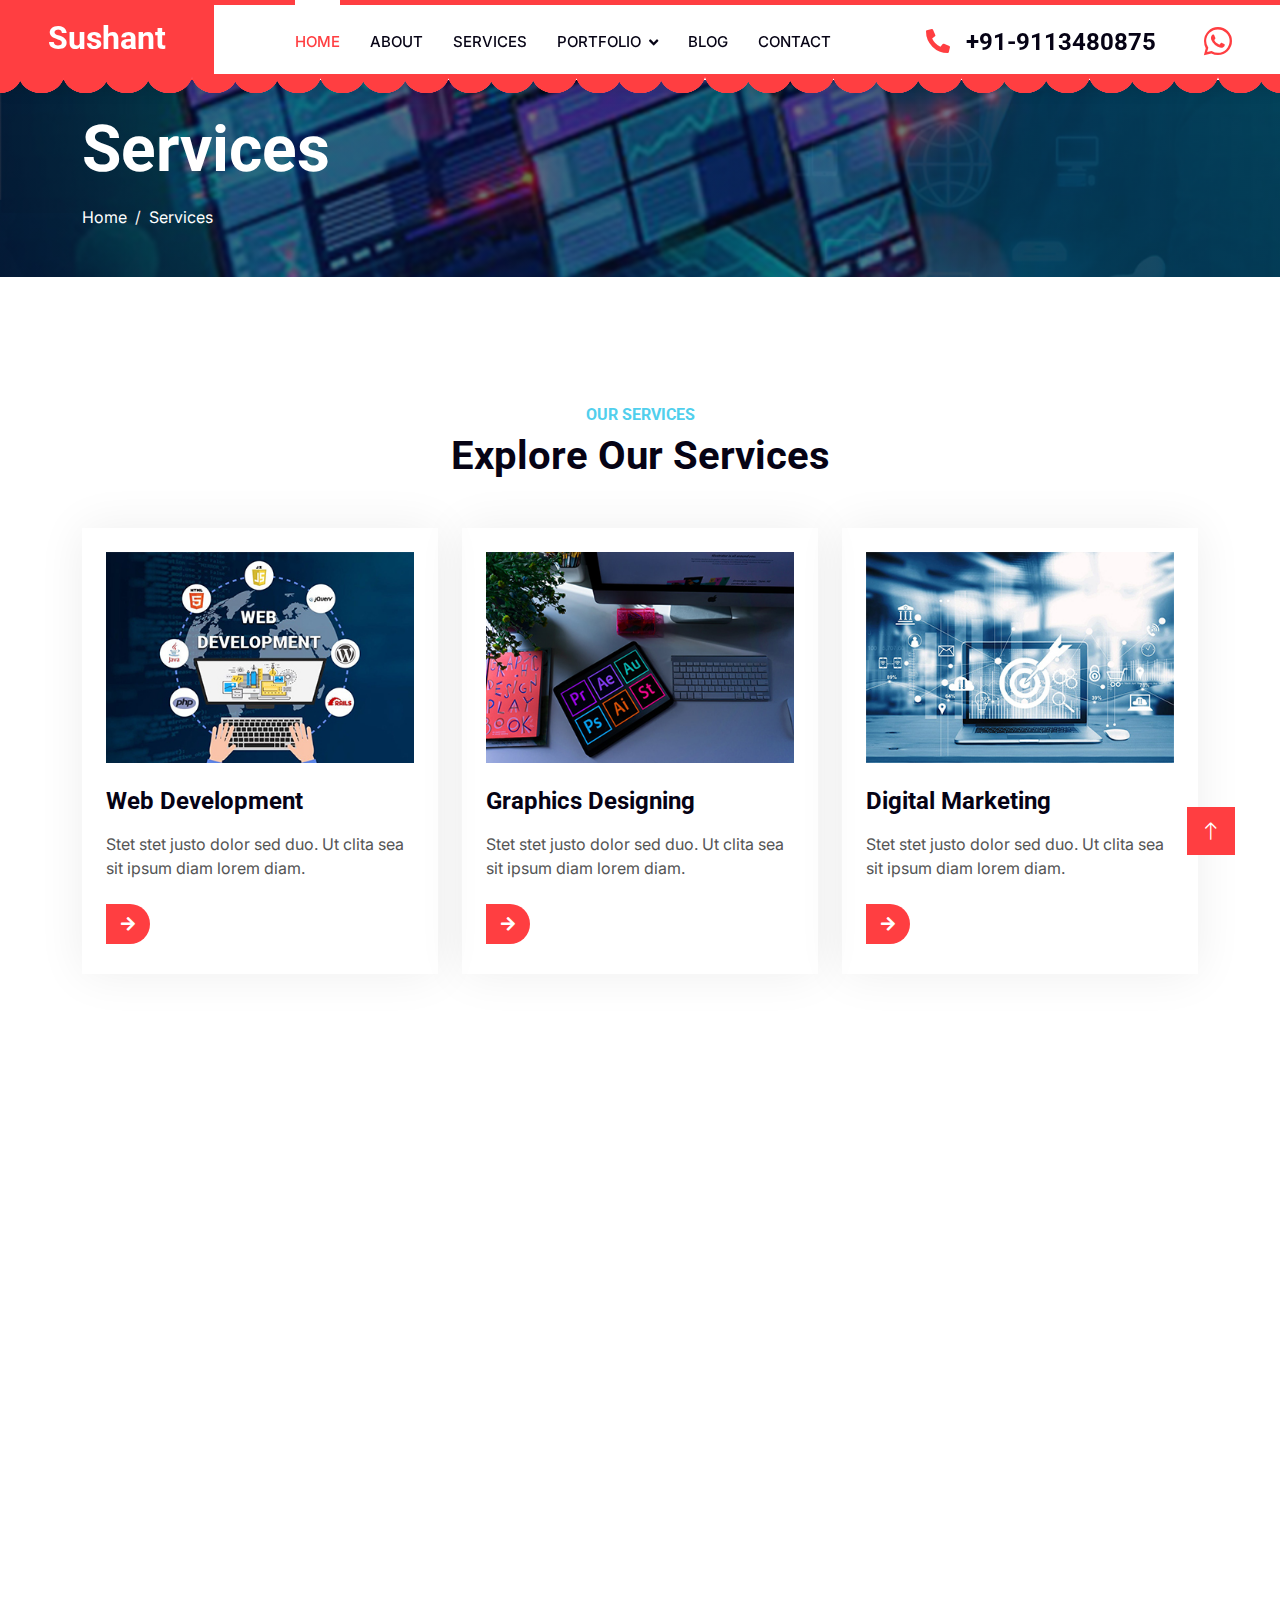
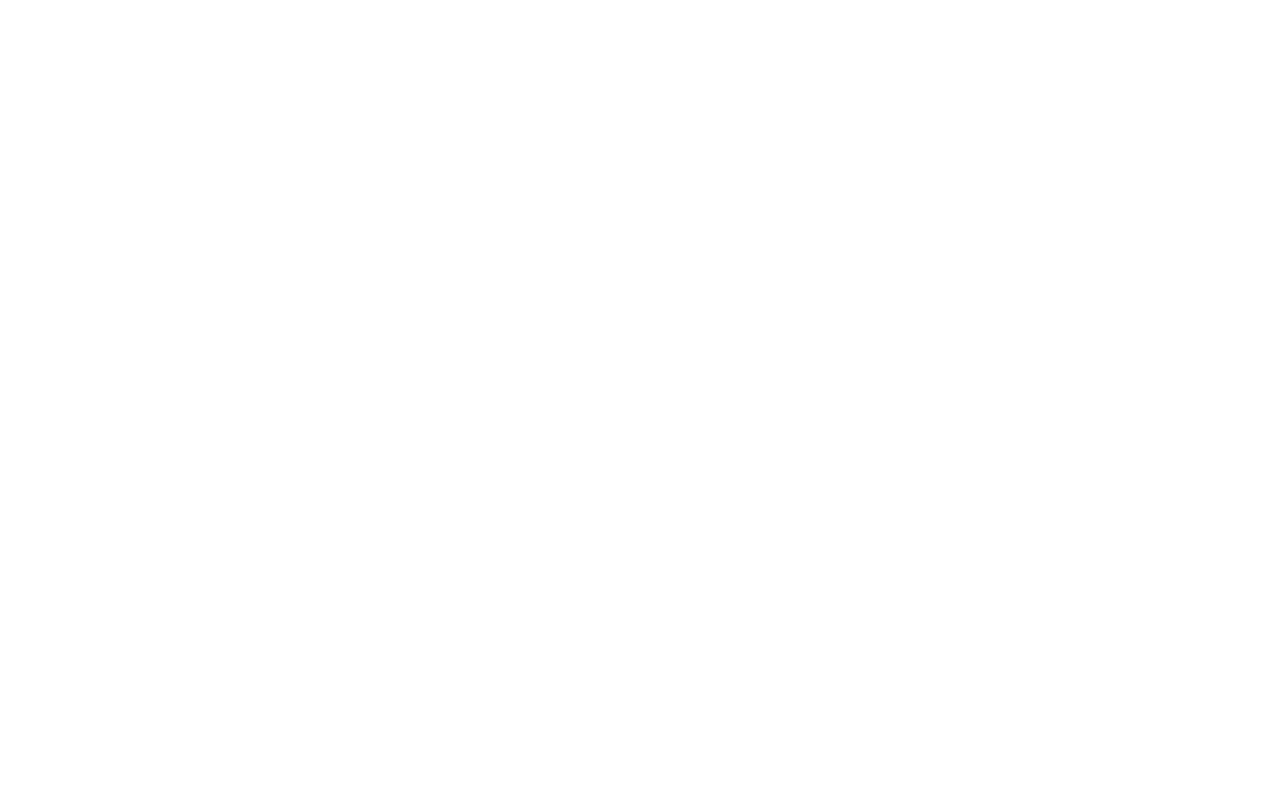
<file: service.html>
<!DOCTYPE html>
<html lang="en">

<head>
    <meta charset="utf-8">
    <title>Sushant Technologies</title>
    <meta content="width=device-width, initial-scale=1.0" name="viewport">
    <meta content="" name="keywords">
    <meta content="" name="description">

    <!-- Favicon -->
    <link href="img/favicon.ico" rel="icon">

    <!-- Google Web Fonts -->
    <link rel="preconnect" href="https://fonts.googleapis.com">
    <link rel="preconnect" href="https://fonts.gstatic.com" crossorigin>
    <link href="https://fonts.googleapis.com/css2?family=Inter:wght@400;600&family=Roboto:wght@500;700&display=swap" rel="stylesheet">

    <!-- Icon Font Stylesheet -->
    <link href="https://cdnjs.cloudflare.com/ajax/libs/font-awesome/5.10.0/css/all.min.css" rel="stylesheet">
    <link href="https://cdn.jsdelivr.net/npm/bootstrap-icons@1.4.1/font/bootstrap-icons.css" rel="stylesheet">

    <!-- Libraries Stylesheet -->
    <link href="css/animate.min.css" rel="stylesheet">
    <link href="css/owl.carousel.min.css" rel="stylesheet">
    <!-- Customized Bootstrap Stylesheet -->
    <link href="css/bootstrap.min.css" rel="stylesheet">

    <!-- Template Stylesheet -->
    <link href="css/style.css" rel="stylesheet">
</head>

<body>
    <!-- Spinner Start -->
    <div id="spinner" class="show bg-white position-fixed translate-middle w-100 vh-100 top-50 start-50 d-flex align-items-center justify-content-center">
        <div class="spinner-grow text-primary" style="width: 3rem; height: 3rem;" role="status">
            <span class="sr-only">Loading...</span>
        </div>
    </div>

    <!-- Spinner End -->
    

    <!-- Navbar Start -->
    <nav class="navbar navbar-expand-lg bg-white navbar-light shadow border-top border-5 border-primary sticky-top p-0">
        <a href="index.html" class="navbar-brand bg-primary d-flex align-items-center px-4 px-lg-5">
            <h2 class="mb-2 text-white">Sushant</h2>
        </a>
        <button type="button" class="navbar-toggler me-4" data-bs-toggle="collapse" data-bs-target="#navbarCollapse">
            <span class="navbar-toggler-icon"></span>
        </button>
        <div class="collapse navbar-collapse" id="navbarCollapse">
            <div class="navbar-nav ms-auto p-4 p-lg-0">
                <a href="index.html" class="nav-item nav-link active">Home</a>
                <a href="about.html" class="nav-item nav-link">About</a>
                <a href="service.html" class="nav-item nav-link">Services</a>
                <div class="nav-item dropdown">
                    <a href="#" class="nav-link dropdown-toggle" data-bs-toggle="dropdown">Portfolio</a>
                    <div class="dropdown-menu fade-up m-0">
                        <a href="price.html" class="dropdown-item">Pricing Plan</a>
                        
                        <a href="team.html" class="dropdown-item">Our Team</a>
                        <a href="testimonial.html" class="dropdown-item">Testimonial</a>
                      
                    </div>
                </div>
                
                <a href="blog.html" class="nav-item nav-link">Blog</a>
                <a href="contact.html" class="nav-item nav-link">Contact</a>
            </div>
            <h4 class="m-0 pe-lg-5 d-none d-lg-block"><i class="fa fa-phone-alt text-primary me-3"></i>+91-9113480875</h4>
            <a class="m-0 pe-lg-5 d-none d-lg-block" href="#"><i class="fab fa-whatsapp fa-2x"></i></a>
        </div>
    </nav>
    <!-- Navbar End -->

    <!-- Page Header Start -->
    <div class="container-fluid page-header py-5" style="margin-bottom: 6rem;">
        <div class="container py-5">
            <h1 class="display-3 text-white mb-3 animated slideInDown">Services</h1>
            <nav aria-label="breadcrumb animated slideInDown">
                <ol class="breadcrumb">
                    <li class="breadcrumb-item"><a class="text-white" href="#">Home</a></li>
                   
                    <li class="breadcrumb-item text-white active" aria-current="page">Services</li>
                </ol>
            </nav>
        </div>
    </div>
    <!-- Page Header End -->


    <!-- Service Start -->
    <div class="container-xxl py-5">
        <div class="container py-5">
            <div class="text-center wow fadeInUp" data-wow-delay="0.1s">
                <h6 class="text-secondary text-uppercase">Our Services</h6>
                <h1 class="mb-5">Explore Our Services</h1>
            </div>
            <div class="row g-4">
                <div class="col-md-6 col-lg-4 wow fadeInUp" data-wow-delay="0.3s">
                    <div class="service-item p-4">
                        <div class="overflow-hidden mb-4">
                            <img class="img-fluid" src="img/services-img-1.jpg" alt="">
                        </div>
                        <h4 class="mb-3">Web Development</h4>
                        <p>Stet stet justo dolor sed duo. Ut clita sea sit ipsum diam lorem diam.</p>
                        <a class="btn-slide mt-2" href="service-details.html"><i class="fa fa-arrow-right"></i><span>Read More</span></a>
                    </div>
                </div>
                <div class="col-md-6 col-lg-4 wow fadeInUp" data-wow-delay="0.5s">
                    <div class="service-item p-4">
                        <div class="overflow-hidden mb-4">
                            <img class="img-fluid" src="img/services-img-2.jpg" alt="">
                        </div>
                        <h4 class="mb-3">Graphics Designing</h4>
                        <p>Stet stet justo dolor sed duo. Ut clita sea sit ipsum diam lorem diam.</p>
                        <a class="btn-slide mt-2" href=""><i class="fa fa-arrow-right"></i><span>Read More</span></a>
                    </div>
                </div>
                <div class="col-md-6 col-lg-4 wow fadeInUp" data-wow-delay="0.7s">
                    <div class="service-item p-4">
                        <div class="overflow-hidden mb-4">
                            <img class="img-fluid" src="img/services-img-3.jpg" alt="">
                        </div>
                        <h4 class="mb-3">Digital Marketing</h4>
                        <p>Stet stet justo dolor sed duo. Ut clita sea sit ipsum diam lorem diam.</p>
                        <a class="btn-slide mt-2" href=""><i class="fa fa-arrow-right"></i><span>Read More</span></a>
                    </div>
                </div>
                <div class="col-md-6 col-lg-4 wow fadeInUp" data-wow-delay="0.3s">
                    <div class="service-item p-4">
                        <div class="overflow-hidden mb-4">
                            <img class="img-fluid" src="img/service-img-4.jpg" alt="">
                        </div>
                        <h4 class="mb-3">Android Development</h4>
                        <p>Stet stet justo dolor sed duo. Ut clita sea sit ipsum diam lorem diam.</p>
                        <a class="btn-slide mt-2" href=""><i class="fa fa-arrow-right"></i><span>Read More</span></a>
                    </div>
                </div>
                <div class="col-md-6 col-lg-4 wow fadeInUp" data-wow-delay="0.5s">
                    <div class="service-item p-4">
                        <div class="overflow-hidden mb-4">
                            <img class="img-fluid" src="img/service-img-5.jpg" alt="">
                        </div>
                        <h4 class="mb-3">Video Editing</h4>
                        <p>Stet stet justo dolor sed duo. Ut clita sea sit ipsum diam lorem diam.</p>
                        <a class="btn-slide mt-2" href=""><i class="fa fa-arrow-right"></i><span>Read More</span></a>
                    </div>
                </div>
                <div class="col-md-6 col-lg-4 wow fadeInUp" data-wow-delay="0.7s">
                    <div class="service-item p-4">
                        <div class="overflow-hidden mb-4">
                            <img class="img-fluid" src="img/service-img-6.jpg" alt="">
                        </div>
                        <h4 class="mb-3">It solutions</h4>
                        <p>Stet stet justo dolor sed duo. Ut clita sea sit ipsum diam lorem diam.</p>
                        <a class="btn-slide mt-2" href=""><i class="fa fa-arrow-right"></i><span>Read More</span></a>
                    </div>
                </div>
            </div>
        </div>
    </div>
    <!-- Service End -->


    <!-- Testimonial Start -->
    <div class="container-xxl py-5 wow fadeInUp" data-wow-delay="0.1s">
        <div class="container py-5">
            <div class="text-center">
                <h6 class="text-secondary text-uppercase">Testimonial</h6>
                <h1 class="mb-0">Our Clients Say!</h1>
            </div>
            <div class="owl-carousel testimonial-carousel wow fadeInUp" data-wow-delay="0.1s">
                <div class="testimonial-item p-4 my-5">
                    <i class="fa fa-quote-right fa-3x text-light position-absolute top-0 end-0 mt-n3 me-4"></i>
                    <div class="d-flex align-items-end mb-4">
                        <img class="img-fluid flex-shrink-0" src="img/testimonial-1.jpg" style="width: 80px; height: 80px;">
                        <div class="ms-4">
                            <h5 class="mb-1">Client Name</h5>
                            <p class="m-0">Profession</p>
                        </div>
                    </div>
                    <p class="mb-0">Tempor erat elitr rebum at clita. Diam dolor diam ipsum sit diam amet diam et eos. Clita erat ipsum et lorem et sit.</p>
                </div>
                <div class="testimonial-item p-4 my-5">
                    <i class="fa fa-quote-right fa-3x text-light position-absolute top-0 end-0 mt-n3 me-4"></i>
                    <div class="d-flex align-items-end mb-4">
                        <img class="img-fluid flex-shrink-0" src="img/testimonial-2.jpg" style="width: 80px; height: 80px;">
                        <div class="ms-4">
                            <h5 class="mb-1">Client Name</h5>
                            <p class="m-0">Profession</p>
                        </div>
                    </div>
                    <p class="mb-0">Tempor erat elitr rebum at clita. Diam dolor diam ipsum sit diam amet diam et eos. Clita erat ipsum et lorem et sit.</p>
                </div>
                <div class="testimonial-item p-4 my-5">
                    <i class="fa fa-quote-right fa-3x text-light position-absolute top-0 end-0 mt-n3 me-4"></i>
                    <div class="d-flex align-items-end mb-4">
                        <img class="img-fluid flex-shrink-0" src="img/testimonial-3.jpg" style="width: 80px; height: 80px;">
                        <div class="ms-4">
                            <h5 class="mb-1">Client Name</h5>
                            <p class="m-0">Profession</p>
                        </div>
                    </div>
                    <p class="mb-0">Tempor erat elitr rebum at clita. Diam dolor diam ipsum sit diam amet diam et eos. Clita erat ipsum et lorem et sit.</p>
                </div>
                <div class="testimonial-item p-4 my-5">
                    <i class="fa fa-quote-right fa-3x text-light position-absolute top-0 end-0 mt-n3 me-4"></i>
                    <div class="d-flex align-items-end mb-4">
                        <img class="img-fluid flex-shrink-0" src="img/testimonial-4.jpg" style="width: 80px; height: 80px;">
                        <div class="ms-4">
                            <h5 class="mb-1">Client Name</h5>
                            <p class="m-0">Profession</p>
                        </div>
                    </div>
                    <p class="mb-0">Tempor erat elitr rebum at clita. Diam dolor diam ipsum sit diam amet diam et eos. Clita erat ipsum et lorem et sit.</p>
                </div>
            </div>
        </div>
    </div>
    <!-- Testimonial End -->


      <!-- Footer Start -->
    <div class="container-fluid bg-dark text-light footer pt-5 wow fadeIn" data-wow-delay="0.1s" style="margin-top: 6rem;">
        <div class="container py-5">
            <div class="row g-5">
                <div class="col-lg-3 col-md-6">
                    <h4 class="text-light mb-4">Address</h4>
                    <p class="mb-2"><i class="fa fa-map-marker-alt me-3"></i>Vijay Nagar, Ghaziabad</p>
                    <p class="mb-2"><i class="fa fa-phone-alt me-3"></i>+91-9113480875</p>
                    <p class="mb-2"><i class="fa fa-envelope me-3"></i>sushantraj9113@gmail.com</p>
                    <div class="d-flex pt-2">
                        <a class="btn btn-outline-light btn-social" href=""><i class="fab fa-twitter"></i></a>
                        <a class="btn btn-outline-light btn-social" href=""><i class="fab fa-facebook-f"></i></a>
                        <a class="btn btn-outline-light btn-social" href=""><i class="fab fa-youtube"></i></a>
                        <a class="btn btn-outline-light btn-social" href=""><i class="fab fa-linkedin-in"></i></a>
                    </div>
                </div>
                <div class="col-lg-3 col-md-6">
                    <h4 class="text-light mb-4">Services</h4>
                    <a class="btn btn-link" href="">Web Development</a>
                    <a class="btn btn-link" href="">Graphics Designing</a>
                    <a class="btn btn-link" href="">Digital Marketing</a>
                     <a class="btn btn-link" href="">Android Development</a>
                    <!-- <a class="btn btn-link" href="">Industry solutions</a>  -->
                </div>
                <div class="col-lg-3 col-md-6">
                    <h4 class="text-light mb-4">Quick Links</h4>
                    <a class="btn btn-link" href="">About Us</a>
                    <a class="btn btn-link" href="">Contact Us</a>
                    <a class="btn btn-link" href="">Our Services</a>
                    <a class="btn btn-link" href="">Terms & Condition</a>
                    <a class="btn btn-link" href="">Support</a>
                </div>
                <div class="col-lg-3 col-md-6">
                    <h4 class="text-light mb-4">Newsletter</h4>
                    <p>Dolor amet sit justo amet elitr clita ipsum elitr est.</p>
                    <div class="position-relative mx-auto" style="max-width: 400px;">
                        <input class="form-control border-0 w-100 py-3 ps-4 pe-5" type="text" placeholder="Your email">
                        <button type="button" class="btn btn-primary py-2 position-absolute top-0 end-0 mt-2 me-2">SignUp</button>
                    </div>
                </div>
            </div>
        </div>
        <div class="container">
            <div class="copyright">
                <div class="row">
                    <div class="col-md-6 text-center text-md-start mb-3 mb-md-0">
                        &copy; <a class="border-bottom" href="#">Sushant Solutions</a>, All Right Reserved.
                    </div>
                    <div class="col-md-6 text-center text-md-end">
                        <!--/*** This template is free as long as you keep the footer author’s credit link/attribution link/backlink. If you'd like to use the template without the footer author’s credit link/attribution link/backlink, you can purchase the Credit Removal License from "https://htmlcodex.com/credit-removal". Thank you for your support. ***/-->
                        Designed By <a class="border-bottom" href="#">Sushant</a>
                    </div>
                </div>
            </div>
        </div>
    </div>
    <!-- Footer End -->


    <!-- Back to Top -->
    <a href="#" class="btn btn-lg btn-primary btn-lg-square rounded-0 back-to-top"><i class="bi bi-arrow-up"></i></a>
   

    <!-- JavaScript Libraries -->
    <script src="js/jquery-3.4.1.min.js"></script>
    <script src="js/bootstrap.bundle.min.js"></script>
    <script src="js/meanmenu.js"></script>
    <script src="js/wow.min.js"></script>
    <script src="js/easing.min.js"></script>
    <script src="js/waypoints.min.js"></script>
   
    <script src="js/counterup.min.js"></script>
    <script src="js/owl.carousel.min.js"></script>
    <script src="js/custom.js"></script>

    <!-- Template Javascript -->
    <script src="js/main.js"></script>
</body>

</html>
</file>
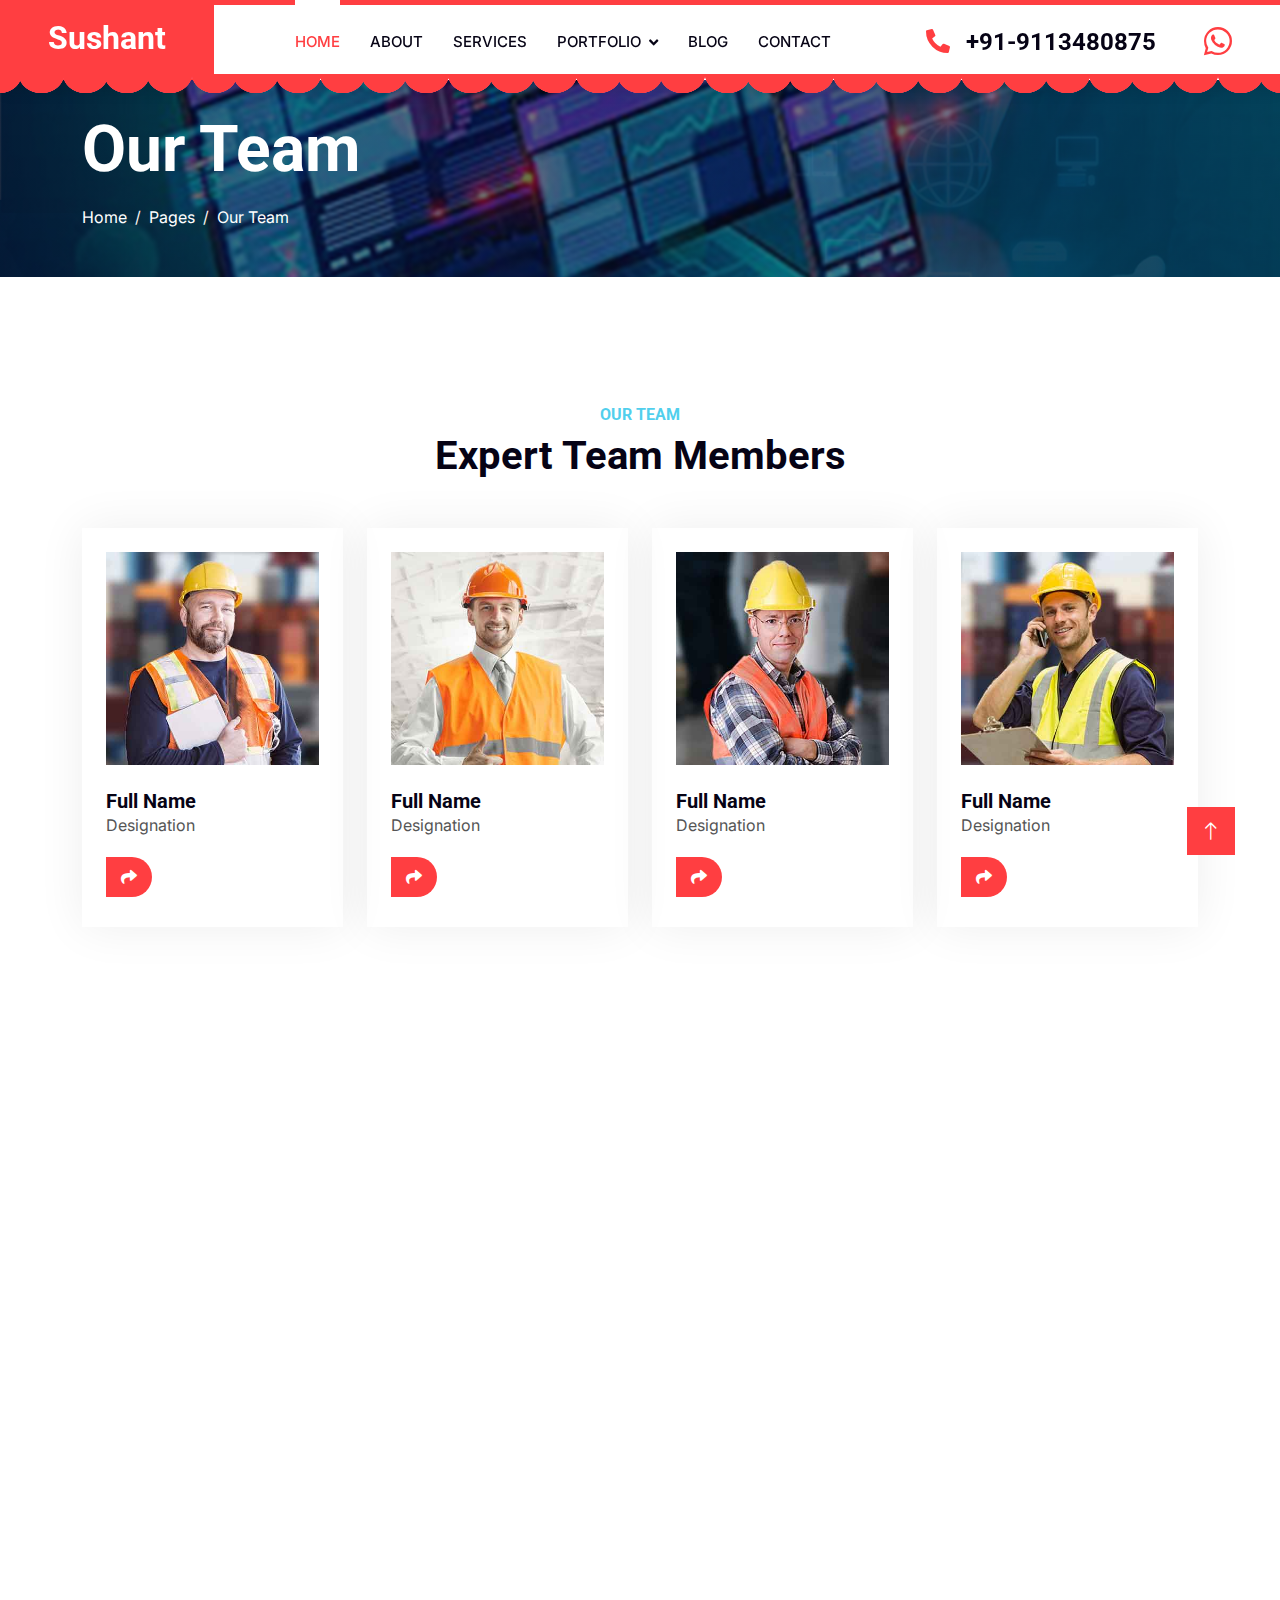
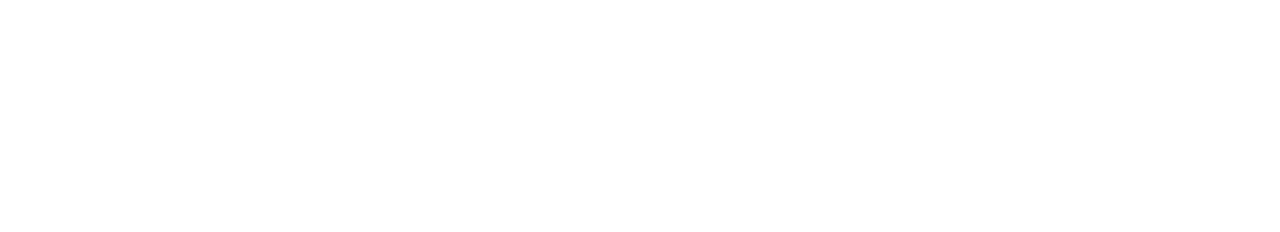
<file: team.html>
<!DOCTYPE html>
<html lang="en">

<head>
    <meta charset="utf-8">
    <title>Sushant Technologies</title>
    <meta content="width=device-width, initial-scale=1.0" name="viewport">
    <meta content="" name="keywords">
    <meta content="" name="description">

    <!-- Favicon -->
    <link href="img/favicon.ico" rel="icon">

    <!-- Google Web Fonts -->
    <link rel="preconnect" href="https://fonts.googleapis.com">
    <link rel="preconnect" href="https://fonts.gstatic.com" crossorigin>
    <link href="https://fonts.googleapis.com/css2?family=Inter:wght@400;600&family=Roboto:wght@500;700&display=swap" rel="stylesheet">

    <!-- Icon Font Stylesheet -->
    <link href="https://cdnjs.cloudflare.com/ajax/libs/font-awesome/5.10.0/css/all.min.css" rel="stylesheet">
    <link href="https://cdn.jsdelivr.net/npm/bootstrap-icons@1.4.1/font/bootstrap-icons.css" rel="stylesheet">

    <!-- Libraries Stylesheet -->
    <link href="css/animate.min.css" rel="stylesheet">
    <link href="css/owl.carousel.min.css" rel="stylesheet">
    <!-- Customized Bootstrap Stylesheet -->
    <link href="css/bootstrap.min.css" rel="stylesheet">

    <!-- Template Stylesheet -->
    <link href="css/style.css" rel="stylesheet">
</head>

<body>
    <!-- Spinner Start -->
    <div id="spinner" class="show bg-white position-fixed translate-middle w-100 vh-100 top-50 start-50 d-flex align-items-center justify-content-center">
        <div class="spinner-grow text-primary" style="width: 3rem; height: 3rem;" role="status">
            <span class="sr-only">Loading...</span>
        </div>
    </div>

    <!-- Spinner End -->
   

    <!-- Navbar Start -->
    <nav class="navbar navbar-expand-lg bg-white navbar-light shadow border-top border-5 border-primary sticky-top p-0">
        <a href="index.html" class="navbar-brand bg-primary d-flex align-items-center px-4 px-lg-5">
            <h2 class="mb-2 text-white">Sushant</h2>
        </a>
        <button type="button" class="navbar-toggler me-4" data-bs-toggle="collapse" data-bs-target="#navbarCollapse">
            <span class="navbar-toggler-icon"></span>
        </button>
        <div class="collapse navbar-collapse" id="navbarCollapse">
            <div class="navbar-nav ms-auto p-4 p-lg-0">
                <a href="index.html" class="nav-item nav-link active">Home</a>
                <a href="about.html" class="nav-item nav-link">About</a>
                <a href="service.html" class="nav-item nav-link">Services</a>
                <div class="nav-item dropdown">
                    <a href="#" class="nav-link dropdown-toggle" data-bs-toggle="dropdown">Portfolio</a>
                    <div class="dropdown-menu fade-up m-0">
                        <a href="price.html" class="dropdown-item">Pricing Plan</a>
                       
                        <a href="team.html" class="dropdown-item">Our Team</a>
                        <a href="testimonial.html" class="dropdown-item">Testimonial</a>
                      
                    </div>
                </div>
                <a href="blog.html" class="nav-item nav-link">Blog</a>
                <a href="contact.html" class="nav-item nav-link">Contact</a>
            </div>
            <h4 class="m-0 pe-lg-5 d-none d-lg-block"><i class="fa fa-phone-alt text-primary me-3"></i>+91-9113480875</h4>
            <a class="m-0 pe-lg-5 d-none d-lg-block" href="#"><i class="fab fa-whatsapp fa-2x"></i></a>
        </div>
    </nav>
    <!-- Navbar End -->




    <!-- Page Header Start -->
    <div class="container-fluid page-header py-5" style="margin-bottom: 6rem;">
        <div class="container py-5">
            <h1 class="display-3 text-white mb-3 animated slideInDown">Our Team</h1>
            <nav aria-label="breadcrumb animated slideInDown">
                <ol class="breadcrumb">
                    <li class="breadcrumb-item"><a class="text-white" href="#">Home</a></li>
                    <li class="breadcrumb-item"><a class="text-white" href="#">Pages</a></li>
                    <li class="breadcrumb-item text-white active" aria-current="page">Our Team</li>
                </ol>
            </nav>
        </div>
    </div>
    <!-- Page Header End -->


    <!-- Team Start -->
    <div class="container-xxl py-5">
        <div class="container py-5">
            <div class="text-center wow fadeInUp" data-wow-delay="0.1s">
                <h6 class="text-secondary text-uppercase">Our Team</h6>
                <h1 class="mb-5">Expert Team Members</h1>
            </div>
            <div class="row g-4">
                <div class="col-lg-3 col-md-6 wow fadeInUp" data-wow-delay="0.3s">
                    <div class="team-item p-4">
                        <div class="overflow-hidden mb-4">
                            <img class="img-fluid" src="img/team-1.jpg" alt="">
                        </div>
                        <h5 class="mb-0">Full Name</h5>
                        <p>Designation</p>
                        <div class="btn-slide mt-1">
                            <i class="fa fa-share"></i>
                            <span>
                                <a href=""><i class="fab fa-facebook-f"></i></a>
                                <a href=""><i class="fab fa-twitter"></i></a>
                                <a href=""><i class="fab fa-instagram"></i></a>
                            </span>
                        </div>
                    </div>
                </div>
                <div class="col-lg-3 col-md-6 wow fadeInUp" data-wow-delay="0.5s">
                    <div class="team-item p-4">
                        <div class="overflow-hidden mb-4">
                            <img class="img-fluid" src="img/team-2.jpg" alt="">
                        </div>
                        <h5 class="mb-0">Full Name</h5>
                        <p>Designation</p>
                        <div class="btn-slide mt-1">
                            <i class="fa fa-share"></i>
                            <span>
                                <a href=""><i class="fab fa-facebook-f"></i></a>
                                <a href=""><i class="fab fa-twitter"></i></a>
                                <a href=""><i class="fab fa-instagram"></i></a>
                            </span>
                        </div>
                    </div>
                </div>
                <div class="col-lg-3 col-md-6 wow fadeInUp" data-wow-delay="0.7s">
                    <div class="team-item p-4">
                        <div class="overflow-hidden mb-4">
                            <img class="img-fluid" src="img/team-3.jpg" alt="">
                        </div>
                        <h5 class="mb-0">Full Name</h5>
                        <p>Designation</p>
                        <div class="btn-slide mt-1">
                            <i class="fa fa-share"></i>
                            <span>
                                <a href=""><i class="fab fa-facebook-f"></i></a>
                                <a href=""><i class="fab fa-twitter"></i></a>
                                <a href=""><i class="fab fa-instagram"></i></a>
                            </span>
                        </div>
                    </div>
                </div>
                <div class="col-lg-3 col-md-6 wow fadeInUp" data-wow-delay="0.9s">
                    <div class="team-item p-4">
                        <div class="overflow-hidden mb-4">
                            <img class="img-fluid" src="img/team-4.jpg" alt="">
                        </div>
                        <h5 class="mb-0">Full Name</h5>
                        <p>Designation</p>
                        <div class="btn-slide mt-1">
                            <i class="fa fa-share"></i>
                            <span>
                                <a href=""><i class="fab fa-facebook-f"></i></a>
                                <a href=""><i class="fab fa-twitter"></i></a>
                                <a href=""><i class="fab fa-instagram"></i></a>
                            </span>
                        </div>
                    </div>
                </div>
                <div class="col-lg-3 col-md-6 wow fadeInUp" data-wow-delay="0.3s">
                    <div class="team-item p-4">
                        <div class="overflow-hidden mb-4">
                            <img class="img-fluid" src="img/team-2.jpg" alt="">
                        </div>
                        <h5 class="mb-0">Full Name</h5>
                        <p>Designation</p>
                        <div class="btn-slide mt-1">
                            <i class="fa fa-share"></i>
                            <span>
                                <a href=""><i class="fab fa-facebook-f"></i></a>
                                <a href=""><i class="fab fa-twitter"></i></a>
                                <a href=""><i class="fab fa-instagram"></i></a>
                            </span>
                        </div>
                    </div>
                </div>
                <div class="col-lg-3 col-md-6 wow fadeInUp" data-wow-delay="0.5s">
                    <div class="team-item p-4">
                        <div class="overflow-hidden mb-4">
                            <img class="img-fluid" src="img/team-3.jpg" alt="">
                        </div>
                        <h5 class="mb-0">Full Name</h5>
                        <p>Designation</p>
                        <div class="btn-slide mt-1">
                            <i class="fa fa-share"></i>
                            <span>
                                <a href=""><i class="fab fa-facebook-f"></i></a>
                                <a href=""><i class="fab fa-twitter"></i></a>
                                <a href=""><i class="fab fa-instagram"></i></a>
                            </span>
                        </div>
                    </div>
                </div>
                <div class="col-lg-3 col-md-6 wow fadeInUp" data-wow-delay="0.7s">
                    <div class="team-item p-4">
                        <div class="overflow-hidden mb-4">
                            <img class="img-fluid" src="img/team-4.jpg" alt="">
                        </div>
                        <h5 class="mb-0">Full Name</h5>
                        <p>Designation</p>
                        <div class="btn-slide mt-1">
                            <i class="fa fa-share"></i>
                            <span>
                                <a href=""><i class="fab fa-facebook-f"></i></a>
                                <a href=""><i class="fab fa-twitter"></i></a>
                                <a href=""><i class="fab fa-instagram"></i></a>
                            </span>
                        </div>
                    </div>
                </div>
                <div class="col-lg-3 col-md-6 wow fadeInUp" data-wow-delay="0.9s">
                    <div class="team-item p-4">
                        <div class="overflow-hidden mb-4">
                            <img class="img-fluid" src="img/team-1.jpg" alt="">
                        </div>
                        <h5 class="mb-0">Full Name</h5>
                        <p>Designation</p>
                        <div class="btn-slide mt-1">
                            <i class="fa fa-share"></i>
                            <span>
                                <a href=""><i class="fab fa-facebook-f"></i></a>
                                <a href=""><i class="fab fa-twitter"></i></a>
                                <a href=""><i class="fab fa-instagram"></i></a>
                            </span>
                        </div>
                    </div>
                </div>
            </div>
        </div>
    </div>
    <!-- Team End -->
        

     <!-- Footer Start -->
     <div class="container-fluid bg-dark text-light footer pt-5 wow fadeIn" data-wow-delay="0.1s" style="margin-top: 6rem;">
        <div class="container py-5">
            <div class="row g-5">
                <div class="col-lg-3 col-md-6">
                    <h4 class="text-light mb-4">Address</h4>
                    <p class="mb-2"><i class="fa fa-map-marker-alt me-3"></i>Vijay Nagar, Ghaziabad</p>
                    <p class="mb-2"><i class="fa fa-phone-alt me-3"></i>+91-9113480875</p>
                    <p class="mb-2"><i class="fa fa-envelope me-3"></i>sushantraj9113@gmail.com</p>
                    <div class="d-flex pt-2">
                        <a class="btn btn-outline-light btn-social" href=""><i class="fab fa-twitter"></i></a>
                        <a class="btn btn-outline-light btn-social" href=""><i class="fab fa-facebook-f"></i></a>
                        <a class="btn btn-outline-light btn-social" href=""><i class="fab fa-youtube"></i></a>
                        <a class="btn btn-outline-light btn-social" href=""><i class="fab fa-linkedin-in"></i></a>
                    </div>
                </div>
                <div class="col-lg-3 col-md-6">
                    <h4 class="text-light mb-4">Services</h4>
                    <a class="btn btn-link" href="">Web Development</a>
                    <a class="btn btn-link" href="">Graphics Designing</a>
                    <a class="btn btn-link" href="">Digital Marketing</a>
                     <a class="btn btn-link" href="">Android Development</a>
                    <!-- <a class="btn btn-link" href="">Industry solutions</a>  -->
                </div>
                <div class="col-lg-3 col-md-6">
                    <h4 class="text-light mb-4">Quick Links</h4>
                    <a class="btn btn-link" href="">About Us</a>
                    <a class="btn btn-link" href="">Contact Us</a>
                    <a class="btn btn-link" href="">Our Services</a>
                    <a class="btn btn-link" href="">Terms & Condition</a>
                    <a class="btn btn-link" href="">Support</a>
                </div>
                <div class="col-lg-3 col-md-6">
                    <h4 class="text-light mb-4">Newsletter</h4>
                    <p>Dolor amet sit justo amet elitr clita ipsum elitr est.</p>
                    <div class="position-relative mx-auto" style="max-width: 400px;">
                        <input class="form-control border-0 w-100 py-3 ps-4 pe-5" type="text" placeholder="Your email">
                        <button type="button" class="btn btn-primary py-2 position-absolute top-0 end-0 mt-2 me-2">SignUp</button>
                    </div>
                </div>
            </div>
        </div>
        <div class="container">
            <div class="copyright">
                <div class="row">
                    <div class="col-md-6 text-center text-md-start mb-3 mb-md-0">
                        &copy; <a class="border-bottom" href="#">Sushant Solutions</a>, All Right Reserved.
                    </div>
                    <div class="col-md-6 text-center text-md-end">
                        <!--/*** This template is free as long as you keep the footer author’s credit link/attribution link/backlink. If you'd like to use the template without the footer author’s credit link/attribution link/backlink, you can purchase the Credit Removal License from "https://htmlcodex.com/credit-removal". Thank you for your support. ***/-->
                        Designed By <a class="border-bottom" href="#">Sushant</a>
                    </div>
                </div>
            </div>
        </div>
    </div>
    <!-- Footer End -->


    <!-- Back to Top -->
    <a href="#" class="btn btn-lg btn-primary btn-lg-square rounded-0 back-to-top"><i class="bi bi-arrow-up"></i></a>


     <!-- JavaScript Libraries -->
     <script src="js/jquery-3.4.1.min.js"></script>
     <script src="js/bootstrap.bundle.min.js"></script>
     <script src="js/meanmenu.js"></script>
     <script src="js/wow.min.js"></script>
     <script src="js/easing.min.js"></script>
     <script src="js/waypoints.min.js"></script>
    
     <script src="js/counterup.min.js"></script>
     <script src="js/owl.carousel.min.js"></script>
     <script src="js/custom.js"></script>
 
     <!-- Template Javascript -->
     <script src="js/main.js"></script>
</body>

</html>
</file>
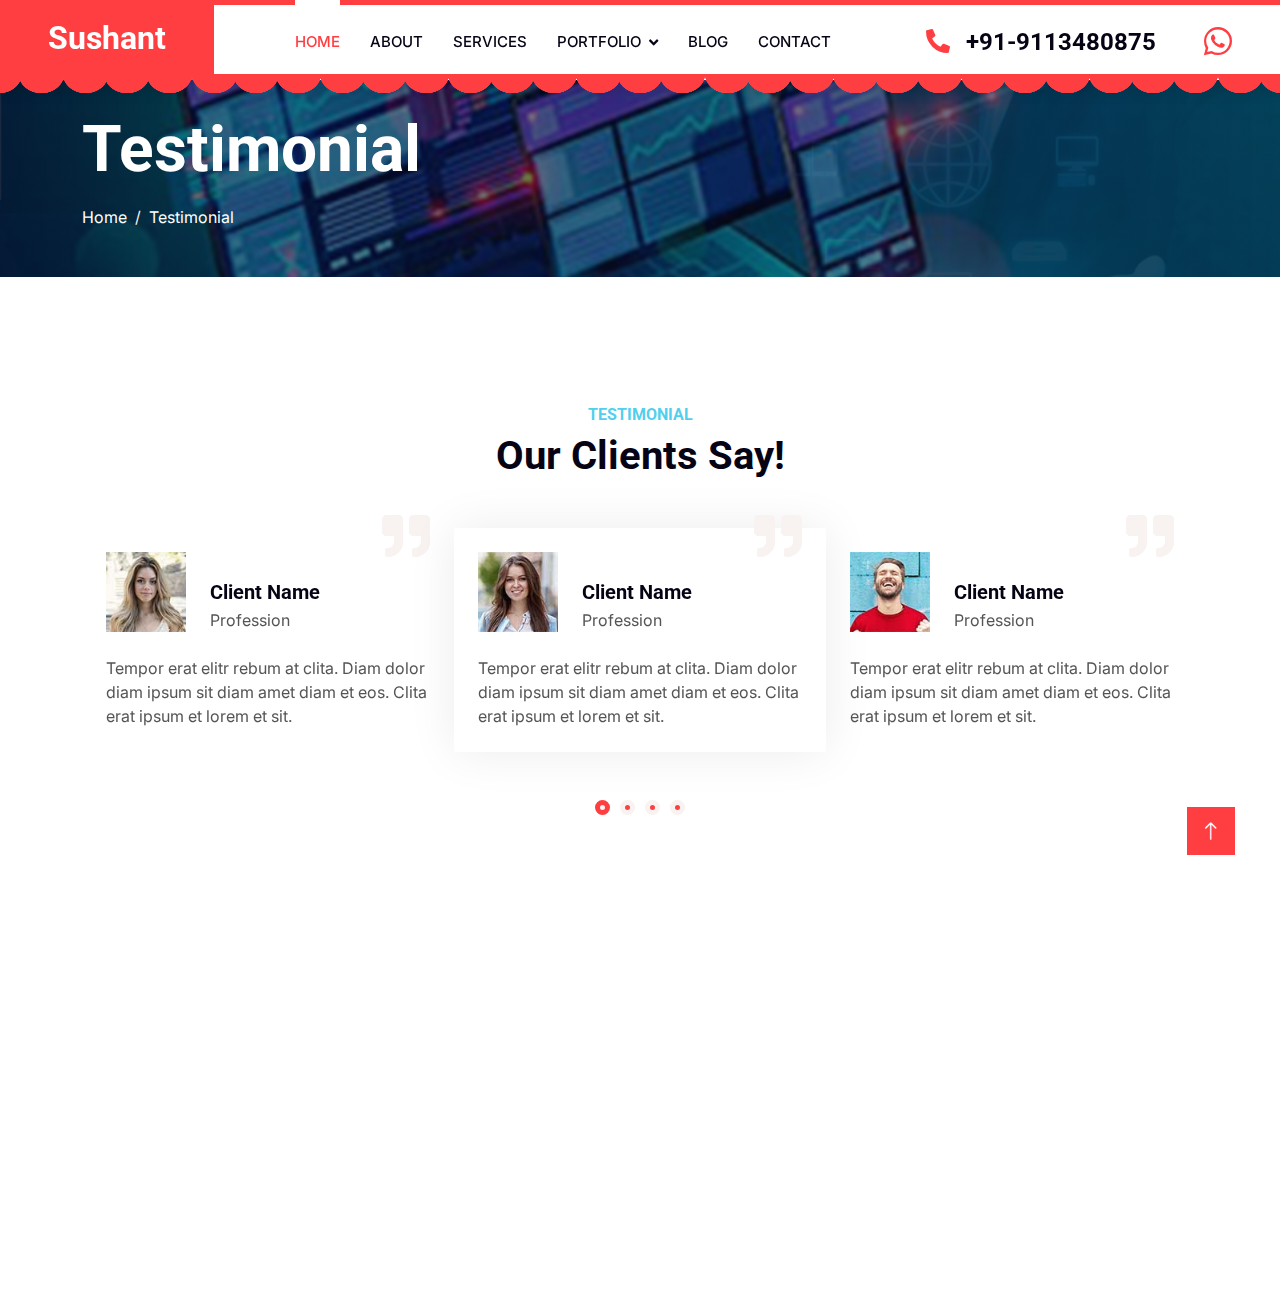
<file: testimonial.html>
<!DOCTYPE html>
<html lang="en">

<head>
    <meta charset="utf-8">
    <title>Sushant Technologies</title>
    <meta content="width=device-width, initial-scale=1.0" name="viewport">
    <meta content="" name="keywords">
    <meta content="" name="description">

    <!-- Favicon -->
    <link href="img/favicon.ico" rel="icon">

    <!-- Google Web Fonts -->
    <link rel="preconnect" href="https://fonts.googleapis.com">
    <link rel="preconnect" href="https://fonts.gstatic.com" crossorigin>
    <link href="https://fonts.googleapis.com/css2?family=Inter:wght@400;600&family=Roboto:wght@500;700&display=swap" rel="stylesheet">

    <!-- Icon Font Stylesheet -->
    <link href="https://cdnjs.cloudflare.com/ajax/libs/font-awesome/5.10.0/css/all.min.css" rel="stylesheet">
    <link href="https://cdn.jsdelivr.net/npm/bootstrap-icons@1.4.1/font/bootstrap-icons.css" rel="stylesheet">

    <!-- Libraries Stylesheet -->
    <link href="css/animate.min.css" rel="stylesheet">
    <link href="css/owl.carousel.min.css" rel="stylesheet">
    <!-- Customized Bootstrap Stylesheet -->
    <link href="css/bootstrap.min.css" rel="stylesheet">

    <!-- Template Stylesheet -->
    <link href="css/style.css" rel="stylesheet">
</head>

<body>
    <!-- Spinner Start -->
    <div id="spinner" class="show bg-white position-fixed translate-middle w-100 vh-100 top-50 start-50 d-flex align-items-center justify-content-center">
        <div class="spinner-grow text-primary" style="width: 3rem; height: 3rem;" role="status">
            <span class="sr-only">Loading...</span>
        </div>
    </div>

    <!-- Spinner End -->
   

    <!-- Navbar Start -->
    <nav class="navbar navbar-expand-lg bg-white navbar-light shadow border-top border-5 border-primary sticky-top p-0">
        <a href="index.html" class="navbar-brand bg-primary d-flex align-items-center px-4 px-lg-5">
            <h2 class="mb-2 text-white">Sushant</h2>
        </a>
        <button type="button" class="navbar-toggler me-4" data-bs-toggle="collapse" data-bs-target="#navbarCollapse">
            <span class="navbar-toggler-icon"></span>
        </button>
        <div class="collapse navbar-collapse" id="navbarCollapse">
            <div class="navbar-nav ms-auto p-4 p-lg-0">
                <a href="index.html" class="nav-item nav-link active">Home</a>
                <a href="about.html" class="nav-item nav-link">About</a>
                <a href="service.html" class="nav-item nav-link">Services</a>
                <div class="nav-item dropdown">
                    <a href="#" class="nav-link dropdown-toggle" data-bs-toggle="dropdown">Portfolio</a>
                    <div class="dropdown-menu fade-up m-0">
                        <a href="price.html" class="dropdown-item">Pricing Plan</a>
                       
                        <a href="team.html" class="dropdown-item">Our Team</a>
                        <a href="testimonial.html" class="dropdown-item">Testimonial</a>
                      
                    </div>
                </div>
                <a href="blog.html" class="nav-item nav-link">Blog</a>
                <a href="contact.html" class="nav-item nav-link">Contact</a>
            </div>
            <h4 class="m-0 pe-lg-5 d-none d-lg-block"><i class="fa fa-phone-alt text-primary me-3"></i>+91-9113480875</h4>
            <a class="m-0 pe-lg-5 d-none d-lg-block" href="#"><i class="fab fa-whatsapp fa-2x"></i></a>
        </div>
    </nav>
    <!-- Navbar End -->

    <!-- Page Header Start -->
    <div class="container-fluid page-header py-5" style="margin-bottom: 6rem;">
        <div class="container py-5">
            <h1 class="display-3 text-white mb-3 animated slideInDown">Testimonial</h1>
            <nav aria-label="breadcrumb animated slideInDown">
                <ol class="breadcrumb">
                    <li class="breadcrumb-item"><a class="text-white" href="#">Home</a></li>
                    <!-- <li class="breadcrumb-item"><a class="text-white" href="#">Pages</a></li> -->
                    <li class="breadcrumb-item text-white active" aria-current="page">Testimonial</li>
                </ol>
            </nav>
        </div>
    </div>
    <!-- Page Header End -->


    <!-- Testimonial Start -->
    <div class="container-xxl py-5 wow fadeInUp" data-wow-delay="0.1s">
        <div class="container py-5">
            <div class="text-center">
                <h6 class="text-secondary text-uppercase">Testimonial</h6>
                <h1 class="mb-0">Our Clients Say!</h1>
            </div>
            <div class="owl-carousel testimonial-carousel wow fadeInUp" data-wow-delay="0.1s">
                <div class="testimonial-item p-4 my-5">
                    <i class="fa fa-quote-right fa-3x text-light position-absolute top-0 end-0 mt-n3 me-4"></i>
                    <div class="d-flex align-items-end mb-4">
                        <img class="img-fluid flex-shrink-0" src="img/testimonial-1.jpg" style="width: 80px; height: 80px;">
                        <div class="ms-4">
                            <h5 class="mb-1">Client Name</h5>
                            <p class="m-0">Profession</p>
                        </div>
                    </div>
                    <p class="mb-0">Tempor erat elitr rebum at clita. Diam dolor diam ipsum sit diam amet diam et eos. Clita erat ipsum et lorem et sit.</p>
                </div>
                <div class="testimonial-item p-4 my-5">
                    <i class="fa fa-quote-right fa-3x text-light position-absolute top-0 end-0 mt-n3 me-4"></i>
                    <div class="d-flex align-items-end mb-4">
                        <img class="img-fluid flex-shrink-0" src="img/testimonial-2.jpg" style="width: 80px; height: 80px;">
                        <div class="ms-4">
                            <h5 class="mb-1">Client Name</h5>
                            <p class="m-0">Profession</p>
                        </div>
                    </div>
                    <p class="mb-0">Tempor erat elitr rebum at clita. Diam dolor diam ipsum sit diam amet diam et eos. Clita erat ipsum et lorem et sit.</p>
                </div>
                <div class="testimonial-item p-4 my-5">
                    <i class="fa fa-quote-right fa-3x text-light position-absolute top-0 end-0 mt-n3 me-4"></i>
                    <div class="d-flex align-items-end mb-4">
                        <img class="img-fluid flex-shrink-0" src="img/testimonial-3.jpg" style="width: 80px; height: 80px;">
                        <div class="ms-4">
                            <h5 class="mb-1">Client Name</h5>
                            <p class="m-0">Profession</p>
                        </div>
                    </div>
                    <p class="mb-0">Tempor erat elitr rebum at clita. Diam dolor diam ipsum sit diam amet diam et eos. Clita erat ipsum et lorem et sit.</p>
                </div>
                <div class="testimonial-item p-4 my-5">
                    <i class="fa fa-quote-right fa-3x text-light position-absolute top-0 end-0 mt-n3 me-4"></i>
                    <div class="d-flex align-items-end mb-4">
                        <img class="img-fluid flex-shrink-0" src="img/testimonial-4.jpg" style="width: 80px; height: 80px;">
                        <div class="ms-4">
                            <h5 class="mb-1">Client Name</h5>
                            <p class="m-0">Profession</p>
                        </div>
                    </div>
                    <p class="mb-0">Tempor erat elitr rebum at clita. Diam dolor diam ipsum sit diam amet diam et eos. Clita erat ipsum et lorem et sit.</p>
                </div>
            </div>
        </div>
    </div>
    <!-- Testimonial End -->
        

    <!-- Footer Start -->
    <div class="container-fluid bg-dark text-light footer pt-5 wow fadeIn" data-wow-delay="0.1s" style="margin-top: 6rem;">
        <div class="container py-5">
            <div class="row g-5">
                <div class="col-lg-3 col-md-6">
                    <h4 class="text-light mb-4">Address</h4>
                    <p class="mb-2"><i class="fa fa-map-marker-alt me-3"></i>Vijay Nagar, Ghaziabad</p>
                    <p class="mb-2"><i class="fa fa-phone-alt me-3"></i>+91-9113480875</p>
                    <p class="mb-2"><i class="fa fa-envelope me-3"></i>sushantraj9113@gmail.com</p>
                    <div class="d-flex pt-2">
                        <a class="btn btn-outline-light btn-social" href=""><i class="fab fa-twitter"></i></a>
                        <a class="btn btn-outline-light btn-social" href=""><i class="fab fa-facebook-f"></i></a>
                        <a class="btn btn-outline-light btn-social" href=""><i class="fab fa-youtube"></i></a>
                        <a class="btn btn-outline-light btn-social" href=""><i class="fab fa-linkedin-in"></i></a>
                    </div>
                </div>
                <div class="col-lg-3 col-md-6">
                    <h4 class="text-light mb-4">Services</h4>
                    <a class="btn btn-link" href="">Web Development</a>
                    <a class="btn btn-link" href="">Graphics Designing</a>
                    <a class="btn btn-link" href="">Digital Marketing</a>
                     <a class="btn btn-link" href="">Android Development</a>
                    <!-- <a class="btn btn-link" href="">Industry solutions</a>  -->
                </div>
                <div class="col-lg-3 col-md-6">
                    <h4 class="text-light mb-4">Quick Links</h4>
                    <a class="btn btn-link" href="">About Us</a>
                    <a class="btn btn-link" href="">Contact Us</a>
                    <a class="btn btn-link" href="">Our Services</a>
                    <a class="btn btn-link" href="">Terms & Condition</a>
                    <a class="btn btn-link" href="">Support</a>
                </div>
                <div class="col-lg-3 col-md-6">
                    <h4 class="text-light mb-4">Newsletter</h4>
                    <p>Dolor amet sit justo amet elitr clita ipsum elitr est.</p>
                    <div class="position-relative mx-auto" style="max-width: 400px;">
                        <input class="form-control border-0 w-100 py-3 ps-4 pe-5" type="text" placeholder="Your email">
                        <button type="button" class="btn btn-primary py-2 position-absolute top-0 end-0 mt-2 me-2">SignUp</button>
                    </div>
                </div>
            </div>
        </div>
        <div class="container">
            <div class="copyright">
                <div class="row">
                    <div class="col-md-6 text-center text-md-start mb-3 mb-md-0">
                        &copy; <a class="border-bottom" href="#">Sushant Solutions</a>, All Right Reserved.
                    </div>
                    <div class="col-md-6 text-center text-md-end">
                        <!--/*** This template is free as long as you keep the footer author’s credit link/attribution link/backlink. If you'd like to use the template without the footer author’s credit link/attribution link/backlink, you can purchase the Credit Removal License from "https://htmlcodex.com/credit-removal". Thank you for your support. ***/-->
                        Designed By <a class="border-bottom" href="#">Sushant</a>
                    </div>
                </div>
            </div>
        </div>
    </div>
    <!-- Footer End -->


    <!-- Back to Top -->
    <a href="#" class="btn btn-lg btn-primary btn-lg-square rounded-0 back-to-top"><i class="bi bi-arrow-up"></i></a>


     <!-- JavaScript Libraries -->
     <script src="js/jquery-3.4.1.min.js"></script>
     <script src="js/bootstrap.bundle.min.js"></script>
     <script src="js/meanmenu.js"></script>
     <script src="js/wow.min.js"></script>
     <script src="js/easing.min.js"></script>
     <script src="js/waypoints.min.js"></script>
    
     <script src="js/counterup.min.js"></script>
     <script src="js/owl.carousel.min.js"></script>
     <script src="js/custom.js"></script>
 
     <!-- Template Javascript -->
     <script src="js/main.js"></script>
</body>

</html>
</file>
<file: css/style.css>
/********** Template CSS **********/
:root {
    --primary: #FF3E41;
    --secondary: #51CFED;
    --light: #F8F2F0;
    --dark: #060315;
}

.fw-medium {
    font-weight: 600 !important;
}

.back-to-top {
    position: fixed;
    display: none;
    right: 45px;
    bottom: 45px;
    z-index: 99;
}


/*** Spinner ***/
#spinner {
    opacity: 0;
    visibility: hidden;
    transition: opacity .5s ease-out, visibility 0s linear .5s;
    z-index: 99999;
}

#spinner.show {
    transition: opacity .5s ease-out, visibility 0s linear 0s;
    visibility: visible;
    opacity: 1;
}
.ctn-preloader {
    align-items: center;
    cursor: none;
    display: flex;
    height: 100%;
    justify-content: center;
    position: fixed;
    left: 0;
    top: 0;
    width: 100%;
    z-index: 9999;
  }
  .ctn-preloader .animation-preloader {
    position: absolute;
    z-index: 100;
  }
  .ctn-preloader .animation-preloader .spinner {
    -webkit-animation: spinner 1s infinite linear;
    animation: spinner 1s infinite linear;
    border-radius: 50%;
    border: 3px solid rgba(0, 0, 0, 0.2);
    border-top-color: var(--secondary);
    height: 8em;
    margin: 0 auto 3.5em;
    width: 8em;
  }
  .ctn-preloader .animation-preloader .txt-loading {
    font: 700 5em montserrat, sans-serif;
    text-align: center;
    -webkit-user-select: none;
    -moz-user-select: none;
    -ms-user-select: none;
    user-select: none;
  }
  .ctn-preloader .animation-preloader .txt-loading .letters-loading {
    color: var(--mainColor);
    position: relative;
  }
  .ctn-preloader .animation-preloader .txt-loading .letters-loading:before {
    -webkit-animation: letters-loading 4s infinite;
    animation: letters-loading 4s infinite;
    color: var(--primary);
    content: attr(data-text-preloader);
    left: 0;
    opacity: 0;
    position: absolute;
    top: 0;
    transform: rotateY(-90deg);
  }
  .ctn-preloader
    .animation-preloader
    .txt-loading
    .letters-loading:nth-child(2):before {
    -webkit-animation-delay: 0.2s;
    animation-delay: 0.2s;
  }
  .ctn-preloader
    .animation-preloader
    .txt-loading
    .letters-loading:nth-child(3):before {
    -webkit-animation-delay: 0.4s;
    animation-delay: 0.4s;
  }
  .ctn-preloader
    .animation-preloader
    .txt-loading
    .letters-loading:nth-child(4):before {
    -webkit-animation-delay: 0.6s;
    animation-delay: 0.6s;
  }
  .ctn-preloader
    .animation-preloader
    .txt-loading
    .letters-loading:nth-child(5):before {
    -webkit-animation-delay: 0.8s;
    animation-delay: 0.8s;
  }
  .ctn-preloader
    .animation-preloader
    .txt-loading
    .letters-loading:nth-child(6):before {
    -webkit-animation-delay: 1s;
    animation-delay: 1s;
  }
  .ctn-preloader
    .animation-preloader
    .txt-loading
    .letters-loading:nth-child(7):before {
    -webkit-animation-delay: 1.2s;
    animation-delay: 1.2s;
  }
  .ctn-preloader
    .animation-preloader
    .txt-loading
    .letters-loading:nth-child(8):before {
    -webkit-animation-delay: 1.4s;
    animation-delay: 1.4s;
  }
  .ctn-preloader
    .animation-preloader
    .txt-loading
    .letters-loading:nth-child(9):before {
    -webkit-animation-delay: 1.6s;
    animation-delay: 1.6s;
  }
  .ctn-preloader
    .animation-preloader
    .txt-loading
    .letters-loading:nth-child(10):before {
    -webkit-animation-delay: 1.8s;
    animation-delay: 1.8s;
  }
  .ctn-preloader .loader-section {
    background-color: #fff;
    height: 100%;
    position: fixed;
    top: 0;
    width: calc(50% + 1px);
  }
  .ctn-preloader .loader-section.section-left {
    left: 0;
  }
  .ctn-preloader .loader-section.section-right {
    right: 0;
  }
  .loaded .animation-preloader {
    opacity: 0;
    transition: 0.3s ease-out;
  }
  .loaded .loader-section.section-left {
    transform: translateX(-101%);
    transition: 3.5s 0.1s all cubic-bezier(0.1, 0.1, 0.1, 2);
  }
  .loaded .loader-section.section-right {
    transform: translateX(101%);
    transition: 3.5s 0.1s all cubic-bezier(0.1, 0.1, 0.1, 2);
  }
  @-webkit-keyframes spinner {
    to {
      transform: rotateZ(360deg);
    }
  }
  @keyframes spinner {
    to {
      transform: rotateZ(360deg);
    }
  }
  @-webkit-keyframes letters-loading {
    0%,
    75%,
    100% {
      opacity: 0;
      transform: rotateY(-90deg);
    }
    25%,
    50% {
      opacity: 1;
      transform: rotateY(0deg);
    }
  }
  @keyframes letters-loading {
    0%,
    75%,
    100% {
      opacity: 0;
      transform: rotateY(-90deg);
    }
    25%,
    50% {
      opacity: 1;
      transform: rotateY(0deg);
    }
  }
  @media screen and (max-width: 767px) {
    .ctn-preloader .animation-preloader .spinner {
      height: 8em;
      width: 8em;
    }
    .ctn-preloader .animation-preloader .txt-loading {
      font: 700 3.5em montserrat, sans-serif;
    }
  }
  @media screen and (max-width: 500px) {
    .ctn-preloader .animation-preloader .spinner {
      height: 7em;
      width: 7em;
    }
    .ctn-preloader .animation-preloader .txt-loading {
      font: 700 2em montserrat, sans-serif;
    }
  }

/*** Button ***/
.btn {
    font-weight: 600;
    transition: .5s;
}

.btn.btn-primary,
.btn.btn-secondary {
    color: #FFFFFF;
}

.btn-square {
    width: 38px;
    height: 38px;
}

.btn-sm-square {
    width: 32px;
    height: 32px;
}

.btn-lg-square {
    width: 48px;
    height: 48px;
}

.btn-square,
.btn-sm-square,
.btn-lg-square {
    padding: 0;
    display: flex;
    align-items: center;
    justify-content: center;
    font-weight: normal;
}

/*** Navbar ***/
.navbar .dropdown-toggle::after {
    border: none;
    content: "\f107";
    font-family: "Font Awesome 5 Free";
    font-weight: 900;
    vertical-align: middle;
    margin-left: 8px;
}
nav.navbar.navbar-expand-lg.bg-white.navbar-light.shadow.border-top.border-5.border-primary.sticky-top.p-0::before{
   
        content: "";
        background: url(../img/menu-draw.png) no-repeat scroll center center!important;
        height: 19px;
        width: 100%;
        position: absolute;
        left: 0px;
        bottom: -13px;
        z-index: 30;
      }
      

.navbar-nav{
    margin: auto!important;
}
.py-5 {
    padding-top: 1rem !important;
    padding-bottom: 1rem !important;
}
.navbar-light .navbar-nav .nav-link {
    position: relative;
    margin-right: 30px;
    padding: 25px 0;
    color: #FFFFFF;
    font-size: 15px;
    text-transform: uppercase;
    outline: none;
}

.navbar-light .navbar-nav .nav-link:hover,
.navbar-light .navbar-nav .nav-link.active {
    color: var(--primary);
}

@media (max-width: 991.98px) {
    .navbar-light .navbar-nav .nav-link  {
        margin-right: 0;
        padding: 10px 0;
    }

    .navbar-light .navbar-nav {
        border-top: 1px solid #EEEEEE;
    }
}

.navbar-light .navbar-brand,
.navbar-light a.btn {
    height: 75px;
}

.navbar-light .navbar-nav .nav-link {
    color: var(--dark);
    font-weight: 500;
}

.navbar-light.sticky-top {
    top: -100px;
    transition: .5s;
}

@media (min-width: 992px) {
    .navbar-light .navbar-nav .nav-link::before {
        position: absolute;
        content: "";
        width: 0;
        height: 5px;
        top: -6px;
        left: 50%;
        background: #FFFFFF;
        transition: .5s;
    }

    .navbar-light .navbar-nav .nav-link:hover::before,
    .navbar-light .navbar-nav .nav-link.active::before {
        width: 100%;
        left: 0;
    }

    .navbar-light .navbar-nav .nav-link.nav-contact::before {
        display: none;
    }

    .navbar .nav-item .dropdown-menu {
        display: block;
        border: none;
        margin-top: 0;
        top: 150%;
        opacity: 0;
        visibility: hidden;
        transition: .5s;
    }

    .navbar .nav-item:hover .dropdown-menu {
        top: 100%;
        visibility: visible;
        transition: .5s;
        opacity: 1;
    }
}


/*** Header ***/
@media (max-width: 768px) {
    .header-carousel .owl-carousel-item {
        position: relative;
        min-height: 500px;
    }
    
    .header-carousel .owl-carousel-item img {
        position: absolute;
        width: 100%;
        height: 100%;
        object-fit: cover;
    }

    .header-carousel .owl-carousel-item h5,
    .header-carousel .owl-carousel-item p {
        font-size: 14px !important;
        font-weight: 400 !important;
    }

    .header-carousel .owl-carousel-item h1 {
        font-size: 30px;
        font-weight: 600;
    }
}

.header-carousel .owl-nav {
    position: absolute;
    top: 50%;
    right: 8%;
    transform: translateY(-50%);
    display: flex;
    flex-direction: column;
}

.header-carousel .owl-nav .owl-prev,
.header-carousel .owl-nav .owl-next {
    margin: 7px 0;
    width: 45px;
    height: 45px;
    display: flex;
    align-items: center;
    justify-content: center;
    color: #FFFFFF;
    background: transparent;
    border: 1px solid #FFFFFF;
    border-radius: 45px;
    font-size: 22px;
    transition: .5s;
}

.header-carousel .owl-nav .owl-prev:hover,
.header-carousel .owl-nav .owl-next:hover {
    background: var(--primary);
    border-color: var(--primary);
}

.page-header {
    background: linear-gradient(rgba(6, 3, 21, .5), rgba(6, 3, 21, .5)), url(../img/banner-3.jpg) center center no-repeat;
    background-size: cover;
}

.breadcrumb-item + .breadcrumb-item::before {
    color: var(--light);
}


/*** About ***/
@media (min-width: 992px) {
    .container.about {
        max-width: 100% !important;
    }

    .about-text  {
        padding-right: calc(((100% - 960px) / 2) + .75rem);
    }
}

@media (min-width: 1200px) {
    .about-text  {
        padding-right: calc(((100% - 1140px) / 2) + .75rem);
    }
}

@media (min-width: 1400px) {
    .about-text  {
        padding-right: calc(((100% - 1320px) / 2) + .75rem);
    }
}


/*** Feature ***/
@media (min-width: 992px) {
    .container.feature {
        max-width: 100% !important;
    }

    .feature-text  {
        padding-left: calc(((100% - 960px) / 2) + .75rem);
    }
}

@media (min-width: 1200px) {
    .feature-text  {
        padding-left: calc(((100% - 1140px) / 2) + .75rem);
    }
}

@media (min-width: 1400px) {
    .feature-text  {
        padding-left: calc(((100% - 1320px) / 2) + .75rem);
    }
}


/*** Service, Price & Team ***/
.service-item,
.price-item,
.team-item {
    box-shadow: 0 0 45px rgba(0, 0, 0, .07);
}

.service-item img,
.team-item img {
    transition: .5s;
}

.service-item:hover img,
.team-item:hover img {
    transform: scale(1.1);
}

.service-item a.btn-slide,
.price-item a.btn-slide,
.team-item div.btn-slide {
    position: relative;
    display: inline-block;
    overflow: hidden;
    font-size: 0;
}

.service-item a.btn-slide i,
.service-item a.btn-slide span,
.price-item a.btn-slide i,
.price-item a.btn-slide span,
.team-item div.btn-slide i,
.team-item div.btn-slide span {
    position: relative;
    height: 40px;
    padding: 0 15px;
    display: inline-flex;
    align-items: center;
    font-size: 16px;
    color: #FFFFFF;
    background: var(--primary);
    border-radius: 0 35px 35px 0;
    transition: .5s;
    z-index: 2;
}

.team-item div.btn-slide span a i {
    padding: 0 10px;
}

.team-item div.btn-slide span a:hover i {
    background: var(--secondary);
}

.service-item a.btn-slide span,
.price-item a.btn-slide span,
.team-item div.btn-slide span {
    padding-left: 0;
    left: -100%;
    z-index: 1;
}

.service-item:hover a.btn-slide i,
.price-item:hover a.btn-slide i,
.team-item:hover div.btn-slide i {
    border-radius: 0;
}

.service-item:hover a.btn-slide span,
.price-item:hover a.btn-slide span,
.team-item:hover div.btn-slide span {
    left: 0;
}

.service-item a.btn-slide:hover i,
.service-item a.btn-slide:hover span,
.price-item a.btn-slide:hover i,
.price-item a.btn-slide:hover span {
    background: var(--secondary);
}


/*** Testimonial ***/
.testimonial-carousel .owl-item .testimonial-item {
    position: relative;
    transition: .5s;
}

.testimonial-carousel .owl-item.center .testimonial-item {
    box-shadow: 0 0 45px rgba(0, 0, 0, .08);
    animation: pulse 1s ease-out .5s;
}

.testimonial-carousel .owl-dots {
    display: flex;
    align-items: center;
    justify-content: center;
}

.testimonial-carousel .owl-dot {
    position: relative;
    display: inline-block;
    margin: 0 5px;
    width: 15px;
    height: 15px;
    background: var(--primary);
    border: 5px solid var(--light);
    border-radius: 15px;
    transition: .5s;
}

.testimonial-carousel .owl-dot.active {
    background: var(--light);
    border-color: var(--primary);
}


/*** Contact ***/
@media (min-width: 992px) {
    .container.contact-page {
        max-width: 100% !important;
    }

    .contact-page .contact-form  {
        padding-left: calc(((100% - 960px) / 2) + .75rem);
    }
}

@media (min-width: 1200px) {
    .contact-page .contact-form  {
        padding-left: calc(((100% - 1140px) / 2) + .75rem);
    }
}

@media (min-width: 1400px) {
    .contact-page .contact-form  {
        padding-left: calc(((100% - 1320px) / 2) + .75rem);
    }
}


/*** Footer ***/
.footer {
    background: linear-gradient(rgba(6, 3, 21, .5), rgba(6, 3, 21, .5)), url(../img/map.png) center center no-repeat;
    background-size: cover;
}

.footer .btn.btn-social {
    margin-right: 5px;
    width: 35px;
    height: 35px;
    display: flex;
    align-items: center;
    justify-content: center;
    color: var(--light);
    border: 1px solid #FFFFFF;
    border-radius: 35px;
    transition: .3s;
}

.footer .btn.btn-social:hover {
    color: var(--primary);
}

.footer .btn.btn-link {
    display: block;
    margin-bottom: 5px;
    padding: 0;
    text-align: left;
    color: #FFFFFF;
    font-size: 15px;
    font-weight: normal;
    text-transform: capitalize;
    transition: .3s;
}

.footer .btn.btn-link::before {
    position: relative;
    content: "\f105";
    font-family: "Font Awesome 5 Free";
    font-weight: 900;
    margin-right: 10px;
}

.footer .btn.btn-link:hover {
    letter-spacing: 1px;
    box-shadow: none;
}

.footer .copyright {
    padding: 25px 0;
    font-size: 15px;
    border-top: 1px solid rgba(256, 256, 256, .1);
}

.footer .copyright a {
    color: var(--light);
}

.leftcolumn {   
    float: left;
    width: 75%;
  }
  
  /* Right column */
  .rightcolumn {
    float: left;
    width: 25%;
    padding-left: 20px;
  }
  
  /* Fake image */
  .fakeimg {
   
    width: 100%;
    padding: 10px;
   
  }
  
  /* Add a card effect for articles */
  .cards {
     background-color: white;
     padding: 40px;
     margin-top: 20px;
    
  }
  
  /* Clear floats after the columns */
  .row-sect:after {
    content: "";
    display: table;
    clear: both;
  }
  @media screen and (max-width: 767px) {
    .leftcolumn, .rightcolumn {   
      width: 100%;
      padding: 0;
    }

  }
</file>
